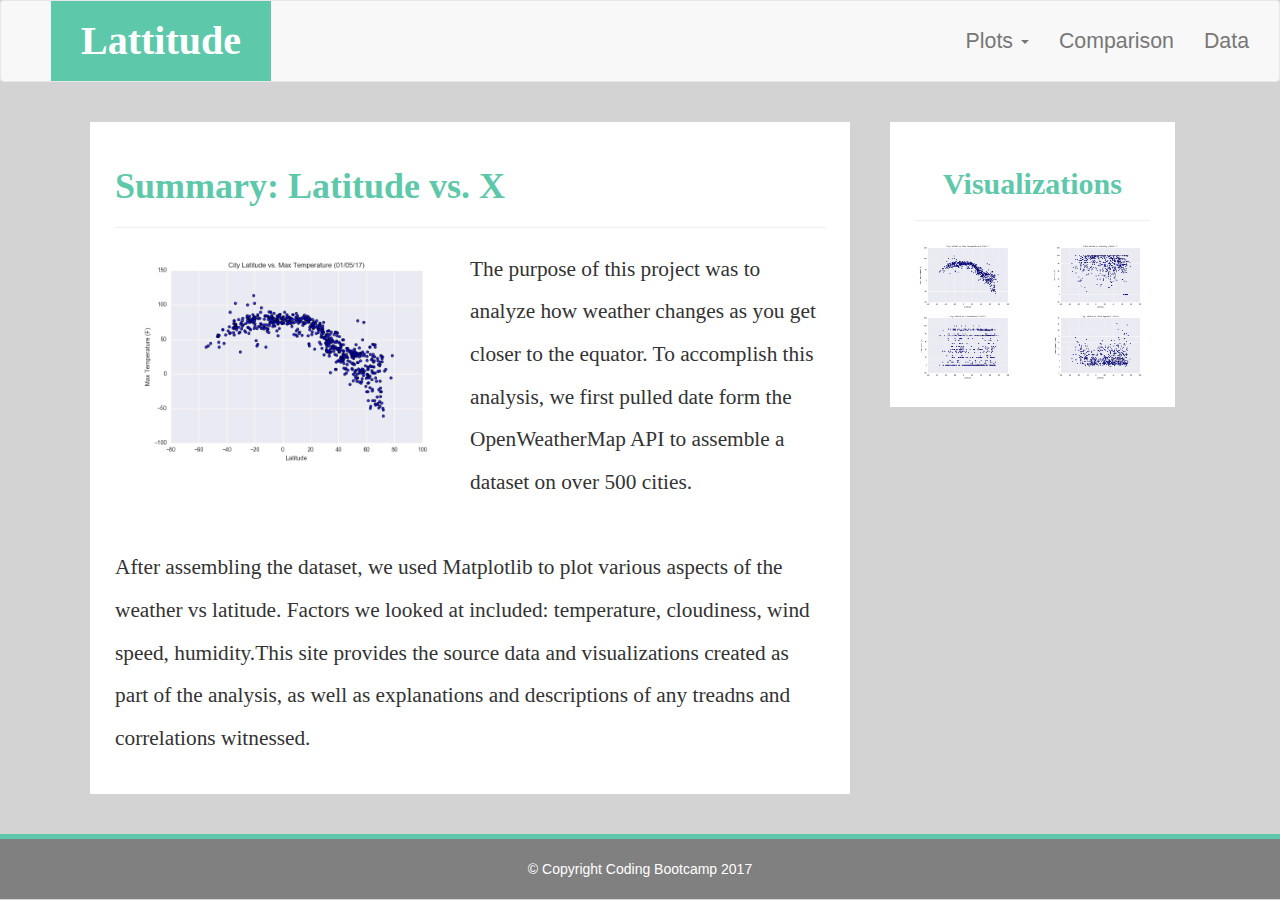
<file: index.html>
<!DOCTYPE html>
<html lang="en">

<head>
    <meta charset="UTF-8">
    <title>Weather Data Analysis</title>
    <link rel="stylesheet" href="https://maxcdn.bootstrapcdn.com/bootstrap/3.3.7/css/bootstrap.min.css" integrity="sha384-BVYiiSIFeK1dGmJRAkycuHAHRg32OmUcww7on3RYdg4Va+PmSTsz/K68vbdEjh4u" crossorigin="anonymous">
    <link rel="stylesheet" href="style.css">
</head>

<body>
<!-- Header and drop down menu -->
    <nav class="navbar navbar-default">
        <div class="container-fluid">
            <div class="navbar-header">
                <button type="button" class="navbar-toggle collapsed" data-toggle="collapse" data-target="#navbar-collapse-1" aria-expanded="true">
                    <span class="sr-only">Toggle navigation</span>
                    <span class="icon-bar"></span>
                    <span class="icon-bar"></span>
                    <span class="icon-bar"></span>
                  </button>
                <a class="navbar-brand" href="index.html">Lattitude</a>
            </div>
            
            <div class="collapse navbar-collapse" id="navbar-collapse-1">
                <ul class="nav navbar-nav navbar-right">        
                    <li class="dropdown">
                        <a href="#" class="dropdown-toggle" data-toggle="dropdown" role="button" aria-haspopup="true" aria-expanded="false">Plots <span class="caret"></span></a>
                        <ul class="dropdown-menu">
                            <li><a href="Max_Temperature.html">vs. Temperature</a></li>
                            <li><a href="Humidity.html">vs. Humidity</a></li>
                            <li><a href="Cloudiness.html">vs. Cloudiness</a></li>
                            <li><a href="Wind_Speed.html">vs. Wind Speed</a></li>
                        </ul>
                    </li>
                    <li><a href="Comparison.html">Comparison</a></li>
                    <li><a href="data.html">Data</a></li>
                </ul>
            </div>
        </div>
    </nav>

    <div class="container">
        <div class="col-xs-12 col-sm-12 col-md-12 col-lg-8 block">
            <h1 class="header">Summary: Latitude vs. X</h1>
            <hr>
            <img class="col-xs-6 col-sm-6 col-md-6 col-lg-6 img-responsive" src="images/Fig1.png" alt="lat_vs_temp">
            <p class="txt">
                The purpose of this project was to analyze how weather changes as you get closer to the equator. To accomplish this analysis, we first pulled date form the OpenWeatherMap API to assemble a dataset on over 500 cities.
                <br>
                <br>
                After assembling the dataset, we used Matplotlib to plot various aspects of the weather vs latitude. 
                Factors we looked at included: temperature, cloudiness, wind speed, humidity.This site provides the source data and visualizations created as part of the analysis, as well as explanations and descriptions of any treadns and correlations witnessed.
            </p>
        </div>

        <div class="col-xs-12 col-sm-12 col-md-12 col-lg-3 block">
            <h2 class="header">Visualizations</h1>
            <hr>
            <div class="row">
                <a href="Max_Temperature.html">
                    <img class="col-xs-3 col-sm-3 col-md-3 col-lg-6 viz-img" src="images/Fig1.png" alt="Max_Temperature">
                </a> 
                <a href="Humidity.html">   
                    <img class="col-xs-3 col-sm-3 col-md-3 col-lg-6 viz-img" src="images/Fig2.png" alt="Humidity">
                </a>

                <a href="Cloudiness.html">
                    <img class="col-xs-3 col-sm-3 col-md-3 col-lg-6 viz-img" src="images/Fig3.png" alt="Cloudiness">
                </a>
                <a href="Wind_Speed.html">
                    <img class="col-xs-3 col-sm-3 col-md-3 col-lg-6 viz-img" src="images/Fig4.png" alt="Wind_Speed">
                </a>
            </div>
        </div>
    </div>

    <br>

    <footer> </footer>
    <footer class="page-footer font-small">
        <div class="footer-copyright text-center">
            © Copyright Coding Bootcamp 2017
        </div>
    </footer>

</body>
</html>
</file>
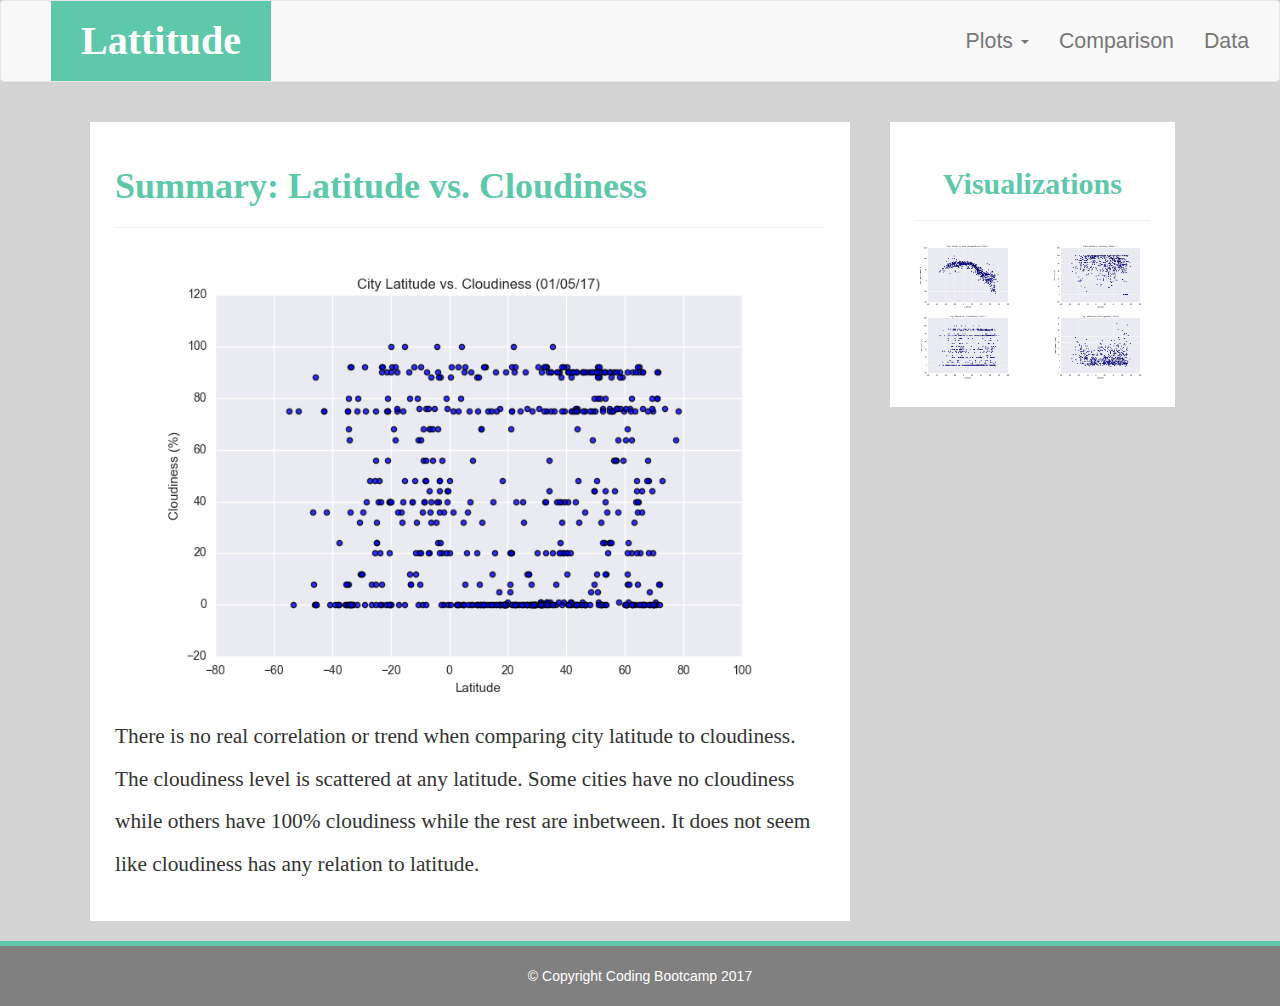
<file: Cloudiness.html>
<!DOCTYPE html>
<html lang="en">

<head>
    <meta charset="UTF-8">
    <title>Weather Data Analysis</title>
    <link rel="stylesheet" href="https://maxcdn.bootstrapcdn.com/bootstrap/3.3.7/css/bootstrap.min.css" integrity="sha384-BVYiiSIFeK1dGmJRAkycuHAHRg32OmUcww7on3RYdg4Va+PmSTsz/K68vbdEjh4u" crossorigin="anonymous">
    <link rel="stylesheet" href="style.css">
</head>

<body>
<!-- Header and drop down menu -->
    <nav class="navbar navbar-default">
        <div class="container-fluid">
            <div class="navbar-header">
                <button type="button" class="navbar-toggle collapsed" data-toggle="collapse" data-target="#navbar-collapse-1" aria-expanded="true">
                    <span class="sr-only">Toggle navigation</span>
                    <span class="icon-bar"></span>
                    <span class="icon-bar"></span>
                    <span class="icon-bar"></span>
                  </button>
                <a class="navbar-brand" href="index.html">Lattitude</a>
            </div>
            
            <div class="collapse navbar-collapse" id="navbar-collapse-1">
                <ul class="nav navbar-nav navbar-right">        
                    <li class="dropdown">
                        <a href="#" class="dropdown-toggle" data-toggle="dropdown" role="button" aria-haspopup="true" aria-expanded="false">Plots <span class="caret"></span></a>
                        <ul class="dropdown-menu">
                            <li><a href="Max_Temperature.html">vs. Temperature</a></li>
                            <li><a href="Humidity.html">vs. Humidity</a></li>
                            <li><a href="Cloudiness.html">vs. Cloudiness</a></li>
                            <li><a href="Wind_Speed.html">vs. Wind Speed</a></li>
                        </ul>
                    </li>
                    <li><a href="Comparison.html">Comparison</a></li>
                    <li><a href="data.html">Data</a></li>
                </ul>
            </div>
        </div>
    </nav>

    <div class="container">
        <div class="col-xs-12 col-sm-12 col-md-12 col-lg-8 block">
            <h1 class="header">Summary: Latitude vs. Cloudiness</h1>
            <hr>
            <img class="col-xs-12 col-sm-12 col-md-12 col-lg-12 img-responsive" src="images/Fig3.png" alt="lat_vs_cloud">
            <p class="txt">
                There is no real correlation or trend when comparing city latitude to cloudiness. The cloudiness level is scattered at any latitude. Some cities have no cloudiness while others have 100% cloudiness while the rest are inbetween. It does not seem like cloudiness has any relation to latitude.
            </p>
        </div>
    
        <div class="col-xs-12 col-sm-12 col-md-12 col-lg-3 block">
            <h2 class="header">Visualizations</h1>
            <hr>
            <div class="row">
                <a href="lat_vs_temp.html">
                    <img class="col-xs-3 col-sm-3 col-lg-6 viz-img" src="images/Fig1.png" alt="lat_vs_temp">
                </a> 
                <a href="lat_vs_hum.html">   
                    <img class="col-xs-3 col-sm-3 col-lg-6 viz-img" src="images/Fig2.png" alt="lat_vs_hum">
                </a>
                <a href="lat_vs_cloud.html">
                    <img class="col-xs-3 col-sm-3 col-lg-6 viz-img" src="images/Fig3.png" alt="lat_vs_cloud">
                </a>
                <a href="lat_vs_wind.html">
                    <img class="col-xs-3 col-sm-3 col-lg-6 viz-img" src="images/Fig4.png" alt="lat_vs-wind">
                </a>
            </div>
        </div>
    </div>


    <footer> </footer>
    <footer class="page-footer font-small">
        <div class="footer-copyright text-center">
            © Copyright Coding Bootcamp 2017
        </div>
    </footer>

</body>
</html>
</file>
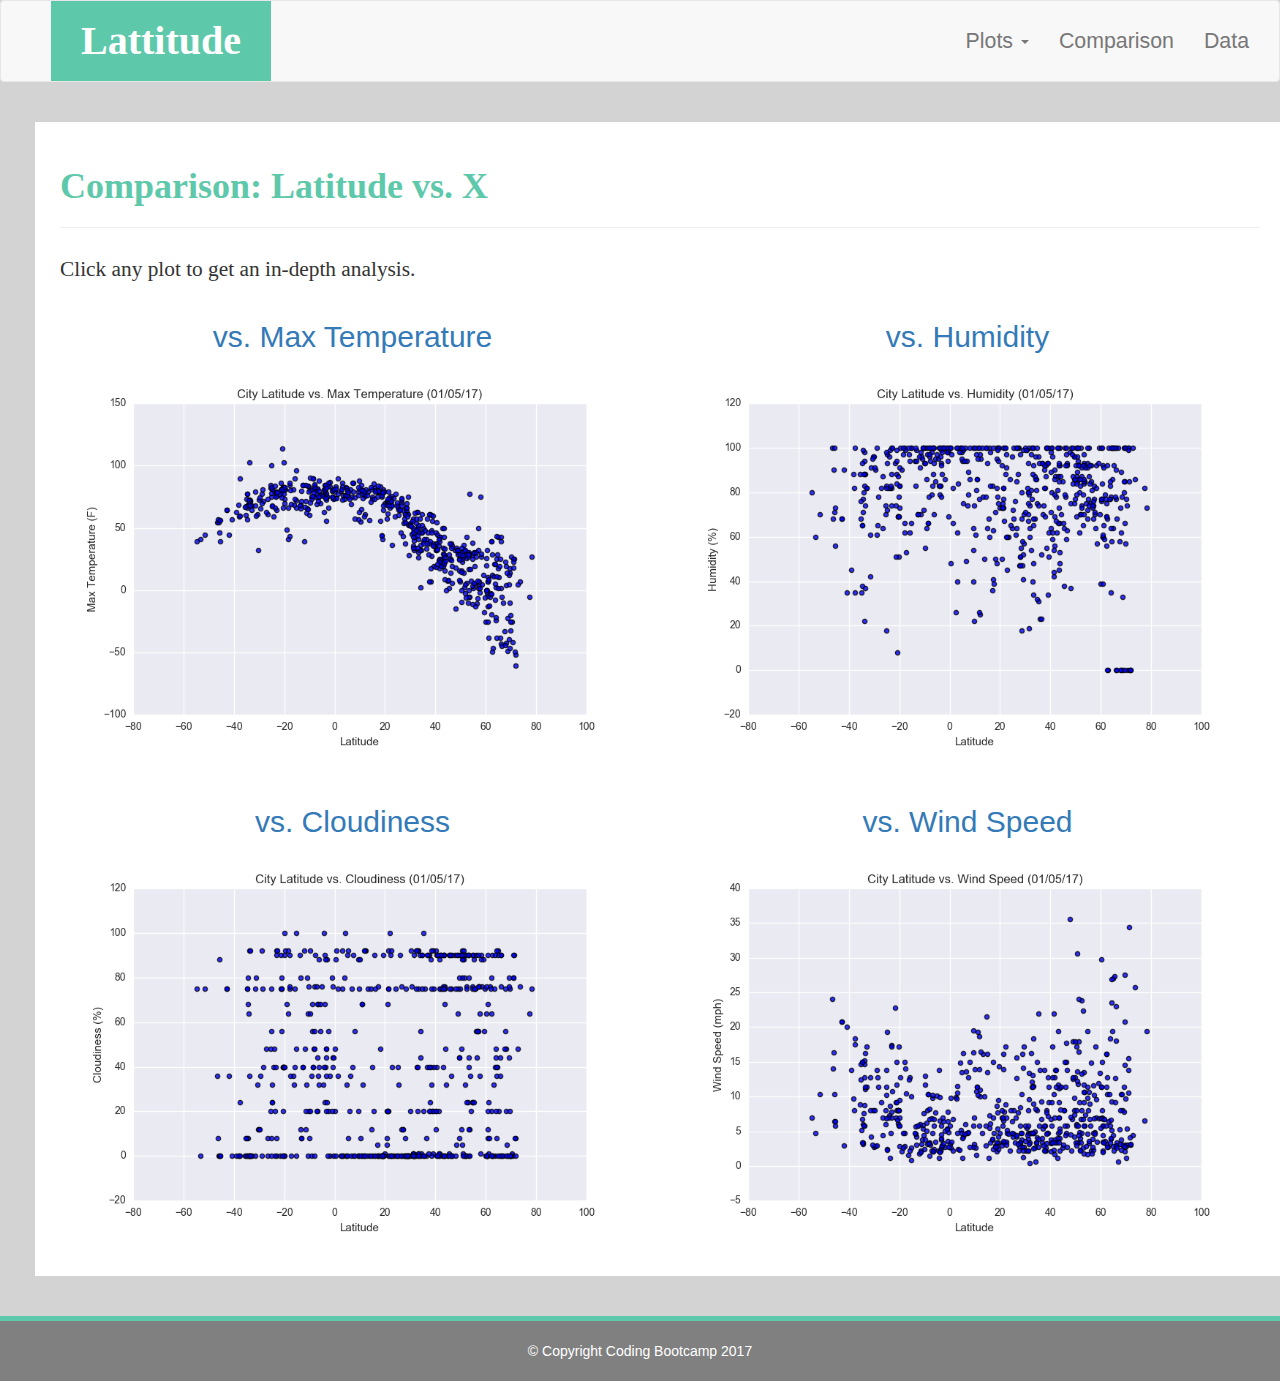
<file: Comparison.html>
<!DOCTYPE html>
<html lang="en">

<head>
    <meta charset="UTF-8">
    <title>Weather Data Analysis</title>
    <link rel="stylesheet" href="https://maxcdn.bootstrapcdn.com/bootstrap/3.3.7/css/bootstrap.min.css" integrity="sha384-BVYiiSIFeK1dGmJRAkycuHAHRg32OmUcww7on3RYdg4Va+PmSTsz/K68vbdEjh4u" crossorigin="anonymous">
    <link rel="stylesheet" href="style.css">
</head>

<body>
<!-- Header and drop down menu -->
    <nav class="navbar navbar-default">
        <div class="container-fluid">
            <div class="navbar-header">
                <button type="button" class="navbar-toggle collapsed" data-toggle="collapse" data-target="#navbar-collapse-1" aria-expanded="true">
                    <span class="sr-only">Toggle navigation</span>
                    <span class="icon-bar"></span>
                    <span class="icon-bar"></span>
                    <span class="icon-bar"></span>
                  </button>
                <a class="navbar-brand" href="index.html">Lattitude</a>
            </div>
            
            <div class="collapse navbar-collapse" id="navbar-collapse-1">
                <ul class="nav navbar-nav navbar-right">        
                    <li class="dropdown">
                        <a href="#" class="dropdown-toggle" data-toggle="dropdown" role="button" aria-haspopup="true" aria-expanded="false">Plots <span class="caret"></span></a>
                        <ul class="dropdown-menu">
                            <li><a href="Max_Temperature.html">vs. Temperature</a></li>
                            <li><a href="Humidity.html">vs. Humidity</a></li>
                            <li><a href="Cloudiness.html">vs. Cloudiness</a></li>
                            <li><a href="Wind_Speed.html">vs. Wind Speed</a></li>
                        </ul>
                    </li>
                    <li><a href="Comparison.html">Comparison</a></li>
                    <li><a href="data.html">Data</a></li>
                </ul>
            </div>
        </div>
    </nav>

    <div class="container-fluid">
        <div class="col-sm-12 col-md-12 col-lg-12 block">
            <h1 class="header">Comparison: Latitude vs. X</h1>
            <hr>
            <p class="txt">
                Click any plot to get an in-depth analysis.
            </p>
            <div class="row">
                <a href="lat_vs_temp.html" class="col-sm-12 col-md-6 col-lg-6 viz-img">
                    <h2>vs. Max Temperature</h2>
                    <img class="img-responsive" src="images/Fig1.png" alt="lat_vs_temp">
                </a> 
                <a href="lat_vs_hum.html" class="col-sm-12 col-md-6 col-lg-6 viz-img"> 
                    <h2>vs. Humidity</h2>  
                    <img class="img-responsive" src="images/Fig2.png" alt="lat_vs_hum">
                </a>
            </div>
            <br>
            <div class="row">
                    <a href="lat_vs_cloud.html" class="col-sm-12 col-md-6 col-lg-6 viz-img">
                        <h2>vs. Cloudiness</h2>
                        <img class="img-responsive" src="images/Fig3.png" alt="lat_vs_cloud">
                    </a>
                    <a href="lat_vs_wind.html" class="col-sm-12 col-md-6 col-lg-6 viz-img">
                        <h2>vs. Wind Speed</h2>
                        <img class="img-responsive" src="images/Fig4.png" alt="lat_vs-wind">
                    </a>
                </div>
        </div>
    </div>

    <br>

    <footer> </footer>
    <footer class="page-footer font-small">
        <div class="footer-copyright text-center">
            © Copyright Coding Bootcamp 2017
        </div>
    </footer>

</body>
</html>
</file>
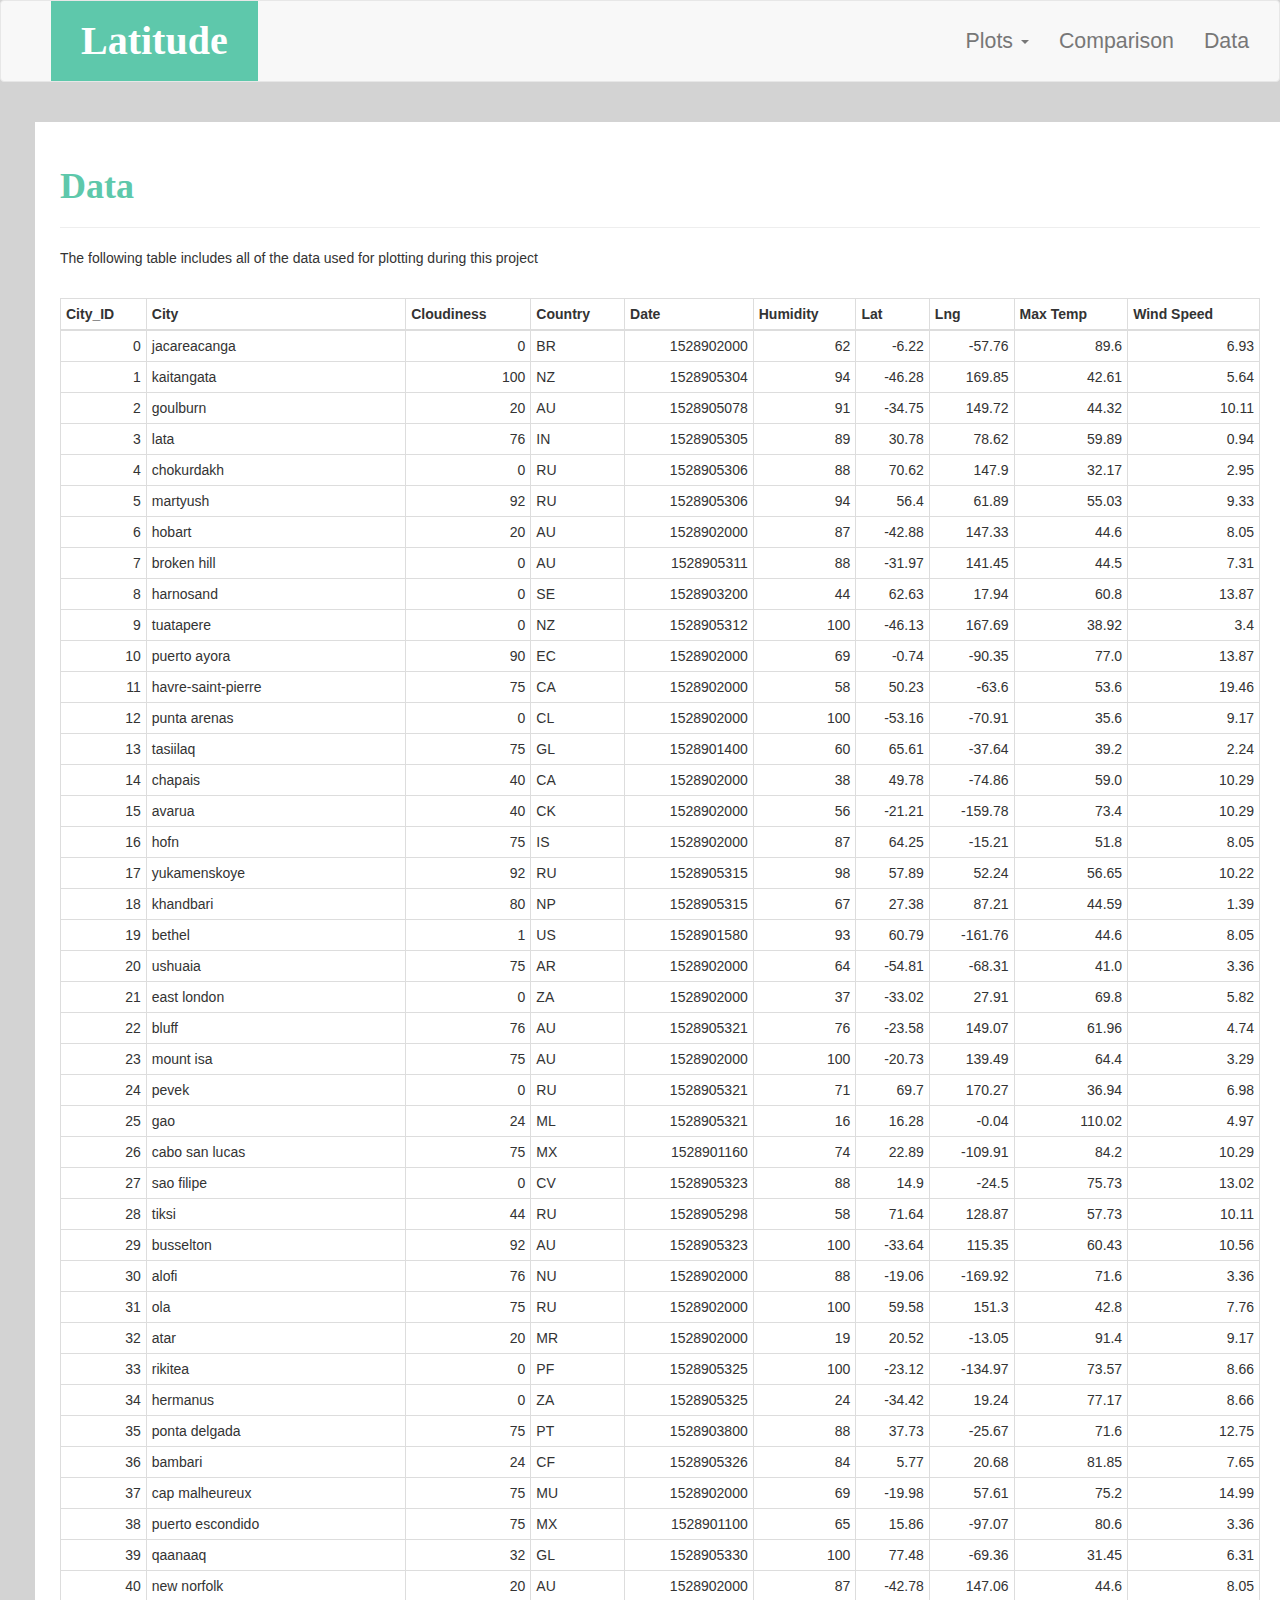
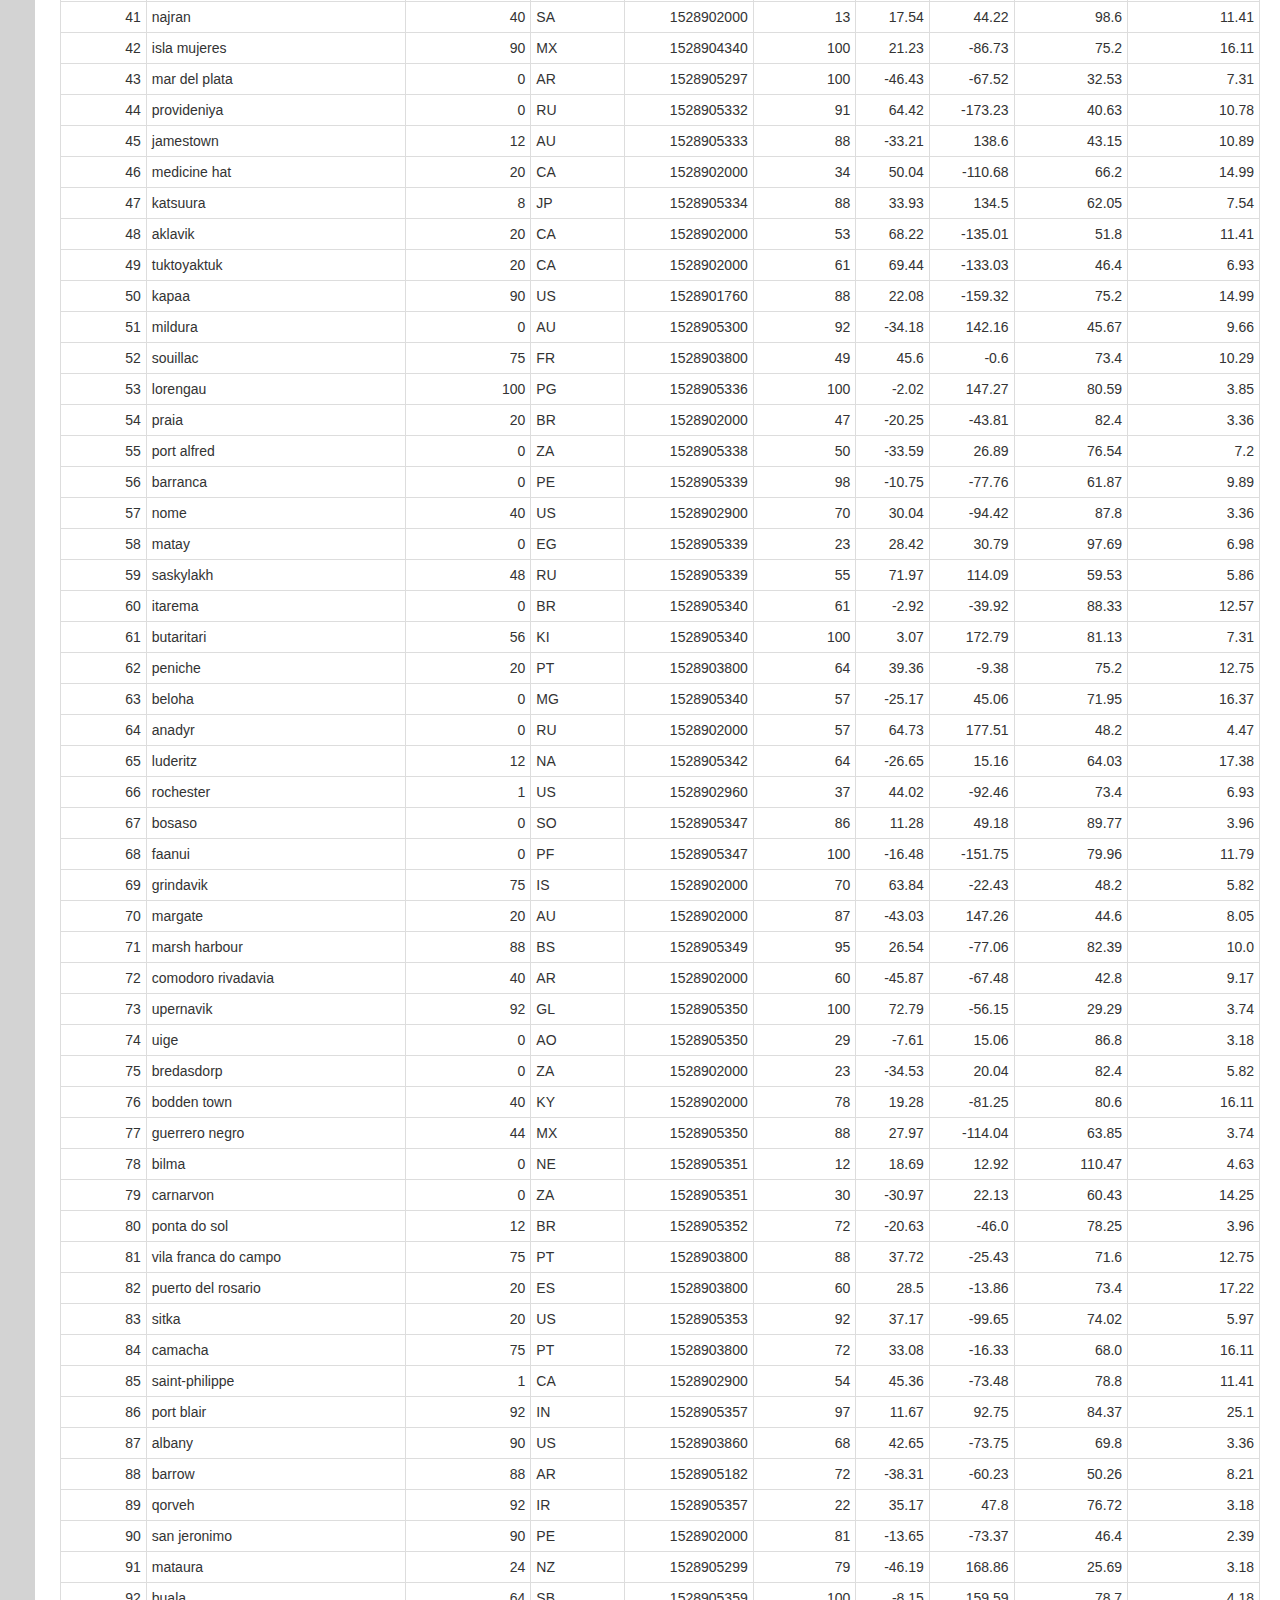
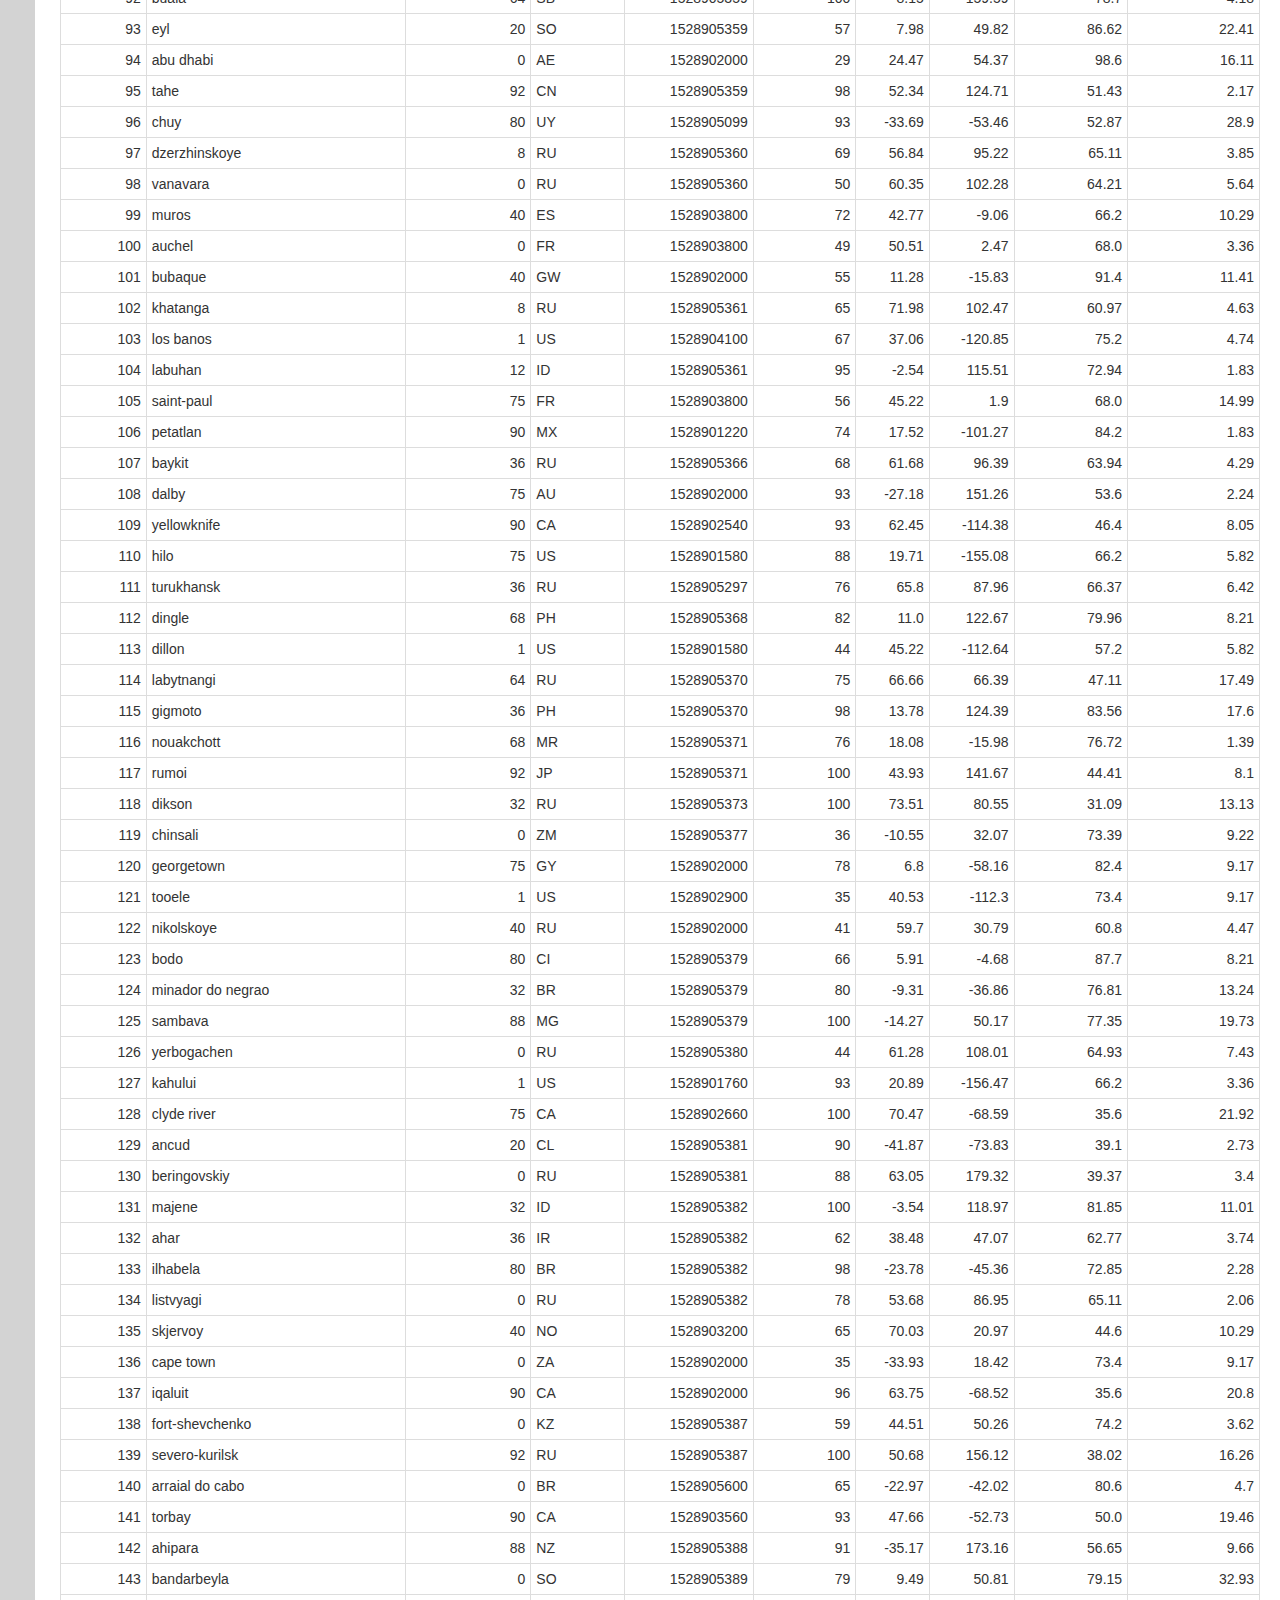
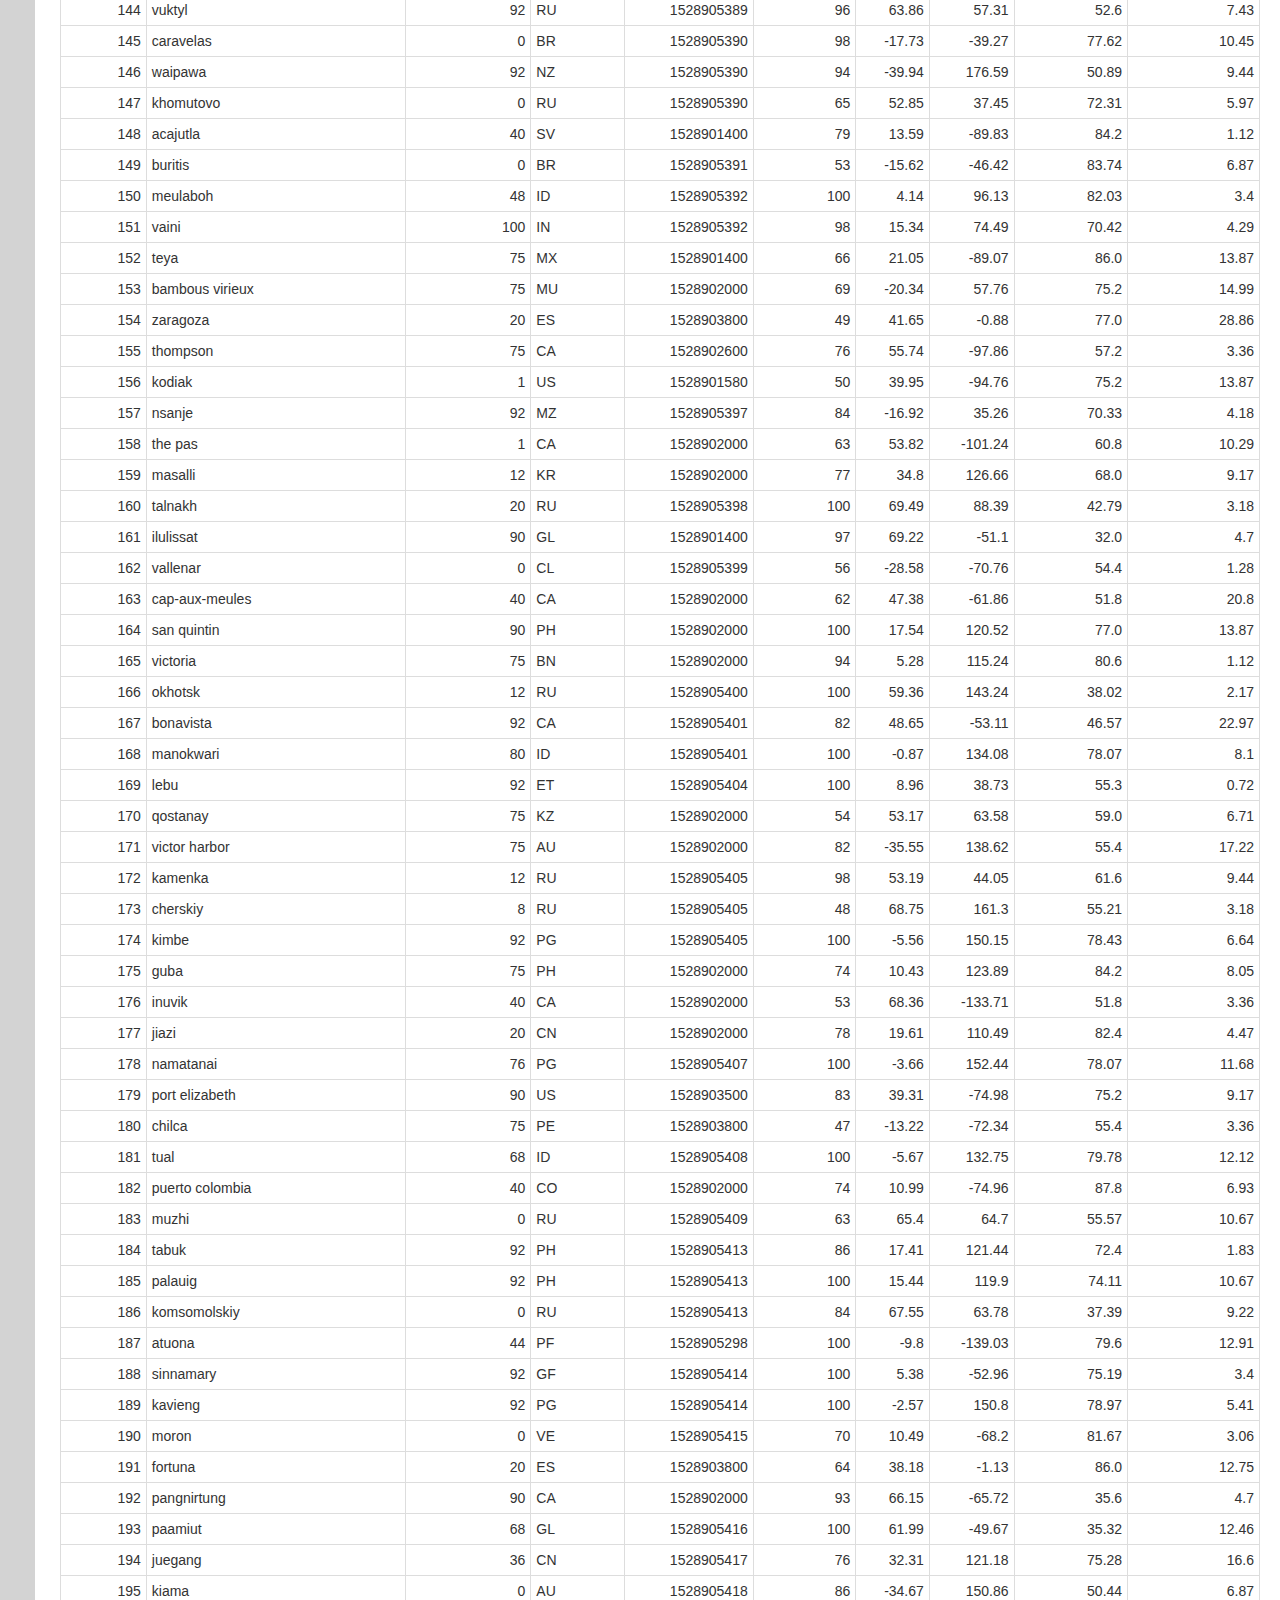
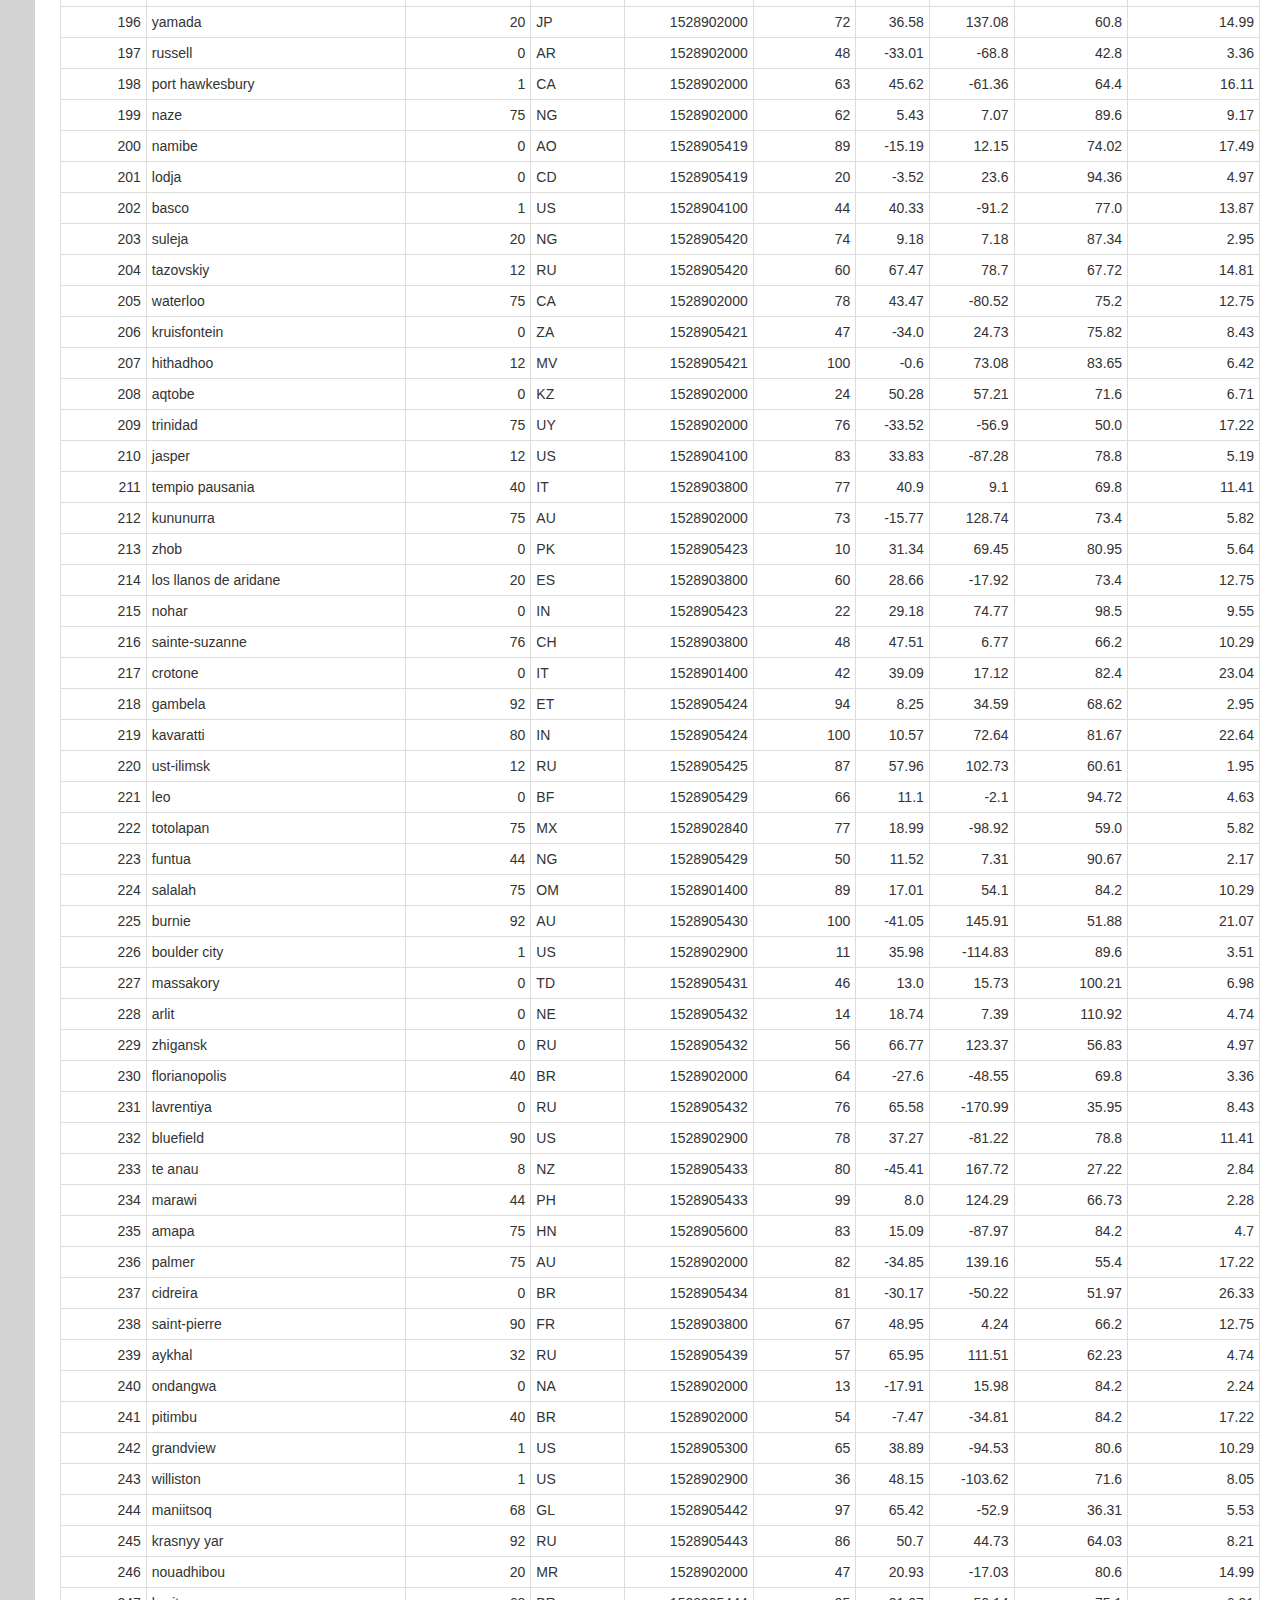
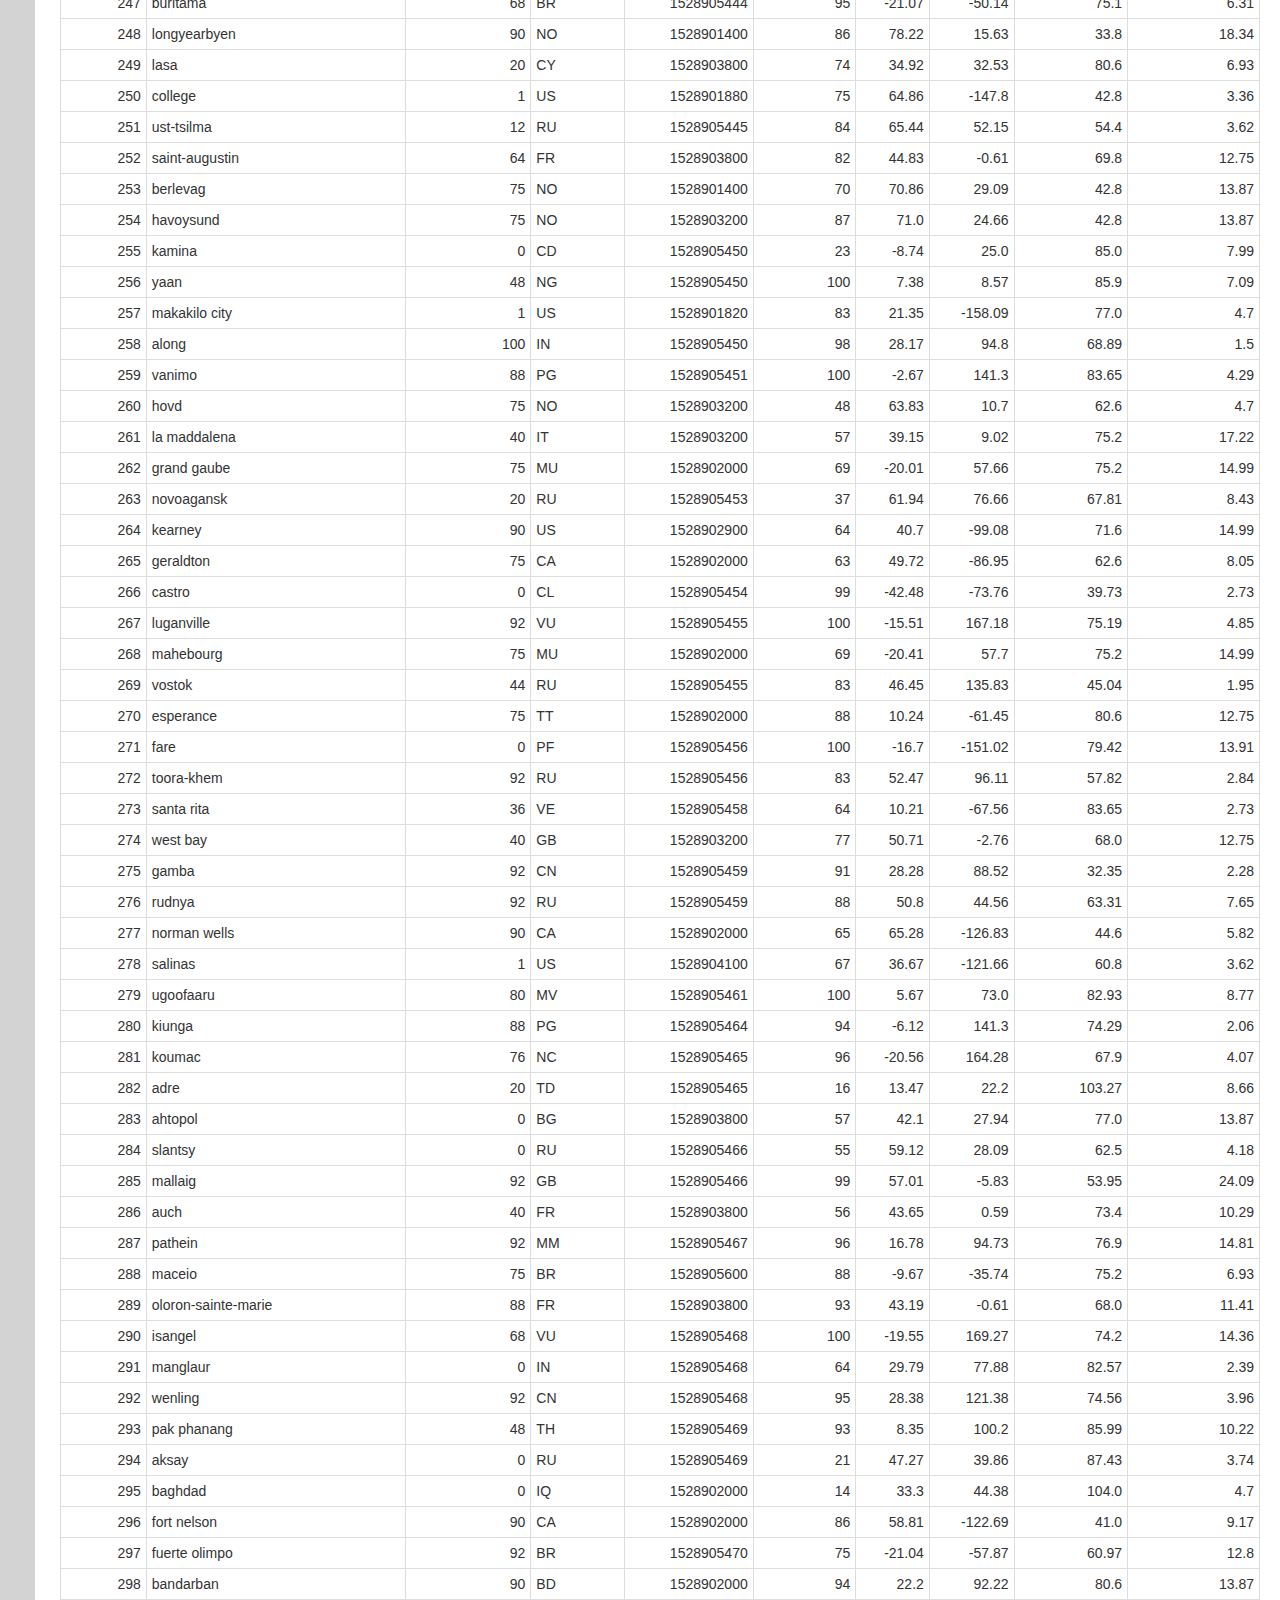
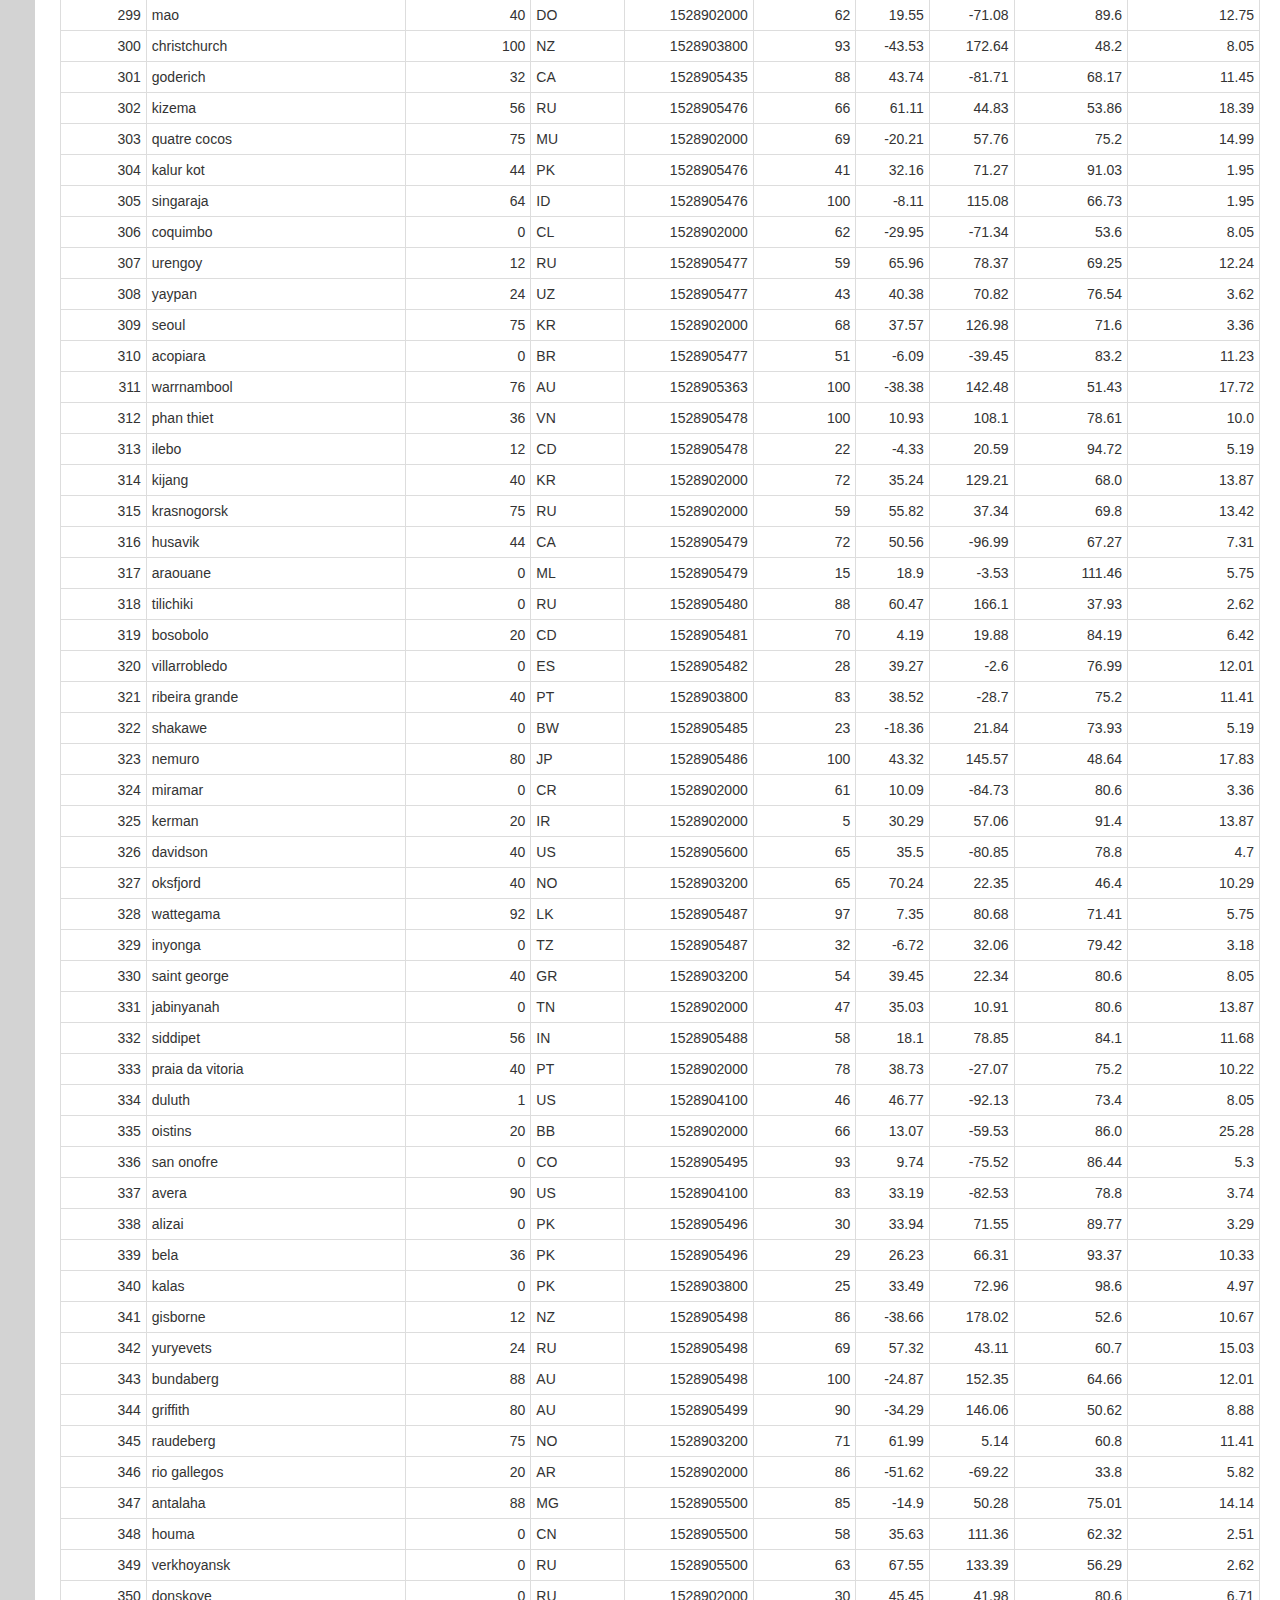
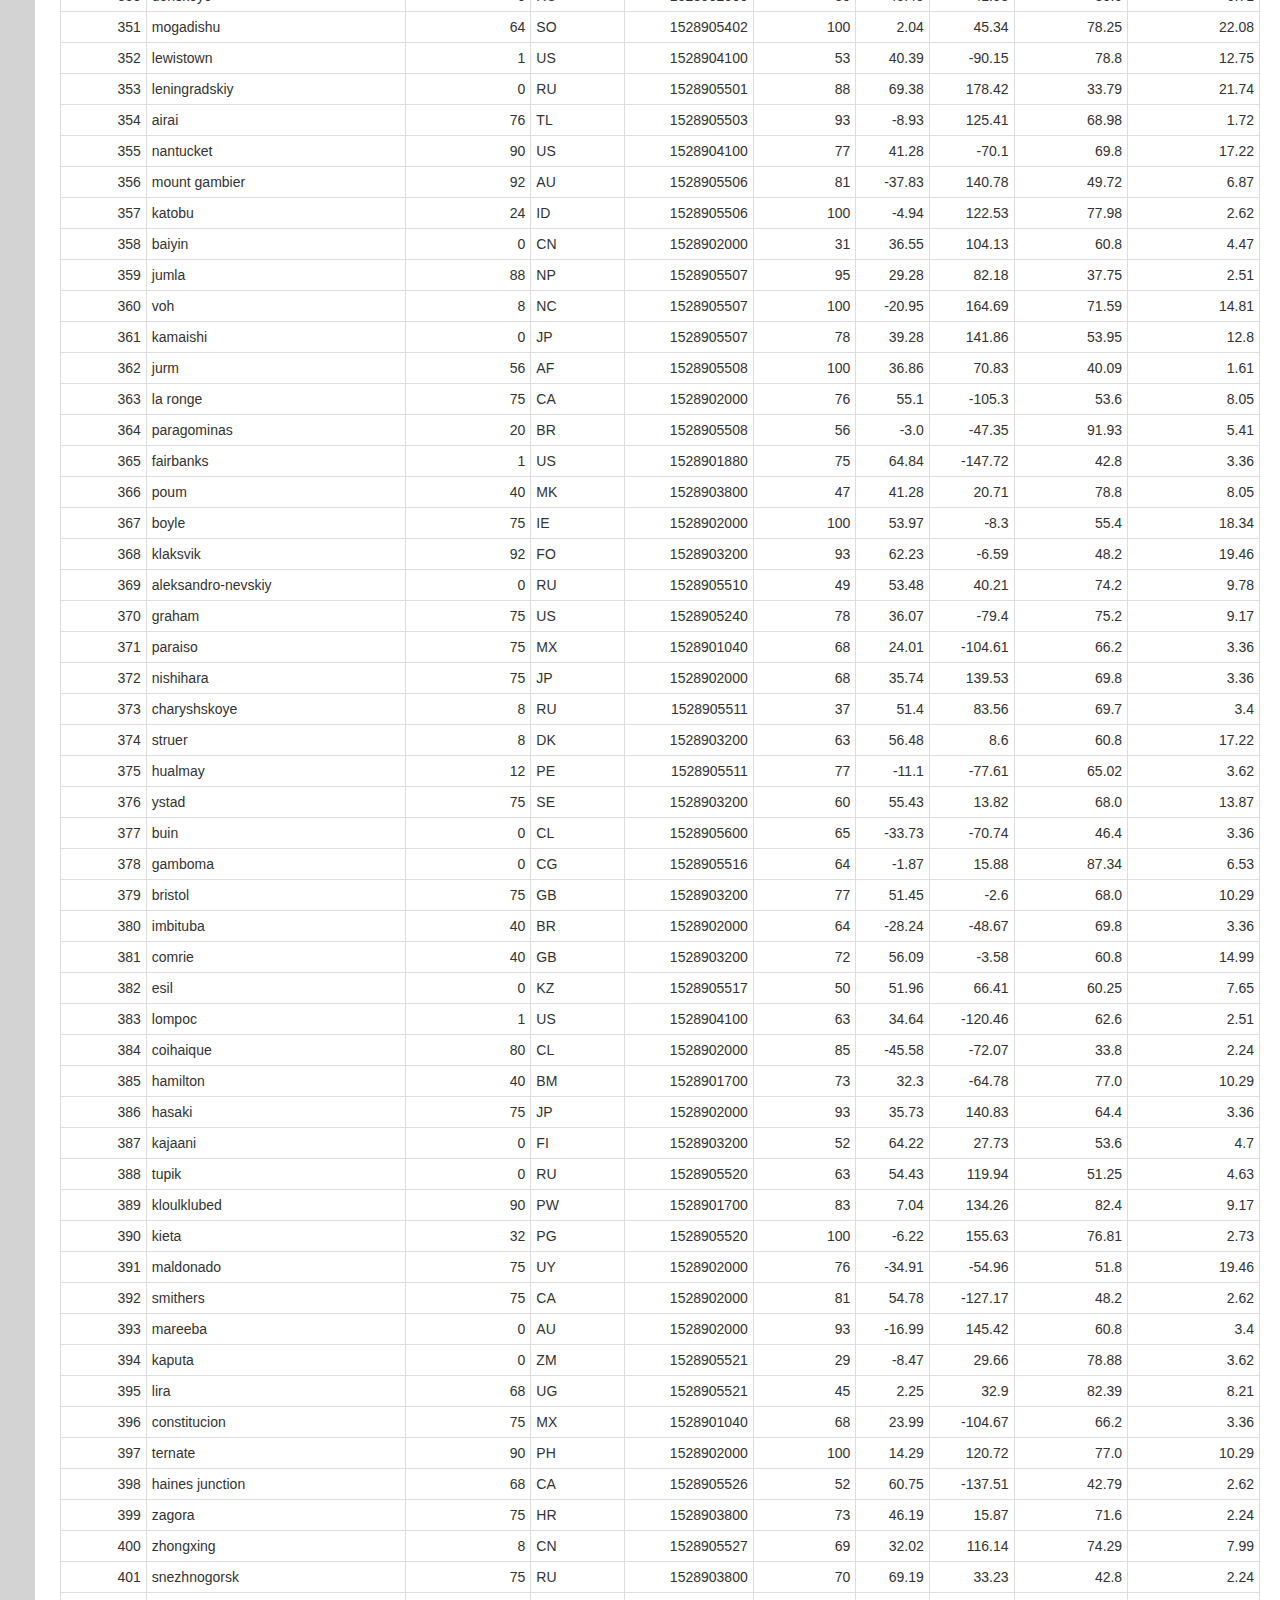
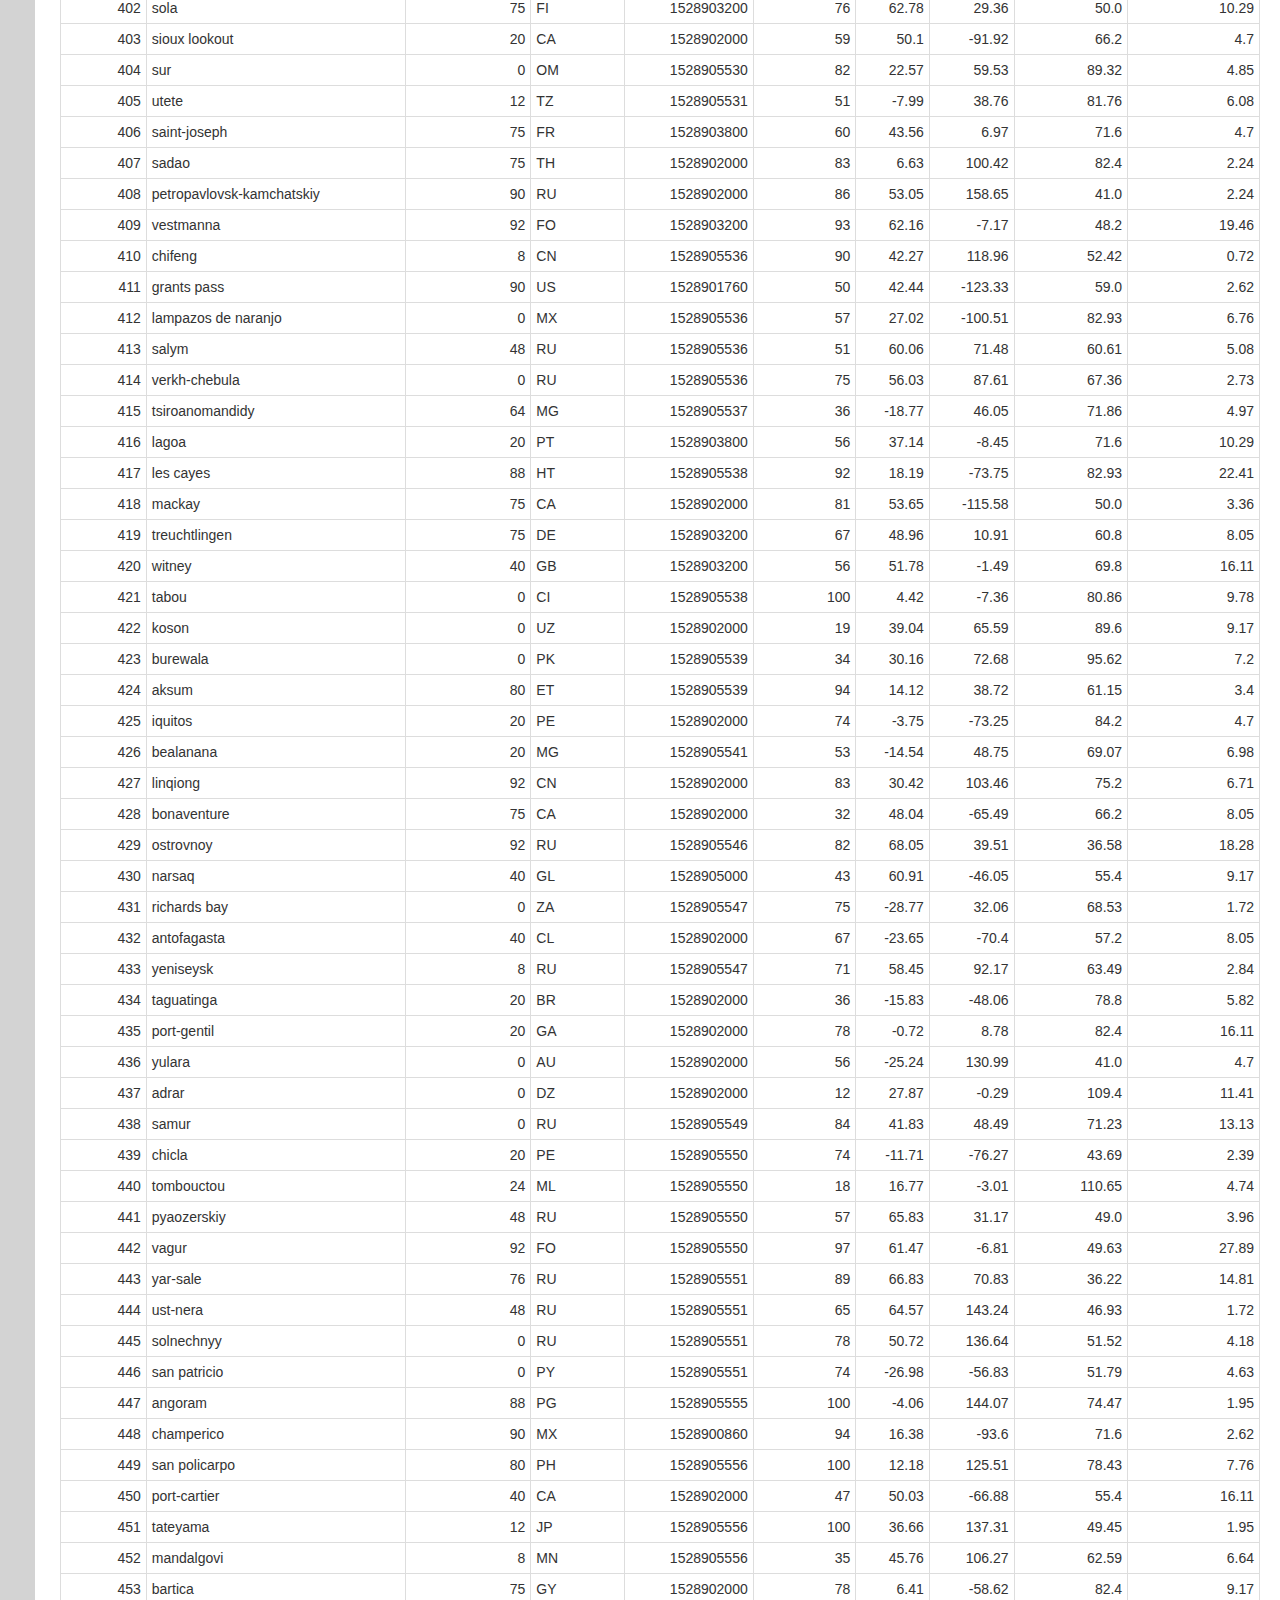
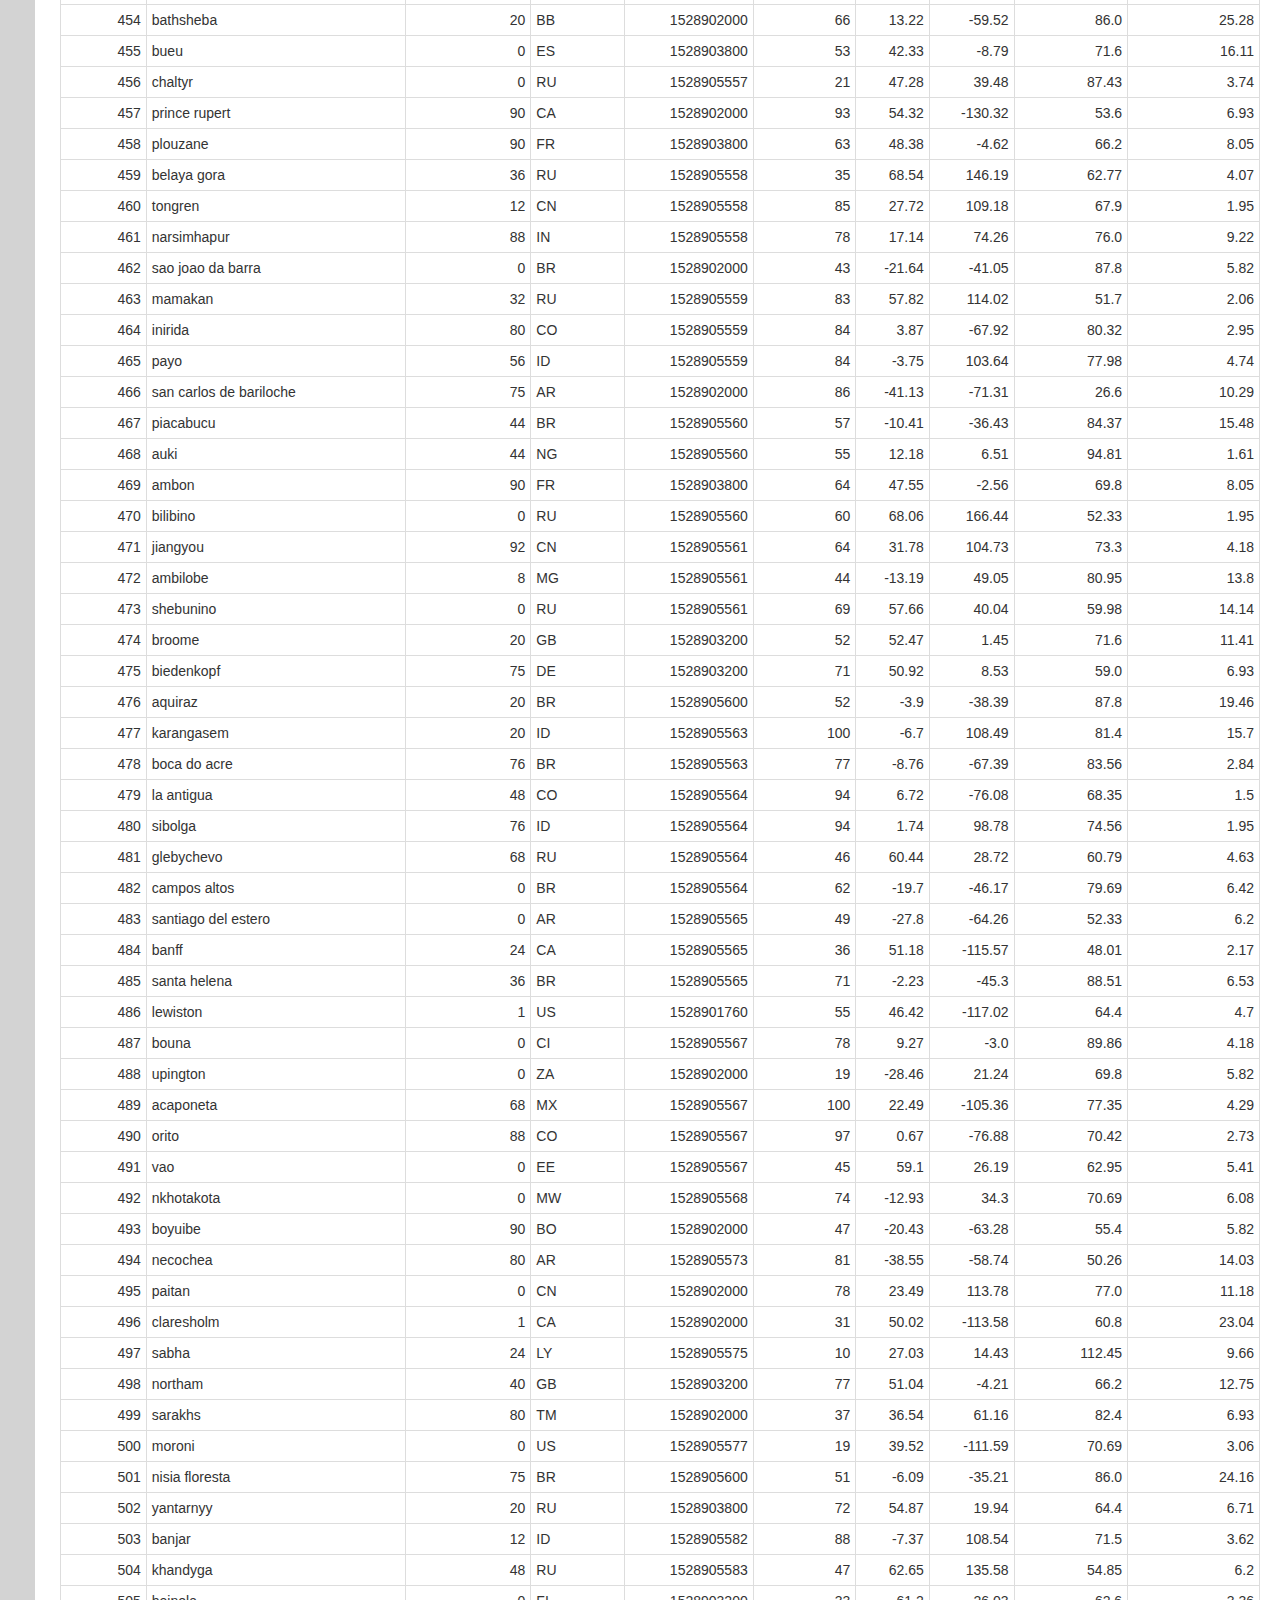
<file: data.html>
<!DOCTYPE html>
<html lang="en">

<head>
    <meta charset="UTF-8">
    <title>Weather Data Analysis</title>
    <link rel="stylesheet" href="https://maxcdn.bootstrapcdn.com/bootstrap/3.3.7/css/bootstrap.min.css" integrity="sha384-BVYiiSIFeK1dGmJRAkycuHAHRg32OmUcww7on3RYdg4Va+PmSTsz/K68vbdEjh4u" crossorigin="anonymous">
    <link rel="stylesheet" href="style.css">
</head>

    <title>Data</title>
</head>
<body>
    <nav class="navbar navbar-default">
        <div class="container-fluid">
            <div class="navbar-header">
                <a class="navbar-brand" href="index.html">Latitude</a>
            </div>
            <div class="collapse navbar-collapse" id="bs-example-navbar-collapse-1">
                <ul class="nav navbar-nav navbar-right">        
                    <li class="dropdown">
                        <a href="#" class="dropdown-toggle" data-toggle="dropdown" role="button" aria-haspopup="true" aria-expanded="false">Plots <span class="caret"></span></a>
                        <ul class="dropdown-menu">
                            <li><a href="Max_Temperature.html">vs. Temperature</a></li>
                            <li><a href="Humidity.html">vs. Humidity</a></li>
                            <li><a href="Cloudiness.html">vs. Cloudiness</a></li>
                            <li><a href="Wind_Speed.html">vs. Wind Speed</a></li>
                        </ul>
                    </li>
                    <li><a href="comparison.html">Comparison</a></li>
                    <li><a href="data.html">Data</a></li>
                </ul>
            </div>
        </div>
    </nav>

    <div class="container-fluid">
        <div class="col-12 col-sm-12 col-md-12 col-lg-12 block">
            <h1 class="header">Data</h1>
            <hr>
            <p>
                The following table includes all of the data used for plotting during this project
                <br>
                <br>
                <!--used http://convertcsv.com/csv-to-html.htm to convert CSV to HTMl -->
                <table class="table table-bordered table-hover table-condensed">
                    <thead><tr><th title="Field #1">City_ID</th>
                    <th title="Field #2">City</th>
                    <th title="Field #3">Cloudiness</th>
                    <th title="Field #4">Country</th>
                    <th title="Field #5">Date</th>
                    <th title="Field #6">Humidity</th>
                    <th title="Field #7">Lat</th>
                    <th title="Field #8">Lng</th>
                    <th title="Field #9">Max Temp</th>
                    <th title="Field #10">Wind Speed</th>
                    </tr></thead>
                    <tbody><tr>
                    <td align="right">0</td>
                    <td>jacareacanga</td>
                    <td align="right">0</td>
                    <td>BR</td>
                    <td align="right">1528902000</td>
                    <td align="right">62</td>
                    <td align="right">-6.22</td>
                    <td align="right">-57.76</td>
                    <td align="right">89.6</td>
                    <td align="right">6.93</td>
                    </tr>
                    <tr>
                    <td align="right">1</td>
                    <td>kaitangata</td>
                    <td align="right">100</td>
                    <td>NZ</td>
                    <td align="right">1528905304</td>
                    <td align="right">94</td>
                    <td align="right">-46.28</td>
                    <td align="right">169.85</td>
                    <td align="right">42.61</td>
                    <td align="right">5.64</td>
                    </tr>
                    <tr>
                    <td align="right">2</td>
                    <td>goulburn</td>
                    <td align="right">20</td>
                    <td>AU</td>
                    <td align="right">1528905078</td>
                    <td align="right">91</td>
                    <td align="right">-34.75</td>
                    <td align="right">149.72</td>
                    <td align="right">44.32</td>
                    <td align="right">10.11</td>
                    </tr>
                    <tr>
                    <td align="right">3</td>
                    <td>lata</td>
                    <td align="right">76</td>
                    <td>IN</td>
                    <td align="right">1528905305</td>
                    <td align="right">89</td>
                    <td align="right">30.78</td>
                    <td align="right">78.62</td>
                    <td align="right">59.89</td>
                    <td align="right">0.94</td>
                    </tr>
                    <tr>
                    <td align="right">4</td>
                    <td>chokurdakh</td>
                    <td align="right">0</td>
                    <td>RU</td>
                    <td align="right">1528905306</td>
                    <td align="right">88</td>
                    <td align="right">70.62</td>
                    <td align="right">147.9</td>
                    <td align="right">32.17</td>
                    <td align="right">2.95</td>
                    </tr>
                    <tr>
                    <td align="right">5</td>
                    <td>martyush</td>
                    <td align="right">92</td>
                    <td>RU</td>
                    <td align="right">1528905306</td>
                    <td align="right">94</td>
                    <td align="right">56.4</td>
                    <td align="right">61.89</td>
                    <td align="right">55.03</td>
                    <td align="right">9.33</td>
                    </tr>
                    <tr>
                    <td align="right">6</td>
                    <td>hobart</td>
                    <td align="right">20</td>
                    <td>AU</td>
                    <td align="right">1528902000</td>
                    <td align="right">87</td>
                    <td align="right">-42.88</td>
                    <td align="right">147.33</td>
                    <td align="right">44.6</td>
                    <td align="right">8.05</td>
                    </tr>
                    <tr>
                    <td align="right">7</td>
                    <td>broken hill</td>
                    <td align="right">0</td>
                    <td>AU</td>
                    <td align="right">1528905311</td>
                    <td align="right">88</td>
                    <td align="right">-31.97</td>
                    <td align="right">141.45</td>
                    <td align="right">44.5</td>
                    <td align="right">7.31</td>
                    </tr>
                    <tr>
                    <td align="right">8</td>
                    <td>harnosand</td>
                    <td align="right">0</td>
                    <td>SE</td>
                    <td align="right">1528903200</td>
                    <td align="right">44</td>
                    <td align="right">62.63</td>
                    <td align="right">17.94</td>
                    <td align="right">60.8</td>
                    <td align="right">13.87</td>
                    </tr>
                    <tr>
                    <td align="right">9</td>
                    <td>tuatapere</td>
                    <td align="right">0</td>
                    <td>NZ</td>
                    <td align="right">1528905312</td>
                    <td align="right">100</td>
                    <td align="right">-46.13</td>
                    <td align="right">167.69</td>
                    <td align="right">38.92</td>
                    <td align="right">3.4</td>
                    </tr>
                    <tr>
                    <td align="right">10</td>
                    <td>puerto ayora</td>
                    <td align="right">90</td>
                    <td>EC</td>
                    <td align="right">1528902000</td>
                    <td align="right">69</td>
                    <td align="right">-0.74</td>
                    <td align="right">-90.35</td>
                    <td align="right">77.0</td>
                    <td align="right">13.87</td>
                    </tr>
                    <tr>
                    <td align="right">11</td>
                    <td>havre-saint-pierre</td>
                    <td align="right">75</td>
                    <td>CA</td>
                    <td align="right">1528902000</td>
                    <td align="right">58</td>
                    <td align="right">50.23</td>
                    <td align="right">-63.6</td>
                    <td align="right">53.6</td>
                    <td align="right">19.46</td>
                    </tr>
                    <tr>
                    <td align="right">12</td>
                    <td>punta arenas</td>
                    <td align="right">0</td>
                    <td>CL</td>
                    <td align="right">1528902000</td>
                    <td align="right">100</td>
                    <td align="right">-53.16</td>
                    <td align="right">-70.91</td>
                    <td align="right">35.6</td>
                    <td align="right">9.17</td>
                    </tr>
                    <tr>
                    <td align="right">13</td>
                    <td>tasiilaq</td>
                    <td align="right">75</td>
                    <td>GL</td>
                    <td align="right">1528901400</td>
                    <td align="right">60</td>
                    <td align="right">65.61</td>
                    <td align="right">-37.64</td>
                    <td align="right">39.2</td>
                    <td align="right">2.24</td>
                    </tr>
                    <tr>
                    <td align="right">14</td>
                    <td>chapais</td>
                    <td align="right">40</td>
                    <td>CA</td>
                    <td align="right">1528902000</td>
                    <td align="right">38</td>
                    <td align="right">49.78</td>
                    <td align="right">-74.86</td>
                    <td align="right">59.0</td>
                    <td align="right">10.29</td>
                    </tr>
                    <tr>
                    <td align="right">15</td>
                    <td>avarua</td>
                    <td align="right">40</td>
                    <td>CK</td>
                    <td align="right">1528902000</td>
                    <td align="right">56</td>
                    <td align="right">-21.21</td>
                    <td align="right">-159.78</td>
                    <td align="right">73.4</td>
                    <td align="right">10.29</td>
                    </tr>
                    <tr>
                    <td align="right">16</td>
                    <td>hofn</td>
                    <td align="right">75</td>
                    <td>IS</td>
                    <td align="right">1528902000</td>
                    <td align="right">87</td>
                    <td align="right">64.25</td>
                    <td align="right">-15.21</td>
                    <td align="right">51.8</td>
                    <td align="right">8.05</td>
                    </tr>
                    <tr>
                    <td align="right">17</td>
                    <td>yukamenskoye</td>
                    <td align="right">92</td>
                    <td>RU</td>
                    <td align="right">1528905315</td>
                    <td align="right">98</td>
                    <td align="right">57.89</td>
                    <td align="right">52.24</td>
                    <td align="right">56.65</td>
                    <td align="right">10.22</td>
                    </tr>
                    <tr>
                    <td align="right">18</td>
                    <td>khandbari</td>
                    <td align="right">80</td>
                    <td>NP</td>
                    <td align="right">1528905315</td>
                    <td align="right">67</td>
                    <td align="right">27.38</td>
                    <td align="right">87.21</td>
                    <td align="right">44.59</td>
                    <td align="right">1.39</td>
                    </tr>
                    <tr>
                    <td align="right">19</td>
                    <td>bethel</td>
                    <td align="right">1</td>
                    <td>US</td>
                    <td align="right">1528901580</td>
                    <td align="right">93</td>
                    <td align="right">60.79</td>
                    <td align="right">-161.76</td>
                    <td align="right">44.6</td>
                    <td align="right">8.05</td>
                    </tr>
                    <tr>
                    <td align="right">20</td>
                    <td>ushuaia</td>
                    <td align="right">75</td>
                    <td>AR</td>
                    <td align="right">1528902000</td>
                    <td align="right">64</td>
                    <td align="right">-54.81</td>
                    <td align="right">-68.31</td>
                    <td align="right">41.0</td>
                    <td align="right">3.36</td>
                    </tr>
                    <tr>
                    <td align="right">21</td>
                    <td>east london</td>
                    <td align="right">0</td>
                    <td>ZA</td>
                    <td align="right">1528902000</td>
                    <td align="right">37</td>
                    <td align="right">-33.02</td>
                    <td align="right">27.91</td>
                    <td align="right">69.8</td>
                    <td align="right">5.82</td>
                    </tr>
                    <tr>
                    <td align="right">22</td>
                    <td>bluff</td>
                    <td align="right">76</td>
                    <td>AU</td>
                    <td align="right">1528905321</td>
                    <td align="right">76</td>
                    <td align="right">-23.58</td>
                    <td align="right">149.07</td>
                    <td align="right">61.96</td>
                    <td align="right">4.74</td>
                    </tr>
                    <tr>
                    <td align="right">23</td>
                    <td>mount isa</td>
                    <td align="right">75</td>
                    <td>AU</td>
                    <td align="right">1528902000</td>
                    <td align="right">100</td>
                    <td align="right">-20.73</td>
                    <td align="right">139.49</td>
                    <td align="right">64.4</td>
                    <td align="right">3.29</td>
                    </tr>
                    <tr>
                    <td align="right">24</td>
                    <td>pevek</td>
                    <td align="right">0</td>
                    <td>RU</td>
                    <td align="right">1528905321</td>
                    <td align="right">71</td>
                    <td align="right">69.7</td>
                    <td align="right">170.27</td>
                    <td align="right">36.94</td>
                    <td align="right">6.98</td>
                    </tr>
                    <tr>
                    <td align="right">25</td>
                    <td>gao</td>
                    <td align="right">24</td>
                    <td>ML</td>
                    <td align="right">1528905321</td>
                    <td align="right">16</td>
                    <td align="right">16.28</td>
                    <td align="right">-0.04</td>
                    <td align="right">110.02</td>
                    <td align="right">4.97</td>
                    </tr>
                    <tr>
                    <td align="right">26</td>
                    <td>cabo san lucas</td>
                    <td align="right">75</td>
                    <td>MX</td>
                    <td align="right">1528901160</td>
                    <td align="right">74</td>
                    <td align="right">22.89</td>
                    <td align="right">-109.91</td>
                    <td align="right">84.2</td>
                    <td align="right">10.29</td>
                    </tr>
                    <tr>
                    <td align="right">27</td>
                    <td>sao filipe</td>
                    <td align="right">0</td>
                    <td>CV</td>
                    <td align="right">1528905323</td>
                    <td align="right">88</td>
                    <td align="right">14.9</td>
                    <td align="right">-24.5</td>
                    <td align="right">75.73</td>
                    <td align="right">13.02</td>
                    </tr>
                    <tr>
                    <td align="right">28</td>
                    <td>tiksi</td>
                    <td align="right">44</td>
                    <td>RU</td>
                    <td align="right">1528905298</td>
                    <td align="right">58</td>
                    <td align="right">71.64</td>
                    <td align="right">128.87</td>
                    <td align="right">57.73</td>
                    <td align="right">10.11</td>
                    </tr>
                    <tr>
                    <td align="right">29</td>
                    <td>busselton</td>
                    <td align="right">92</td>
                    <td>AU</td>
                    <td align="right">1528905323</td>
                    <td align="right">100</td>
                    <td align="right">-33.64</td>
                    <td align="right">115.35</td>
                    <td align="right">60.43</td>
                    <td align="right">10.56</td>
                    </tr>
                    <tr>
                    <td align="right">30</td>
                    <td>alofi</td>
                    <td align="right">76</td>
                    <td>NU</td>
                    <td align="right">1528902000</td>
                    <td align="right">88</td>
                    <td align="right">-19.06</td>
                    <td align="right">-169.92</td>
                    <td align="right">71.6</td>
                    <td align="right">3.36</td>
                    </tr>
                    <tr>
                    <td align="right">31</td>
                    <td>ola</td>
                    <td align="right">75</td>
                    <td>RU</td>
                    <td align="right">1528902000</td>
                    <td align="right">100</td>
                    <td align="right">59.58</td>
                    <td align="right">151.3</td>
                    <td align="right">42.8</td>
                    <td align="right">7.76</td>
                    </tr>
                    <tr>
                    <td align="right">32</td>
                    <td>atar</td>
                    <td align="right">20</td>
                    <td>MR</td>
                    <td align="right">1528902000</td>
                    <td align="right">19</td>
                    <td align="right">20.52</td>
                    <td align="right">-13.05</td>
                    <td align="right">91.4</td>
                    <td align="right">9.17</td>
                    </tr>
                    <tr>
                    <td align="right">33</td>
                    <td>rikitea</td>
                    <td align="right">0</td>
                    <td>PF</td>
                    <td align="right">1528905325</td>
                    <td align="right">100</td>
                    <td align="right">-23.12</td>
                    <td align="right">-134.97</td>
                    <td align="right">73.57</td>
                    <td align="right">8.66</td>
                    </tr>
                    <tr>
                    <td align="right">34</td>
                    <td>hermanus</td>
                    <td align="right">0</td>
                    <td>ZA</td>
                    <td align="right">1528905325</td>
                    <td align="right">24</td>
                    <td align="right">-34.42</td>
                    <td align="right">19.24</td>
                    <td align="right">77.17</td>
                    <td align="right">8.66</td>
                    </tr>
                    <tr>
                    <td align="right">35</td>
                    <td>ponta delgada</td>
                    <td align="right">75</td>
                    <td>PT</td>
                    <td align="right">1528903800</td>
                    <td align="right">88</td>
                    <td align="right">37.73</td>
                    <td align="right">-25.67</td>
                    <td align="right">71.6</td>
                    <td align="right">12.75</td>
                    </tr>
                    <tr>
                    <td align="right">36</td>
                    <td>bambari</td>
                    <td align="right">24</td>
                    <td>CF</td>
                    <td align="right">1528905326</td>
                    <td align="right">84</td>
                    <td align="right">5.77</td>
                    <td align="right">20.68</td>
                    <td align="right">81.85</td>
                    <td align="right">7.65</td>
                    </tr>
                    <tr>
                    <td align="right">37</td>
                    <td>cap malheureux</td>
                    <td align="right">75</td>
                    <td>MU</td>
                    <td align="right">1528902000</td>
                    <td align="right">69</td>
                    <td align="right">-19.98</td>
                    <td align="right">57.61</td>
                    <td align="right">75.2</td>
                    <td align="right">14.99</td>
                    </tr>
                    <tr>
                    <td align="right">38</td>
                    <td>puerto escondido</td>
                    <td align="right">75</td>
                    <td>MX</td>
                    <td align="right">1528901100</td>
                    <td align="right">65</td>
                    <td align="right">15.86</td>
                    <td align="right">-97.07</td>
                    <td align="right">80.6</td>
                    <td align="right">3.36</td>
                    </tr>
                    <tr>
                    <td align="right">39</td>
                    <td>qaanaaq</td>
                    <td align="right">32</td>
                    <td>GL</td>
                    <td align="right">1528905330</td>
                    <td align="right">100</td>
                    <td align="right">77.48</td>
                    <td align="right">-69.36</td>
                    <td align="right">31.45</td>
                    <td align="right">6.31</td>
                    </tr>
                    <tr>
                    <td align="right">40</td>
                    <td>new norfolk</td>
                    <td align="right">20</td>
                    <td>AU</td>
                    <td align="right">1528902000</td>
                    <td align="right">87</td>
                    <td align="right">-42.78</td>
                    <td align="right">147.06</td>
                    <td align="right">44.6</td>
                    <td align="right">8.05</td>
                    </tr>
                    <tr>
                    <td align="right">41</td>
                    <td>najran</td>
                    <td align="right">40</td>
                    <td>SA</td>
                    <td align="right">1528902000</td>
                    <td align="right">13</td>
                    <td align="right">17.54</td>
                    <td align="right">44.22</td>
                    <td align="right">98.6</td>
                    <td align="right">11.41</td>
                    </tr>
                    <tr>
                    <td align="right">42</td>
                    <td>isla mujeres</td>
                    <td align="right">90</td>
                    <td>MX</td>
                    <td align="right">1528904340</td>
                    <td align="right">100</td>
                    <td align="right">21.23</td>
                    <td align="right">-86.73</td>
                    <td align="right">75.2</td>
                    <td align="right">16.11</td>
                    </tr>
                    <tr>
                    <td align="right">43</td>
                    <td>mar del plata</td>
                    <td align="right">0</td>
                    <td>AR</td>
                    <td align="right">1528905297</td>
                    <td align="right">100</td>
                    <td align="right">-46.43</td>
                    <td align="right">-67.52</td>
                    <td align="right">32.53</td>
                    <td align="right">7.31</td>
                    </tr>
                    <tr>
                    <td align="right">44</td>
                    <td>provideniya</td>
                    <td align="right">0</td>
                    <td>RU</td>
                    <td align="right">1528905332</td>
                    <td align="right">91</td>
                    <td align="right">64.42</td>
                    <td align="right">-173.23</td>
                    <td align="right">40.63</td>
                    <td align="right">10.78</td>
                    </tr>
                    <tr>
                    <td align="right">45</td>
                    <td>jamestown</td>
                    <td align="right">12</td>
                    <td>AU</td>
                    <td align="right">1528905333</td>
                    <td align="right">88</td>
                    <td align="right">-33.21</td>
                    <td align="right">138.6</td>
                    <td align="right">43.15</td>
                    <td align="right">10.89</td>
                    </tr>
                    <tr>
                    <td align="right">46</td>
                    <td>medicine hat</td>
                    <td align="right">20</td>
                    <td>CA</td>
                    <td align="right">1528902000</td>
                    <td align="right">34</td>
                    <td align="right">50.04</td>
                    <td align="right">-110.68</td>
                    <td align="right">66.2</td>
                    <td align="right">14.99</td>
                    </tr>
                    <tr>
                    <td align="right">47</td>
                    <td>katsuura</td>
                    <td align="right">8</td>
                    <td>JP</td>
                    <td align="right">1528905334</td>
                    <td align="right">88</td>
                    <td align="right">33.93</td>
                    <td align="right">134.5</td>
                    <td align="right">62.05</td>
                    <td align="right">7.54</td>
                    </tr>
                    <tr>
                    <td align="right">48</td>
                    <td>aklavik</td>
                    <td align="right">20</td>
                    <td>CA</td>
                    <td align="right">1528902000</td>
                    <td align="right">53</td>
                    <td align="right">68.22</td>
                    <td align="right">-135.01</td>
                    <td align="right">51.8</td>
                    <td align="right">11.41</td>
                    </tr>
                    <tr>
                    <td align="right">49</td>
                    <td>tuktoyaktuk</td>
                    <td align="right">20</td>
                    <td>CA</td>
                    <td align="right">1528902000</td>
                    <td align="right">61</td>
                    <td align="right">69.44</td>
                    <td align="right">-133.03</td>
                    <td align="right">46.4</td>
                    <td align="right">6.93</td>
                    </tr>
                    <tr>
                    <td align="right">50</td>
                    <td>kapaa</td>
                    <td align="right">90</td>
                    <td>US</td>
                    <td align="right">1528901760</td>
                    <td align="right">88</td>
                    <td align="right">22.08</td>
                    <td align="right">-159.32</td>
                    <td align="right">75.2</td>
                    <td align="right">14.99</td>
                    </tr>
                    <tr>
                    <td align="right">51</td>
                    <td>mildura</td>
                    <td align="right">0</td>
                    <td>AU</td>
                    <td align="right">1528905300</td>
                    <td align="right">92</td>
                    <td align="right">-34.18</td>
                    <td align="right">142.16</td>
                    <td align="right">45.67</td>
                    <td align="right">9.66</td>
                    </tr>
                    <tr>
                    <td align="right">52</td>
                    <td>souillac</td>
                    <td align="right">75</td>
                    <td>FR</td>
                    <td align="right">1528903800</td>
                    <td align="right">49</td>
                    <td align="right">45.6</td>
                    <td align="right">-0.6</td>
                    <td align="right">73.4</td>
                    <td align="right">10.29</td>
                    </tr>
                    <tr>
                    <td align="right">53</td>
                    <td>lorengau</td>
                    <td align="right">100</td>
                    <td>PG</td>
                    <td align="right">1528905336</td>
                    <td align="right">100</td>
                    <td align="right">-2.02</td>
                    <td align="right">147.27</td>
                    <td align="right">80.59</td>
                    <td align="right">3.85</td>
                    </tr>
                    <tr>
                    <td align="right">54</td>
                    <td>praia</td>
                    <td align="right">20</td>
                    <td>BR</td>
                    <td align="right">1528902000</td>
                    <td align="right">47</td>
                    <td align="right">-20.25</td>
                    <td align="right">-43.81</td>
                    <td align="right">82.4</td>
                    <td align="right">3.36</td>
                    </tr>
                    <tr>
                    <td align="right">55</td>
                    <td>port alfred</td>
                    <td align="right">0</td>
                    <td>ZA</td>
                    <td align="right">1528905338</td>
                    <td align="right">50</td>
                    <td align="right">-33.59</td>
                    <td align="right">26.89</td>
                    <td align="right">76.54</td>
                    <td align="right">7.2</td>
                    </tr>
                    <tr>
                    <td align="right">56</td>
                    <td>barranca</td>
                    <td align="right">0</td>
                    <td>PE</td>
                    <td align="right">1528905339</td>
                    <td align="right">98</td>
                    <td align="right">-10.75</td>
                    <td align="right">-77.76</td>
                    <td align="right">61.87</td>
                    <td align="right">9.89</td>
                    </tr>
                    <tr>
                    <td align="right">57</td>
                    <td>nome</td>
                    <td align="right">40</td>
                    <td>US</td>
                    <td align="right">1528902900</td>
                    <td align="right">70</td>
                    <td align="right">30.04</td>
                    <td align="right">-94.42</td>
                    <td align="right">87.8</td>
                    <td align="right">3.36</td>
                    </tr>
                    <tr>
                    <td align="right">58</td>
                    <td>matay</td>
                    <td align="right">0</td>
                    <td>EG</td>
                    <td align="right">1528905339</td>
                    <td align="right">23</td>
                    <td align="right">28.42</td>
                    <td align="right">30.79</td>
                    <td align="right">97.69</td>
                    <td align="right">6.98</td>
                    </tr>
                    <tr>
                    <td align="right">59</td>
                    <td>saskylakh</td>
                    <td align="right">48</td>
                    <td>RU</td>
                    <td align="right">1528905339</td>
                    <td align="right">55</td>
                    <td align="right">71.97</td>
                    <td align="right">114.09</td>
                    <td align="right">59.53</td>
                    <td align="right">5.86</td>
                    </tr>
                    <tr>
                    <td align="right">60</td>
                    <td>itarema</td>
                    <td align="right">0</td>
                    <td>BR</td>
                    <td align="right">1528905340</td>
                    <td align="right">61</td>
                    <td align="right">-2.92</td>
                    <td align="right">-39.92</td>
                    <td align="right">88.33</td>
                    <td align="right">12.57</td>
                    </tr>
                    <tr>
                    <td align="right">61</td>
                    <td>butaritari</td>
                    <td align="right">56</td>
                    <td>KI</td>
                    <td align="right">1528905340</td>
                    <td align="right">100</td>
                    <td align="right">3.07</td>
                    <td align="right">172.79</td>
                    <td align="right">81.13</td>
                    <td align="right">7.31</td>
                    </tr>
                    <tr>
                    <td align="right">62</td>
                    <td>peniche</td>
                    <td align="right">20</td>
                    <td>PT</td>
                    <td align="right">1528903800</td>
                    <td align="right">64</td>
                    <td align="right">39.36</td>
                    <td align="right">-9.38</td>
                    <td align="right">75.2</td>
                    <td align="right">12.75</td>
                    </tr>
                    <tr>
                    <td align="right">63</td>
                    <td>beloha</td>
                    <td align="right">0</td>
                    <td>MG</td>
                    <td align="right">1528905340</td>
                    <td align="right">57</td>
                    <td align="right">-25.17</td>
                    <td align="right">45.06</td>
                    <td align="right">71.95</td>
                    <td align="right">16.37</td>
                    </tr>
                    <tr>
                    <td align="right">64</td>
                    <td>anadyr</td>
                    <td align="right">0</td>
                    <td>RU</td>
                    <td align="right">1528902000</td>
                    <td align="right">57</td>
                    <td align="right">64.73</td>
                    <td align="right">177.51</td>
                    <td align="right">48.2</td>
                    <td align="right">4.47</td>
                    </tr>
                    <tr>
                    <td align="right">65</td>
                    <td>luderitz</td>
                    <td align="right">12</td>
                    <td>NA</td>
                    <td align="right">1528905342</td>
                    <td align="right">64</td>
                    <td align="right">-26.65</td>
                    <td align="right">15.16</td>
                    <td align="right">64.03</td>
                    <td align="right">17.38</td>
                    </tr>
                    <tr>
                    <td align="right">66</td>
                    <td>rochester</td>
                    <td align="right">1</td>
                    <td>US</td>
                    <td align="right">1528902960</td>
                    <td align="right">37</td>
                    <td align="right">44.02</td>
                    <td align="right">-92.46</td>
                    <td align="right">73.4</td>
                    <td align="right">6.93</td>
                    </tr>
                    <tr>
                    <td align="right">67</td>
                    <td>bosaso</td>
                    <td align="right">0</td>
                    <td>SO</td>
                    <td align="right">1528905347</td>
                    <td align="right">86</td>
                    <td align="right">11.28</td>
                    <td align="right">49.18</td>
                    <td align="right">89.77</td>
                    <td align="right">3.96</td>
                    </tr>
                    <tr>
                    <td align="right">68</td>
                    <td>faanui</td>
                    <td align="right">0</td>
                    <td>PF</td>
                    <td align="right">1528905347</td>
                    <td align="right">100</td>
                    <td align="right">-16.48</td>
                    <td align="right">-151.75</td>
                    <td align="right">79.96</td>
                    <td align="right">11.79</td>
                    </tr>
                    <tr>
                    <td align="right">69</td>
                    <td>grindavik</td>
                    <td align="right">75</td>
                    <td>IS</td>
                    <td align="right">1528902000</td>
                    <td align="right">70</td>
                    <td align="right">63.84</td>
                    <td align="right">-22.43</td>
                    <td align="right">48.2</td>
                    <td align="right">5.82</td>
                    </tr>
                    <tr>
                    <td align="right">70</td>
                    <td>margate</td>
                    <td align="right">20</td>
                    <td>AU</td>
                    <td align="right">1528902000</td>
                    <td align="right">87</td>
                    <td align="right">-43.03</td>
                    <td align="right">147.26</td>
                    <td align="right">44.6</td>
                    <td align="right">8.05</td>
                    </tr>
                    <tr>
                    <td align="right">71</td>
                    <td>marsh harbour</td>
                    <td align="right">88</td>
                    <td>BS</td>
                    <td align="right">1528905349</td>
                    <td align="right">95</td>
                    <td align="right">26.54</td>
                    <td align="right">-77.06</td>
                    <td align="right">82.39</td>
                    <td align="right">10.0</td>
                    </tr>
                    <tr>
                    <td align="right">72</td>
                    <td>comodoro rivadavia</td>
                    <td align="right">40</td>
                    <td>AR</td>
                    <td align="right">1528902000</td>
                    <td align="right">60</td>
                    <td align="right">-45.87</td>
                    <td align="right">-67.48</td>
                    <td align="right">42.8</td>
                    <td align="right">9.17</td>
                    </tr>
                    <tr>
                    <td align="right">73</td>
                    <td>upernavik</td>
                    <td align="right">92</td>
                    <td>GL</td>
                    <td align="right">1528905350</td>
                    <td align="right">100</td>
                    <td align="right">72.79</td>
                    <td align="right">-56.15</td>
                    <td align="right">29.29</td>
                    <td align="right">3.74</td>
                    </tr>
                    <tr>
                    <td align="right">74</td>
                    <td>uige</td>
                    <td align="right">0</td>
                    <td>AO</td>
                    <td align="right">1528905350</td>
                    <td align="right">29</td>
                    <td align="right">-7.61</td>
                    <td align="right">15.06</td>
                    <td align="right">86.8</td>
                    <td align="right">3.18</td>
                    </tr>
                    <tr>
                    <td align="right">75</td>
                    <td>bredasdorp</td>
                    <td align="right">0</td>
                    <td>ZA</td>
                    <td align="right">1528902000</td>
                    <td align="right">23</td>
                    <td align="right">-34.53</td>
                    <td align="right">20.04</td>
                    <td align="right">82.4</td>
                    <td align="right">5.82</td>
                    </tr>
                    <tr>
                    <td align="right">76</td>
                    <td>bodden town</td>
                    <td align="right">40</td>
                    <td>KY</td>
                    <td align="right">1528902000</td>
                    <td align="right">78</td>
                    <td align="right">19.28</td>
                    <td align="right">-81.25</td>
                    <td align="right">80.6</td>
                    <td align="right">16.11</td>
                    </tr>
                    <tr>
                    <td align="right">77</td>
                    <td>guerrero negro</td>
                    <td align="right">44</td>
                    <td>MX</td>
                    <td align="right">1528905350</td>
                    <td align="right">88</td>
                    <td align="right">27.97</td>
                    <td align="right">-114.04</td>
                    <td align="right">63.85</td>
                    <td align="right">3.74</td>
                    </tr>
                    <tr>
                    <td align="right">78</td>
                    <td>bilma</td>
                    <td align="right">0</td>
                    <td>NE</td>
                    <td align="right">1528905351</td>
                    <td align="right">12</td>
                    <td align="right">18.69</td>
                    <td align="right">12.92</td>
                    <td align="right">110.47</td>
                    <td align="right">4.63</td>
                    </tr>
                    <tr>
                    <td align="right">79</td>
                    <td>carnarvon</td>
                    <td align="right">0</td>
                    <td>ZA</td>
                    <td align="right">1528905351</td>
                    <td align="right">30</td>
                    <td align="right">-30.97</td>
                    <td align="right">22.13</td>
                    <td align="right">60.43</td>
                    <td align="right">14.25</td>
                    </tr>
                    <tr>
                    <td align="right">80</td>
                    <td>ponta do sol</td>
                    <td align="right">12</td>
                    <td>BR</td>
                    <td align="right">1528905352</td>
                    <td align="right">72</td>
                    <td align="right">-20.63</td>
                    <td align="right">-46.0</td>
                    <td align="right">78.25</td>
                    <td align="right">3.96</td>
                    </tr>
                    <tr>
                    <td align="right">81</td>
                    <td>vila franca do campo</td>
                    <td align="right">75</td>
                    <td>PT</td>
                    <td align="right">1528903800</td>
                    <td align="right">88</td>
                    <td align="right">37.72</td>
                    <td align="right">-25.43</td>
                    <td align="right">71.6</td>
                    <td align="right">12.75</td>
                    </tr>
                    <tr>
                    <td align="right">82</td>
                    <td>puerto del rosario</td>
                    <td align="right">20</td>
                    <td>ES</td>
                    <td align="right">1528903800</td>
                    <td align="right">60</td>
                    <td align="right">28.5</td>
                    <td align="right">-13.86</td>
                    <td align="right">73.4</td>
                    <td align="right">17.22</td>
                    </tr>
                    <tr>
                    <td align="right">83</td>
                    <td>sitka</td>
                    <td align="right">20</td>
                    <td>US</td>
                    <td align="right">1528905353</td>
                    <td align="right">92</td>
                    <td align="right">37.17</td>
                    <td align="right">-99.65</td>
                    <td align="right">74.02</td>
                    <td align="right">5.97</td>
                    </tr>
                    <tr>
                    <td align="right">84</td>
                    <td>camacha</td>
                    <td align="right">75</td>
                    <td>PT</td>
                    <td align="right">1528903800</td>
                    <td align="right">72</td>
                    <td align="right">33.08</td>
                    <td align="right">-16.33</td>
                    <td align="right">68.0</td>
                    <td align="right">16.11</td>
                    </tr>
                    <tr>
                    <td align="right">85</td>
                    <td>saint-philippe</td>
                    <td align="right">1</td>
                    <td>CA</td>
                    <td align="right">1528902900</td>
                    <td align="right">54</td>
                    <td align="right">45.36</td>
                    <td align="right">-73.48</td>
                    <td align="right">78.8</td>
                    <td align="right">11.41</td>
                    </tr>
                    <tr>
                    <td align="right">86</td>
                    <td>port blair</td>
                    <td align="right">92</td>
                    <td>IN</td>
                    <td align="right">1528905357</td>
                    <td align="right">97</td>
                    <td align="right">11.67</td>
                    <td align="right">92.75</td>
                    <td align="right">84.37</td>
                    <td align="right">25.1</td>
                    </tr>
                    <tr>
                    <td align="right">87</td>
                    <td>albany</td>
                    <td align="right">90</td>
                    <td>US</td>
                    <td align="right">1528903860</td>
                    <td align="right">68</td>
                    <td align="right">42.65</td>
                    <td align="right">-73.75</td>
                    <td align="right">69.8</td>
                    <td align="right">3.36</td>
                    </tr>
                    <tr>
                    <td align="right">88</td>
                    <td>barrow</td>
                    <td align="right">88</td>
                    <td>AR</td>
                    <td align="right">1528905182</td>
                    <td align="right">72</td>
                    <td align="right">-38.31</td>
                    <td align="right">-60.23</td>
                    <td align="right">50.26</td>
                    <td align="right">8.21</td>
                    </tr>
                    <tr>
                    <td align="right">89</td>
                    <td>qorveh</td>
                    <td align="right">92</td>
                    <td>IR</td>
                    <td align="right">1528905357</td>
                    <td align="right">22</td>
                    <td align="right">35.17</td>
                    <td align="right">47.8</td>
                    <td align="right">76.72</td>
                    <td align="right">3.18</td>
                    </tr>
                    <tr>
                    <td align="right">90</td>
                    <td>san jeronimo</td>
                    <td align="right">90</td>
                    <td>PE</td>
                    <td align="right">1528902000</td>
                    <td align="right">81</td>
                    <td align="right">-13.65</td>
                    <td align="right">-73.37</td>
                    <td align="right">46.4</td>
                    <td align="right">2.39</td>
                    </tr>
                    <tr>
                    <td align="right">91</td>
                    <td>mataura</td>
                    <td align="right">24</td>
                    <td>NZ</td>
                    <td align="right">1528905299</td>
                    <td align="right">79</td>
                    <td align="right">-46.19</td>
                    <td align="right">168.86</td>
                    <td align="right">25.69</td>
                    <td align="right">3.18</td>
                    </tr>
                    <tr>
                    <td align="right">92</td>
                    <td>buala</td>
                    <td align="right">64</td>
                    <td>SB</td>
                    <td align="right">1528905359</td>
                    <td align="right">100</td>
                    <td align="right">-8.15</td>
                    <td align="right">159.59</td>
                    <td align="right">78.7</td>
                    <td align="right">4.18</td>
                    </tr>
                    <tr>
                    <td align="right">93</td>
                    <td>eyl</td>
                    <td align="right">20</td>
                    <td>SO</td>
                    <td align="right">1528905359</td>
                    <td align="right">57</td>
                    <td align="right">7.98</td>
                    <td align="right">49.82</td>
                    <td align="right">86.62</td>
                    <td align="right">22.41</td>
                    </tr>
                    <tr>
                    <td align="right">94</td>
                    <td>abu dhabi</td>
                    <td align="right">0</td>
                    <td>AE</td>
                    <td align="right">1528902000</td>
                    <td align="right">29</td>
                    <td align="right">24.47</td>
                    <td align="right">54.37</td>
                    <td align="right">98.6</td>
                    <td align="right">16.11</td>
                    </tr>
                    <tr>
                    <td align="right">95</td>
                    <td>tahe</td>
                    <td align="right">92</td>
                    <td>CN</td>
                    <td align="right">1528905359</td>
                    <td align="right">98</td>
                    <td align="right">52.34</td>
                    <td align="right">124.71</td>
                    <td align="right">51.43</td>
                    <td align="right">2.17</td>
                    </tr>
                    <tr>
                    <td align="right">96</td>
                    <td>chuy</td>
                    <td align="right">80</td>
                    <td>UY</td>
                    <td align="right">1528905099</td>
                    <td align="right">93</td>
                    <td align="right">-33.69</td>
                    <td align="right">-53.46</td>
                    <td align="right">52.87</td>
                    <td align="right">28.9</td>
                    </tr>
                    <tr>
                    <td align="right">97</td>
                    <td>dzerzhinskoye</td>
                    <td align="right">8</td>
                    <td>RU</td>
                    <td align="right">1528905360</td>
                    <td align="right">69</td>
                    <td align="right">56.84</td>
                    <td align="right">95.22</td>
                    <td align="right">65.11</td>
                    <td align="right">3.85</td>
                    </tr>
                    <tr>
                    <td align="right">98</td>
                    <td>vanavara</td>
                    <td align="right">0</td>
                    <td>RU</td>
                    <td align="right">1528905360</td>
                    <td align="right">50</td>
                    <td align="right">60.35</td>
                    <td align="right">102.28</td>
                    <td align="right">64.21</td>
                    <td align="right">5.64</td>
                    </tr>
                    <tr>
                    <td align="right">99</td>
                    <td>muros</td>
                    <td align="right">40</td>
                    <td>ES</td>
                    <td align="right">1528903800</td>
                    <td align="right">72</td>
                    <td align="right">42.77</td>
                    <td align="right">-9.06</td>
                    <td align="right">66.2</td>
                    <td align="right">10.29</td>
                    </tr>
                    <tr>
                    <td align="right">100</td>
                    <td>auchel</td>
                    <td align="right">0</td>
                    <td>FR</td>
                    <td align="right">1528903800</td>
                    <td align="right">49</td>
                    <td align="right">50.51</td>
                    <td align="right">2.47</td>
                    <td align="right">68.0</td>
                    <td align="right">3.36</td>
                    </tr>
                    <tr>
                    <td align="right">101</td>
                    <td>bubaque</td>
                    <td align="right">40</td>
                    <td>GW</td>
                    <td align="right">1528902000</td>
                    <td align="right">55</td>
                    <td align="right">11.28</td>
                    <td align="right">-15.83</td>
                    <td align="right">91.4</td>
                    <td align="right">11.41</td>
                    </tr>
                    <tr>
                    <td align="right">102</td>
                    <td>khatanga</td>
                    <td align="right">8</td>
                    <td>RU</td>
                    <td align="right">1528905361</td>
                    <td align="right">65</td>
                    <td align="right">71.98</td>
                    <td align="right">102.47</td>
                    <td align="right">60.97</td>
                    <td align="right">4.63</td>
                    </tr>
                    <tr>
                    <td align="right">103</td>
                    <td>los banos</td>
                    <td align="right">1</td>
                    <td>US</td>
                    <td align="right">1528904100</td>
                    <td align="right">67</td>
                    <td align="right">37.06</td>
                    <td align="right">-120.85</td>
                    <td align="right">75.2</td>
                    <td align="right">4.74</td>
                    </tr>
                    <tr>
                    <td align="right">104</td>
                    <td>labuhan</td>
                    <td align="right">12</td>
                    <td>ID</td>
                    <td align="right">1528905361</td>
                    <td align="right">95</td>
                    <td align="right">-2.54</td>
                    <td align="right">115.51</td>
                    <td align="right">72.94</td>
                    <td align="right">1.83</td>
                    </tr>
                    <tr>
                    <td align="right">105</td>
                    <td>saint-paul</td>
                    <td align="right">75</td>
                    <td>FR</td>
                    <td align="right">1528903800</td>
                    <td align="right">56</td>
                    <td align="right">45.22</td>
                    <td align="right">1.9</td>
                    <td align="right">68.0</td>
                    <td align="right">14.99</td>
                    </tr>
                    <tr>
                    <td align="right">106</td>
                    <td>petatlan</td>
                    <td align="right">90</td>
                    <td>MX</td>
                    <td align="right">1528901220</td>
                    <td align="right">74</td>
                    <td align="right">17.52</td>
                    <td align="right">-101.27</td>
                    <td align="right">84.2</td>
                    <td align="right">1.83</td>
                    </tr>
                    <tr>
                    <td align="right">107</td>
                    <td>baykit</td>
                    <td align="right">36</td>
                    <td>RU</td>
                    <td align="right">1528905366</td>
                    <td align="right">68</td>
                    <td align="right">61.68</td>
                    <td align="right">96.39</td>
                    <td align="right">63.94</td>
                    <td align="right">4.29</td>
                    </tr>
                    <tr>
                    <td align="right">108</td>
                    <td>dalby</td>
                    <td align="right">75</td>
                    <td>AU</td>
                    <td align="right">1528902000</td>
                    <td align="right">93</td>
                    <td align="right">-27.18</td>
                    <td align="right">151.26</td>
                    <td align="right">53.6</td>
                    <td align="right">2.24</td>
                    </tr>
                    <tr>
                    <td align="right">109</td>
                    <td>yellowknife</td>
                    <td align="right">90</td>
                    <td>CA</td>
                    <td align="right">1528902540</td>
                    <td align="right">93</td>
                    <td align="right">62.45</td>
                    <td align="right">-114.38</td>
                    <td align="right">46.4</td>
                    <td align="right">8.05</td>
                    </tr>
                    <tr>
                    <td align="right">110</td>
                    <td>hilo</td>
                    <td align="right">75</td>
                    <td>US</td>
                    <td align="right">1528901580</td>
                    <td align="right">88</td>
                    <td align="right">19.71</td>
                    <td align="right">-155.08</td>
                    <td align="right">66.2</td>
                    <td align="right">5.82</td>
                    </tr>
                    <tr>
                    <td align="right">111</td>
                    <td>turukhansk</td>
                    <td align="right">36</td>
                    <td>RU</td>
                    <td align="right">1528905297</td>
                    <td align="right">76</td>
                    <td align="right">65.8</td>
                    <td align="right">87.96</td>
                    <td align="right">66.37</td>
                    <td align="right">6.42</td>
                    </tr>
                    <tr>
                    <td align="right">112</td>
                    <td>dingle</td>
                    <td align="right">68</td>
                    <td>PH</td>
                    <td align="right">1528905368</td>
                    <td align="right">82</td>
                    <td align="right">11.0</td>
                    <td align="right">122.67</td>
                    <td align="right">79.96</td>
                    <td align="right">8.21</td>
                    </tr>
                    <tr>
                    <td align="right">113</td>
                    <td>dillon</td>
                    <td align="right">1</td>
                    <td>US</td>
                    <td align="right">1528901580</td>
                    <td align="right">44</td>
                    <td align="right">45.22</td>
                    <td align="right">-112.64</td>
                    <td align="right">57.2</td>
                    <td align="right">5.82</td>
                    </tr>
                    <tr>
                    <td align="right">114</td>
                    <td>labytnangi</td>
                    <td align="right">64</td>
                    <td>RU</td>
                    <td align="right">1528905370</td>
                    <td align="right">75</td>
                    <td align="right">66.66</td>
                    <td align="right">66.39</td>
                    <td align="right">47.11</td>
                    <td align="right">17.49</td>
                    </tr>
                    <tr>
                    <td align="right">115</td>
                    <td>gigmoto</td>
                    <td align="right">36</td>
                    <td>PH</td>
                    <td align="right">1528905370</td>
                    <td align="right">98</td>
                    <td align="right">13.78</td>
                    <td align="right">124.39</td>
                    <td align="right">83.56</td>
                    <td align="right">17.6</td>
                    </tr>
                    <tr>
                    <td align="right">116</td>
                    <td>nouakchott</td>
                    <td align="right">68</td>
                    <td>MR</td>
                    <td align="right">1528905371</td>
                    <td align="right">76</td>
                    <td align="right">18.08</td>
                    <td align="right">-15.98</td>
                    <td align="right">76.72</td>
                    <td align="right">1.39</td>
                    </tr>
                    <tr>
                    <td align="right">117</td>
                    <td>rumoi</td>
                    <td align="right">92</td>
                    <td>JP</td>
                    <td align="right">1528905371</td>
                    <td align="right">100</td>
                    <td align="right">43.93</td>
                    <td align="right">141.67</td>
                    <td align="right">44.41</td>
                    <td align="right">8.1</td>
                    </tr>
                    <tr>
                    <td align="right">118</td>
                    <td>dikson</td>
                    <td align="right">32</td>
                    <td>RU</td>
                    <td align="right">1528905373</td>
                    <td align="right">100</td>
                    <td align="right">73.51</td>
                    <td align="right">80.55</td>
                    <td align="right">31.09</td>
                    <td align="right">13.13</td>
                    </tr>
                    <tr>
                    <td align="right">119</td>
                    <td>chinsali</td>
                    <td align="right">0</td>
                    <td>ZM</td>
                    <td align="right">1528905377</td>
                    <td align="right">36</td>
                    <td align="right">-10.55</td>
                    <td align="right">32.07</td>
                    <td align="right">73.39</td>
                    <td align="right">9.22</td>
                    </tr>
                    <tr>
                    <td align="right">120</td>
                    <td>georgetown</td>
                    <td align="right">75</td>
                    <td>GY</td>
                    <td align="right">1528902000</td>
                    <td align="right">78</td>
                    <td align="right">6.8</td>
                    <td align="right">-58.16</td>
                    <td align="right">82.4</td>
                    <td align="right">9.17</td>
                    </tr>
                    <tr>
                    <td align="right">121</td>
                    <td>tooele</td>
                    <td align="right">1</td>
                    <td>US</td>
                    <td align="right">1528902900</td>
                    <td align="right">35</td>
                    <td align="right">40.53</td>
                    <td align="right">-112.3</td>
                    <td align="right">73.4</td>
                    <td align="right">9.17</td>
                    </tr>
                    <tr>
                    <td align="right">122</td>
                    <td>nikolskoye</td>
                    <td align="right">40</td>
                    <td>RU</td>
                    <td align="right">1528902000</td>
                    <td align="right">41</td>
                    <td align="right">59.7</td>
                    <td align="right">30.79</td>
                    <td align="right">60.8</td>
                    <td align="right">4.47</td>
                    </tr>
                    <tr>
                    <td align="right">123</td>
                    <td>bodo</td>
                    <td align="right">80</td>
                    <td>CI</td>
                    <td align="right">1528905379</td>
                    <td align="right">66</td>
                    <td align="right">5.91</td>
                    <td align="right">-4.68</td>
                    <td align="right">87.7</td>
                    <td align="right">8.21</td>
                    </tr>
                    <tr>
                    <td align="right">124</td>
                    <td>minador do negrao</td>
                    <td align="right">32</td>
                    <td>BR</td>
                    <td align="right">1528905379</td>
                    <td align="right">80</td>
                    <td align="right">-9.31</td>
                    <td align="right">-36.86</td>
                    <td align="right">76.81</td>
                    <td align="right">13.24</td>
                    </tr>
                    <tr>
                    <td align="right">125</td>
                    <td>sambava</td>
                    <td align="right">88</td>
                    <td>MG</td>
                    <td align="right">1528905379</td>
                    <td align="right">100</td>
                    <td align="right">-14.27</td>
                    <td align="right">50.17</td>
                    <td align="right">77.35</td>
                    <td align="right">19.73</td>
                    </tr>
                    <tr>
                    <td align="right">126</td>
                    <td>yerbogachen</td>
                    <td align="right">0</td>
                    <td>RU</td>
                    <td align="right">1528905380</td>
                    <td align="right">44</td>
                    <td align="right">61.28</td>
                    <td align="right">108.01</td>
                    <td align="right">64.93</td>
                    <td align="right">7.43</td>
                    </tr>
                    <tr>
                    <td align="right">127</td>
                    <td>kahului</td>
                    <td align="right">1</td>
                    <td>US</td>
                    <td align="right">1528901760</td>
                    <td align="right">93</td>
                    <td align="right">20.89</td>
                    <td align="right">-156.47</td>
                    <td align="right">66.2</td>
                    <td align="right">3.36</td>
                    </tr>
                    <tr>
                    <td align="right">128</td>
                    <td>clyde river</td>
                    <td align="right">75</td>
                    <td>CA</td>
                    <td align="right">1528902660</td>
                    <td align="right">100</td>
                    <td align="right">70.47</td>
                    <td align="right">-68.59</td>
                    <td align="right">35.6</td>
                    <td align="right">21.92</td>
                    </tr>
                    <tr>
                    <td align="right">129</td>
                    <td>ancud</td>
                    <td align="right">20</td>
                    <td>CL</td>
                    <td align="right">1528905381</td>
                    <td align="right">90</td>
                    <td align="right">-41.87</td>
                    <td align="right">-73.83</td>
                    <td align="right">39.1</td>
                    <td align="right">2.73</td>
                    </tr>
                    <tr>
                    <td align="right">130</td>
                    <td>beringovskiy</td>
                    <td align="right">0</td>
                    <td>RU</td>
                    <td align="right">1528905381</td>
                    <td align="right">88</td>
                    <td align="right">63.05</td>
                    <td align="right">179.32</td>
                    <td align="right">39.37</td>
                    <td align="right">3.4</td>
                    </tr>
                    <tr>
                    <td align="right">131</td>
                    <td>majene</td>
                    <td align="right">32</td>
                    <td>ID</td>
                    <td align="right">1528905382</td>
                    <td align="right">100</td>
                    <td align="right">-3.54</td>
                    <td align="right">118.97</td>
                    <td align="right">81.85</td>
                    <td align="right">11.01</td>
                    </tr>
                    <tr>
                    <td align="right">132</td>
                    <td>ahar</td>
                    <td align="right">36</td>
                    <td>IR</td>
                    <td align="right">1528905382</td>
                    <td align="right">62</td>
                    <td align="right">38.48</td>
                    <td align="right">47.07</td>
                    <td align="right">62.77</td>
                    <td align="right">3.74</td>
                    </tr>
                    <tr>
                    <td align="right">133</td>
                    <td>ilhabela</td>
                    <td align="right">80</td>
                    <td>BR</td>
                    <td align="right">1528905382</td>
                    <td align="right">98</td>
                    <td align="right">-23.78</td>
                    <td align="right">-45.36</td>
                    <td align="right">72.85</td>
                    <td align="right">2.28</td>
                    </tr>
                    <tr>
                    <td align="right">134</td>
                    <td>listvyagi</td>
                    <td align="right">0</td>
                    <td>RU</td>
                    <td align="right">1528905382</td>
                    <td align="right">78</td>
                    <td align="right">53.68</td>
                    <td align="right">86.95</td>
                    <td align="right">65.11</td>
                    <td align="right">2.06</td>
                    </tr>
                    <tr>
                    <td align="right">135</td>
                    <td>skjervoy</td>
                    <td align="right">40</td>
                    <td>NO</td>
                    <td align="right">1528903200</td>
                    <td align="right">65</td>
                    <td align="right">70.03</td>
                    <td align="right">20.97</td>
                    <td align="right">44.6</td>
                    <td align="right">10.29</td>
                    </tr>
                    <tr>
                    <td align="right">136</td>
                    <td>cape town</td>
                    <td align="right">0</td>
                    <td>ZA</td>
                    <td align="right">1528902000</td>
                    <td align="right">35</td>
                    <td align="right">-33.93</td>
                    <td align="right">18.42</td>
                    <td align="right">73.4</td>
                    <td align="right">9.17</td>
                    </tr>
                    <tr>
                    <td align="right">137</td>
                    <td>iqaluit</td>
                    <td align="right">90</td>
                    <td>CA</td>
                    <td align="right">1528902000</td>
                    <td align="right">96</td>
                    <td align="right">63.75</td>
                    <td align="right">-68.52</td>
                    <td align="right">35.6</td>
                    <td align="right">20.8</td>
                    </tr>
                    <tr>
                    <td align="right">138</td>
                    <td>fort-shevchenko</td>
                    <td align="right">0</td>
                    <td>KZ</td>
                    <td align="right">1528905387</td>
                    <td align="right">59</td>
                    <td align="right">44.51</td>
                    <td align="right">50.26</td>
                    <td align="right">74.2</td>
                    <td align="right">3.62</td>
                    </tr>
                    <tr>
                    <td align="right">139</td>
                    <td>severo-kurilsk</td>
                    <td align="right">92</td>
                    <td>RU</td>
                    <td align="right">1528905387</td>
                    <td align="right">100</td>
                    <td align="right">50.68</td>
                    <td align="right">156.12</td>
                    <td align="right">38.02</td>
                    <td align="right">16.26</td>
                    </tr>
                    <tr>
                    <td align="right">140</td>
                    <td>arraial do cabo</td>
                    <td align="right">0</td>
                    <td>BR</td>
                    <td align="right">1528905600</td>
                    <td align="right">65</td>
                    <td align="right">-22.97</td>
                    <td align="right">-42.02</td>
                    <td align="right">80.6</td>
                    <td align="right">4.7</td>
                    </tr>
                    <tr>
                    <td align="right">141</td>
                    <td>torbay</td>
                    <td align="right">90</td>
                    <td>CA</td>
                    <td align="right">1528903560</td>
                    <td align="right">93</td>
                    <td align="right">47.66</td>
                    <td align="right">-52.73</td>
                    <td align="right">50.0</td>
                    <td align="right">19.46</td>
                    </tr>
                    <tr>
                    <td align="right">142</td>
                    <td>ahipara</td>
                    <td align="right">88</td>
                    <td>NZ</td>
                    <td align="right">1528905388</td>
                    <td align="right">91</td>
                    <td align="right">-35.17</td>
                    <td align="right">173.16</td>
                    <td align="right">56.65</td>
                    <td align="right">9.66</td>
                    </tr>
                    <tr>
                    <td align="right">143</td>
                    <td>bandarbeyla</td>
                    <td align="right">0</td>
                    <td>SO</td>
                    <td align="right">1528905389</td>
                    <td align="right">79</td>
                    <td align="right">9.49</td>
                    <td align="right">50.81</td>
                    <td align="right">79.15</td>
                    <td align="right">32.93</td>
                    </tr>
                    <tr>
                    <td align="right">144</td>
                    <td>vuktyl</td>
                    <td align="right">92</td>
                    <td>RU</td>
                    <td align="right">1528905389</td>
                    <td align="right">96</td>
                    <td align="right">63.86</td>
                    <td align="right">57.31</td>
                    <td align="right">52.6</td>
                    <td align="right">7.43</td>
                    </tr>
                    <tr>
                    <td align="right">145</td>
                    <td>caravelas</td>
                    <td align="right">0</td>
                    <td>BR</td>
                    <td align="right">1528905390</td>
                    <td align="right">98</td>
                    <td align="right">-17.73</td>
                    <td align="right">-39.27</td>
                    <td align="right">77.62</td>
                    <td align="right">10.45</td>
                    </tr>
                    <tr>
                    <td align="right">146</td>
                    <td>waipawa</td>
                    <td align="right">92</td>
                    <td>NZ</td>
                    <td align="right">1528905390</td>
                    <td align="right">94</td>
                    <td align="right">-39.94</td>
                    <td align="right">176.59</td>
                    <td align="right">50.89</td>
                    <td align="right">9.44</td>
                    </tr>
                    <tr>
                    <td align="right">147</td>
                    <td>khomutovo</td>
                    <td align="right">0</td>
                    <td>RU</td>
                    <td align="right">1528905390</td>
                    <td align="right">65</td>
                    <td align="right">52.85</td>
                    <td align="right">37.45</td>
                    <td align="right">72.31</td>
                    <td align="right">5.97</td>
                    </tr>
                    <tr>
                    <td align="right">148</td>
                    <td>acajutla</td>
                    <td align="right">40</td>
                    <td>SV</td>
                    <td align="right">1528901400</td>
                    <td align="right">79</td>
                    <td align="right">13.59</td>
                    <td align="right">-89.83</td>
                    <td align="right">84.2</td>
                    <td align="right">1.12</td>
                    </tr>
                    <tr>
                    <td align="right">149</td>
                    <td>buritis</td>
                    <td align="right">0</td>
                    <td>BR</td>
                    <td align="right">1528905391</td>
                    <td align="right">53</td>
                    <td align="right">-15.62</td>
                    <td align="right">-46.42</td>
                    <td align="right">83.74</td>
                    <td align="right">6.87</td>
                    </tr>
                    <tr>
                    <td align="right">150</td>
                    <td>meulaboh</td>
                    <td align="right">48</td>
                    <td>ID</td>
                    <td align="right">1528905392</td>
                    <td align="right">100</td>
                    <td align="right">4.14</td>
                    <td align="right">96.13</td>
                    <td align="right">82.03</td>
                    <td align="right">3.4</td>
                    </tr>
                    <tr>
                    <td align="right">151</td>
                    <td>vaini</td>
                    <td align="right">100</td>
                    <td>IN</td>
                    <td align="right">1528905392</td>
                    <td align="right">98</td>
                    <td align="right">15.34</td>
                    <td align="right">74.49</td>
                    <td align="right">70.42</td>
                    <td align="right">4.29</td>
                    </tr>
                    <tr>
                    <td align="right">152</td>
                    <td>teya</td>
                    <td align="right">75</td>
                    <td>MX</td>
                    <td align="right">1528901400</td>
                    <td align="right">66</td>
                    <td align="right">21.05</td>
                    <td align="right">-89.07</td>
                    <td align="right">86.0</td>
                    <td align="right">13.87</td>
                    </tr>
                    <tr>
                    <td align="right">153</td>
                    <td>bambous virieux</td>
                    <td align="right">75</td>
                    <td>MU</td>
                    <td align="right">1528902000</td>
                    <td align="right">69</td>
                    <td align="right">-20.34</td>
                    <td align="right">57.76</td>
                    <td align="right">75.2</td>
                    <td align="right">14.99</td>
                    </tr>
                    <tr>
                    <td align="right">154</td>
                    <td>zaragoza</td>
                    <td align="right">20</td>
                    <td>ES</td>
                    <td align="right">1528903800</td>
                    <td align="right">49</td>
                    <td align="right">41.65</td>
                    <td align="right">-0.88</td>
                    <td align="right">77.0</td>
                    <td align="right">28.86</td>
                    </tr>
                    <tr>
                    <td align="right">155</td>
                    <td>thompson</td>
                    <td align="right">75</td>
                    <td>CA</td>
                    <td align="right">1528902600</td>
                    <td align="right">76</td>
                    <td align="right">55.74</td>
                    <td align="right">-97.86</td>
                    <td align="right">57.2</td>
                    <td align="right">3.36</td>
                    </tr>
                    <tr>
                    <td align="right">156</td>
                    <td>kodiak</td>
                    <td align="right">1</td>
                    <td>US</td>
                    <td align="right">1528901580</td>
                    <td align="right">50</td>
                    <td align="right">39.95</td>
                    <td align="right">-94.76</td>
                    <td align="right">75.2</td>
                    <td align="right">13.87</td>
                    </tr>
                    <tr>
                    <td align="right">157</td>
                    <td>nsanje</td>
                    <td align="right">92</td>
                    <td>MZ</td>
                    <td align="right">1528905397</td>
                    <td align="right">84</td>
                    <td align="right">-16.92</td>
                    <td align="right">35.26</td>
                    <td align="right">70.33</td>
                    <td align="right">4.18</td>
                    </tr>
                    <tr>
                    <td align="right">158</td>
                    <td>the pas</td>
                    <td align="right">1</td>
                    <td>CA</td>
                    <td align="right">1528902000</td>
                    <td align="right">63</td>
                    <td align="right">53.82</td>
                    <td align="right">-101.24</td>
                    <td align="right">60.8</td>
                    <td align="right">10.29</td>
                    </tr>
                    <tr>
                    <td align="right">159</td>
                    <td>masalli</td>
                    <td align="right">12</td>
                    <td>KR</td>
                    <td align="right">1528902000</td>
                    <td align="right">77</td>
                    <td align="right">34.8</td>
                    <td align="right">126.66</td>
                    <td align="right">68.0</td>
                    <td align="right">9.17</td>
                    </tr>
                    <tr>
                    <td align="right">160</td>
                    <td>talnakh</td>
                    <td align="right">20</td>
                    <td>RU</td>
                    <td align="right">1528905398</td>
                    <td align="right">100</td>
                    <td align="right">69.49</td>
                    <td align="right">88.39</td>
                    <td align="right">42.79</td>
                    <td align="right">3.18</td>
                    </tr>
                    <tr>
                    <td align="right">161</td>
                    <td>ilulissat</td>
                    <td align="right">90</td>
                    <td>GL</td>
                    <td align="right">1528901400</td>
                    <td align="right">97</td>
                    <td align="right">69.22</td>
                    <td align="right">-51.1</td>
                    <td align="right">32.0</td>
                    <td align="right">4.7</td>
                    </tr>
                    <tr>
                    <td align="right">162</td>
                    <td>vallenar</td>
                    <td align="right">0</td>
                    <td>CL</td>
                    <td align="right">1528905399</td>
                    <td align="right">56</td>
                    <td align="right">-28.58</td>
                    <td align="right">-70.76</td>
                    <td align="right">54.4</td>
                    <td align="right">1.28</td>
                    </tr>
                    <tr>
                    <td align="right">163</td>
                    <td>cap-aux-meules</td>
                    <td align="right">40</td>
                    <td>CA</td>
                    <td align="right">1528902000</td>
                    <td align="right">62</td>
                    <td align="right">47.38</td>
                    <td align="right">-61.86</td>
                    <td align="right">51.8</td>
                    <td align="right">20.8</td>
                    </tr>
                    <tr>
                    <td align="right">164</td>
                    <td>san quintin</td>
                    <td align="right">90</td>
                    <td>PH</td>
                    <td align="right">1528902000</td>
                    <td align="right">100</td>
                    <td align="right">17.54</td>
                    <td align="right">120.52</td>
                    <td align="right">77.0</td>
                    <td align="right">13.87</td>
                    </tr>
                    <tr>
                    <td align="right">165</td>
                    <td>victoria</td>
                    <td align="right">75</td>
                    <td>BN</td>
                    <td align="right">1528902000</td>
                    <td align="right">94</td>
                    <td align="right">5.28</td>
                    <td align="right">115.24</td>
                    <td align="right">80.6</td>
                    <td align="right">1.12</td>
                    </tr>
                    <tr>
                    <td align="right">166</td>
                    <td>okhotsk</td>
                    <td align="right">12</td>
                    <td>RU</td>
                    <td align="right">1528905400</td>
                    <td align="right">100</td>
                    <td align="right">59.36</td>
                    <td align="right">143.24</td>
                    <td align="right">38.02</td>
                    <td align="right">2.17</td>
                    </tr>
                    <tr>
                    <td align="right">167</td>
                    <td>bonavista</td>
                    <td align="right">92</td>
                    <td>CA</td>
                    <td align="right">1528905401</td>
                    <td align="right">82</td>
                    <td align="right">48.65</td>
                    <td align="right">-53.11</td>
                    <td align="right">46.57</td>
                    <td align="right">22.97</td>
                    </tr>
                    <tr>
                    <td align="right">168</td>
                    <td>manokwari</td>
                    <td align="right">80</td>
                    <td>ID</td>
                    <td align="right">1528905401</td>
                    <td align="right">100</td>
                    <td align="right">-0.87</td>
                    <td align="right">134.08</td>
                    <td align="right">78.07</td>
                    <td align="right">8.1</td>
                    </tr>
                    <tr>
                    <td align="right">169</td>
                    <td>lebu</td>
                    <td align="right">92</td>
                    <td>ET</td>
                    <td align="right">1528905404</td>
                    <td align="right">100</td>
                    <td align="right">8.96</td>
                    <td align="right">38.73</td>
                    <td align="right">55.3</td>
                    <td align="right">0.72</td>
                    </tr>
                    <tr>
                    <td align="right">170</td>
                    <td>qostanay</td>
                    <td align="right">75</td>
                    <td>KZ</td>
                    <td align="right">1528902000</td>
                    <td align="right">54</td>
                    <td align="right">53.17</td>
                    <td align="right">63.58</td>
                    <td align="right">59.0</td>
                    <td align="right">6.71</td>
                    </tr>
                    <tr>
                    <td align="right">171</td>
                    <td>victor harbor</td>
                    <td align="right">75</td>
                    <td>AU</td>
                    <td align="right">1528902000</td>
                    <td align="right">82</td>
                    <td align="right">-35.55</td>
                    <td align="right">138.62</td>
                    <td align="right">55.4</td>
                    <td align="right">17.22</td>
                    </tr>
                    <tr>
                    <td align="right">172</td>
                    <td>kamenka</td>
                    <td align="right">12</td>
                    <td>RU</td>
                    <td align="right">1528905405</td>
                    <td align="right">98</td>
                    <td align="right">53.19</td>
                    <td align="right">44.05</td>
                    <td align="right">61.6</td>
                    <td align="right">9.44</td>
                    </tr>
                    <tr>
                    <td align="right">173</td>
                    <td>cherskiy</td>
                    <td align="right">8</td>
                    <td>RU</td>
                    <td align="right">1528905405</td>
                    <td align="right">48</td>
                    <td align="right">68.75</td>
                    <td align="right">161.3</td>
                    <td align="right">55.21</td>
                    <td align="right">3.18</td>
                    </tr>
                    <tr>
                    <td align="right">174</td>
                    <td>kimbe</td>
                    <td align="right">92</td>
                    <td>PG</td>
                    <td align="right">1528905405</td>
                    <td align="right">100</td>
                    <td align="right">-5.56</td>
                    <td align="right">150.15</td>
                    <td align="right">78.43</td>
                    <td align="right">6.64</td>
                    </tr>
                    <tr>
                    <td align="right">175</td>
                    <td>guba</td>
                    <td align="right">75</td>
                    <td>PH</td>
                    <td align="right">1528902000</td>
                    <td align="right">74</td>
                    <td align="right">10.43</td>
                    <td align="right">123.89</td>
                    <td align="right">84.2</td>
                    <td align="right">8.05</td>
                    </tr>
                    <tr>
                    <td align="right">176</td>
                    <td>inuvik</td>
                    <td align="right">40</td>
                    <td>CA</td>
                    <td align="right">1528902000</td>
                    <td align="right">53</td>
                    <td align="right">68.36</td>
                    <td align="right">-133.71</td>
                    <td align="right">51.8</td>
                    <td align="right">3.36</td>
                    </tr>
                    <tr>
                    <td align="right">177</td>
                    <td>jiazi</td>
                    <td align="right">20</td>
                    <td>CN</td>
                    <td align="right">1528902000</td>
                    <td align="right">78</td>
                    <td align="right">19.61</td>
                    <td align="right">110.49</td>
                    <td align="right">82.4</td>
                    <td align="right">4.47</td>
                    </tr>
                    <tr>
                    <td align="right">178</td>
                    <td>namatanai</td>
                    <td align="right">76</td>
                    <td>PG</td>
                    <td align="right">1528905407</td>
                    <td align="right">100</td>
                    <td align="right">-3.66</td>
                    <td align="right">152.44</td>
                    <td align="right">78.07</td>
                    <td align="right">11.68</td>
                    </tr>
                    <tr>
                    <td align="right">179</td>
                    <td>port elizabeth</td>
                    <td align="right">90</td>
                    <td>US</td>
                    <td align="right">1528903500</td>
                    <td align="right">83</td>
                    <td align="right">39.31</td>
                    <td align="right">-74.98</td>
                    <td align="right">75.2</td>
                    <td align="right">9.17</td>
                    </tr>
                    <tr>
                    <td align="right">180</td>
                    <td>chilca</td>
                    <td align="right">75</td>
                    <td>PE</td>
                    <td align="right">1528903800</td>
                    <td align="right">47</td>
                    <td align="right">-13.22</td>
                    <td align="right">-72.34</td>
                    <td align="right">55.4</td>
                    <td align="right">3.36</td>
                    </tr>
                    <tr>
                    <td align="right">181</td>
                    <td>tual</td>
                    <td align="right">68</td>
                    <td>ID</td>
                    <td align="right">1528905408</td>
                    <td align="right">100</td>
                    <td align="right">-5.67</td>
                    <td align="right">132.75</td>
                    <td align="right">79.78</td>
                    <td align="right">12.12</td>
                    </tr>
                    <tr>
                    <td align="right">182</td>
                    <td>puerto colombia</td>
                    <td align="right">40</td>
                    <td>CO</td>
                    <td align="right">1528902000</td>
                    <td align="right">74</td>
                    <td align="right">10.99</td>
                    <td align="right">-74.96</td>
                    <td align="right">87.8</td>
                    <td align="right">6.93</td>
                    </tr>
                    <tr>
                    <td align="right">183</td>
                    <td>muzhi</td>
                    <td align="right">0</td>
                    <td>RU</td>
                    <td align="right">1528905409</td>
                    <td align="right">63</td>
                    <td align="right">65.4</td>
                    <td align="right">64.7</td>
                    <td align="right">55.57</td>
                    <td align="right">10.67</td>
                    </tr>
                    <tr>
                    <td align="right">184</td>
                    <td>tabuk</td>
                    <td align="right">92</td>
                    <td>PH</td>
                    <td align="right">1528905413</td>
                    <td align="right">86</td>
                    <td align="right">17.41</td>
                    <td align="right">121.44</td>
                    <td align="right">72.4</td>
                    <td align="right">1.83</td>
                    </tr>
                    <tr>
                    <td align="right">185</td>
                    <td>palauig</td>
                    <td align="right">92</td>
                    <td>PH</td>
                    <td align="right">1528905413</td>
                    <td align="right">100</td>
                    <td align="right">15.44</td>
                    <td align="right">119.9</td>
                    <td align="right">74.11</td>
                    <td align="right">10.67</td>
                    </tr>
                    <tr>
                    <td align="right">186</td>
                    <td>komsomolskiy</td>
                    <td align="right">0</td>
                    <td>RU</td>
                    <td align="right">1528905413</td>
                    <td align="right">84</td>
                    <td align="right">67.55</td>
                    <td align="right">63.78</td>
                    <td align="right">37.39</td>
                    <td align="right">9.22</td>
                    </tr>
                    <tr>
                    <td align="right">187</td>
                    <td>atuona</td>
                    <td align="right">44</td>
                    <td>PF</td>
                    <td align="right">1528905298</td>
                    <td align="right">100</td>
                    <td align="right">-9.8</td>
                    <td align="right">-139.03</td>
                    <td align="right">79.6</td>
                    <td align="right">12.91</td>
                    </tr>
                    <tr>
                    <td align="right">188</td>
                    <td>sinnamary</td>
                    <td align="right">92</td>
                    <td>GF</td>
                    <td align="right">1528905414</td>
                    <td align="right">100</td>
                    <td align="right">5.38</td>
                    <td align="right">-52.96</td>
                    <td align="right">75.19</td>
                    <td align="right">3.4</td>
                    </tr>
                    <tr>
                    <td align="right">189</td>
                    <td>kavieng</td>
                    <td align="right">92</td>
                    <td>PG</td>
                    <td align="right">1528905414</td>
                    <td align="right">100</td>
                    <td align="right">-2.57</td>
                    <td align="right">150.8</td>
                    <td align="right">78.97</td>
                    <td align="right">5.41</td>
                    </tr>
                    <tr>
                    <td align="right">190</td>
                    <td>moron</td>
                    <td align="right">0</td>
                    <td>VE</td>
                    <td align="right">1528905415</td>
                    <td align="right">70</td>
                    <td align="right">10.49</td>
                    <td align="right">-68.2</td>
                    <td align="right">81.67</td>
                    <td align="right">3.06</td>
                    </tr>
                    <tr>
                    <td align="right">191</td>
                    <td>fortuna</td>
                    <td align="right">20</td>
                    <td>ES</td>
                    <td align="right">1528903800</td>
                    <td align="right">64</td>
                    <td align="right">38.18</td>
                    <td align="right">-1.13</td>
                    <td align="right">86.0</td>
                    <td align="right">12.75</td>
                    </tr>
                    <tr>
                    <td align="right">192</td>
                    <td>pangnirtung</td>
                    <td align="right">90</td>
                    <td>CA</td>
                    <td align="right">1528902000</td>
                    <td align="right">93</td>
                    <td align="right">66.15</td>
                    <td align="right">-65.72</td>
                    <td align="right">35.6</td>
                    <td align="right">4.7</td>
                    </tr>
                    <tr>
                    <td align="right">193</td>
                    <td>paamiut</td>
                    <td align="right">68</td>
                    <td>GL</td>
                    <td align="right">1528905416</td>
                    <td align="right">100</td>
                    <td align="right">61.99</td>
                    <td align="right">-49.67</td>
                    <td align="right">35.32</td>
                    <td align="right">12.46</td>
                    </tr>
                    <tr>
                    <td align="right">194</td>
                    <td>juegang</td>
                    <td align="right">36</td>
                    <td>CN</td>
                    <td align="right">1528905417</td>
                    <td align="right">76</td>
                    <td align="right">32.31</td>
                    <td align="right">121.18</td>
                    <td align="right">75.28</td>
                    <td align="right">16.6</td>
                    </tr>
                    <tr>
                    <td align="right">195</td>
                    <td>kiama</td>
                    <td align="right">0</td>
                    <td>AU</td>
                    <td align="right">1528905418</td>
                    <td align="right">86</td>
                    <td align="right">-34.67</td>
                    <td align="right">150.86</td>
                    <td align="right">50.44</td>
                    <td align="right">6.87</td>
                    </tr>
                    <tr>
                    <td align="right">196</td>
                    <td>yamada</td>
                    <td align="right">20</td>
                    <td>JP</td>
                    <td align="right">1528902000</td>
                    <td align="right">72</td>
                    <td align="right">36.58</td>
                    <td align="right">137.08</td>
                    <td align="right">60.8</td>
                    <td align="right">14.99</td>
                    </tr>
                    <tr>
                    <td align="right">197</td>
                    <td>russell</td>
                    <td align="right">0</td>
                    <td>AR</td>
                    <td align="right">1528902000</td>
                    <td align="right">48</td>
                    <td align="right">-33.01</td>
                    <td align="right">-68.8</td>
                    <td align="right">42.8</td>
                    <td align="right">3.36</td>
                    </tr>
                    <tr>
                    <td align="right">198</td>
                    <td>port hawkesbury</td>
                    <td align="right">1</td>
                    <td>CA</td>
                    <td align="right">1528902000</td>
                    <td align="right">63</td>
                    <td align="right">45.62</td>
                    <td align="right">-61.36</td>
                    <td align="right">64.4</td>
                    <td align="right">16.11</td>
                    </tr>
                    <tr>
                    <td align="right">199</td>
                    <td>naze</td>
                    <td align="right">75</td>
                    <td>NG</td>
                    <td align="right">1528902000</td>
                    <td align="right">62</td>
                    <td align="right">5.43</td>
                    <td align="right">7.07</td>
                    <td align="right">89.6</td>
                    <td align="right">9.17</td>
                    </tr>
                    <tr>
                    <td align="right">200</td>
                    <td>namibe</td>
                    <td align="right">0</td>
                    <td>AO</td>
                    <td align="right">1528905419</td>
                    <td align="right">89</td>
                    <td align="right">-15.19</td>
                    <td align="right">12.15</td>
                    <td align="right">74.02</td>
                    <td align="right">17.49</td>
                    </tr>
                    <tr>
                    <td align="right">201</td>
                    <td>lodja</td>
                    <td align="right">0</td>
                    <td>CD</td>
                    <td align="right">1528905419</td>
                    <td align="right">20</td>
                    <td align="right">-3.52</td>
                    <td align="right">23.6</td>
                    <td align="right">94.36</td>
                    <td align="right">4.97</td>
                    </tr>
                    <tr>
                    <td align="right">202</td>
                    <td>basco</td>
                    <td align="right">1</td>
                    <td>US</td>
                    <td align="right">1528904100</td>
                    <td align="right">44</td>
                    <td align="right">40.33</td>
                    <td align="right">-91.2</td>
                    <td align="right">77.0</td>
                    <td align="right">13.87</td>
                    </tr>
                    <tr>
                    <td align="right">203</td>
                    <td>suleja</td>
                    <td align="right">20</td>
                    <td>NG</td>
                    <td align="right">1528905420</td>
                    <td align="right">74</td>
                    <td align="right">9.18</td>
                    <td align="right">7.18</td>
                    <td align="right">87.34</td>
                    <td align="right">2.95</td>
                    </tr>
                    <tr>
                    <td align="right">204</td>
                    <td>tazovskiy</td>
                    <td align="right">12</td>
                    <td>RU</td>
                    <td align="right">1528905420</td>
                    <td align="right">60</td>
                    <td align="right">67.47</td>
                    <td align="right">78.7</td>
                    <td align="right">67.72</td>
                    <td align="right">14.81</td>
                    </tr>
                    <tr>
                    <td align="right">205</td>
                    <td>waterloo</td>
                    <td align="right">75</td>
                    <td>CA</td>
                    <td align="right">1528902000</td>
                    <td align="right">78</td>
                    <td align="right">43.47</td>
                    <td align="right">-80.52</td>
                    <td align="right">75.2</td>
                    <td align="right">12.75</td>
                    </tr>
                    <tr>
                    <td align="right">206</td>
                    <td>kruisfontein</td>
                    <td align="right">0</td>
                    <td>ZA</td>
                    <td align="right">1528905421</td>
                    <td align="right">47</td>
                    <td align="right">-34.0</td>
                    <td align="right">24.73</td>
                    <td align="right">75.82</td>
                    <td align="right">8.43</td>
                    </tr>
                    <tr>
                    <td align="right">207</td>
                    <td>hithadhoo</td>
                    <td align="right">12</td>
                    <td>MV</td>
                    <td align="right">1528905421</td>
                    <td align="right">100</td>
                    <td align="right">-0.6</td>
                    <td align="right">73.08</td>
                    <td align="right">83.65</td>
                    <td align="right">6.42</td>
                    </tr>
                    <tr>
                    <td align="right">208</td>
                    <td>aqtobe</td>
                    <td align="right">0</td>
                    <td>KZ</td>
                    <td align="right">1528902000</td>
                    <td align="right">24</td>
                    <td align="right">50.28</td>
                    <td align="right">57.21</td>
                    <td align="right">71.6</td>
                    <td align="right">6.71</td>
                    </tr>
                    <tr>
                    <td align="right">209</td>
                    <td>trinidad</td>
                    <td align="right">75</td>
                    <td>UY</td>
                    <td align="right">1528902000</td>
                    <td align="right">76</td>
                    <td align="right">-33.52</td>
                    <td align="right">-56.9</td>
                    <td align="right">50.0</td>
                    <td align="right">17.22</td>
                    </tr>
                    <tr>
                    <td align="right">210</td>
                    <td>jasper</td>
                    <td align="right">12</td>
                    <td>US</td>
                    <td align="right">1528904100</td>
                    <td align="right">83</td>
                    <td align="right">33.83</td>
                    <td align="right">-87.28</td>
                    <td align="right">78.8</td>
                    <td align="right">5.19</td>
                    </tr>
                    <tr>
                    <td align="right">211</td>
                    <td>tempio pausania</td>
                    <td align="right">40</td>
                    <td>IT</td>
                    <td align="right">1528903800</td>
                    <td align="right">77</td>
                    <td align="right">40.9</td>
                    <td align="right">9.1</td>
                    <td align="right">69.8</td>
                    <td align="right">11.41</td>
                    </tr>
                    <tr>
                    <td align="right">212</td>
                    <td>kununurra</td>
                    <td align="right">75</td>
                    <td>AU</td>
                    <td align="right">1528902000</td>
                    <td align="right">73</td>
                    <td align="right">-15.77</td>
                    <td align="right">128.74</td>
                    <td align="right">73.4</td>
                    <td align="right">5.82</td>
                    </tr>
                    <tr>
                    <td align="right">213</td>
                    <td>zhob</td>
                    <td align="right">0</td>
                    <td>PK</td>
                    <td align="right">1528905423</td>
                    <td align="right">10</td>
                    <td align="right">31.34</td>
                    <td align="right">69.45</td>
                    <td align="right">80.95</td>
                    <td align="right">5.64</td>
                    </tr>
                    <tr>
                    <td align="right">214</td>
                    <td>los llanos de aridane</td>
                    <td align="right">20</td>
                    <td>ES</td>
                    <td align="right">1528903800</td>
                    <td align="right">60</td>
                    <td align="right">28.66</td>
                    <td align="right">-17.92</td>
                    <td align="right">73.4</td>
                    <td align="right">12.75</td>
                    </tr>
                    <tr>
                    <td align="right">215</td>
                    <td>nohar</td>
                    <td align="right">0</td>
                    <td>IN</td>
                    <td align="right">1528905423</td>
                    <td align="right">22</td>
                    <td align="right">29.18</td>
                    <td align="right">74.77</td>
                    <td align="right">98.5</td>
                    <td align="right">9.55</td>
                    </tr>
                    <tr>
                    <td align="right">216</td>
                    <td>sainte-suzanne</td>
                    <td align="right">76</td>
                    <td>CH</td>
                    <td align="right">1528903800</td>
                    <td align="right">48</td>
                    <td align="right">47.51</td>
                    <td align="right">6.77</td>
                    <td align="right">66.2</td>
                    <td align="right">10.29</td>
                    </tr>
                    <tr>
                    <td align="right">217</td>
                    <td>crotone</td>
                    <td align="right">0</td>
                    <td>IT</td>
                    <td align="right">1528901400</td>
                    <td align="right">42</td>
                    <td align="right">39.09</td>
                    <td align="right">17.12</td>
                    <td align="right">82.4</td>
                    <td align="right">23.04</td>
                    </tr>
                    <tr>
                    <td align="right">218</td>
                    <td>gambela</td>
                    <td align="right">92</td>
                    <td>ET</td>
                    <td align="right">1528905424</td>
                    <td align="right">94</td>
                    <td align="right">8.25</td>
                    <td align="right">34.59</td>
                    <td align="right">68.62</td>
                    <td align="right">2.95</td>
                    </tr>
                    <tr>
                    <td align="right">219</td>
                    <td>kavaratti</td>
                    <td align="right">80</td>
                    <td>IN</td>
                    <td align="right">1528905424</td>
                    <td align="right">100</td>
                    <td align="right">10.57</td>
                    <td align="right">72.64</td>
                    <td align="right">81.67</td>
                    <td align="right">22.64</td>
                    </tr>
                    <tr>
                    <td align="right">220</td>
                    <td>ust-ilimsk</td>
                    <td align="right">12</td>
                    <td>RU</td>
                    <td align="right">1528905425</td>
                    <td align="right">87</td>
                    <td align="right">57.96</td>
                    <td align="right">102.73</td>
                    <td align="right">60.61</td>
                    <td align="right">1.95</td>
                    </tr>
                    <tr>
                    <td align="right">221</td>
                    <td>leo</td>
                    <td align="right">0</td>
                    <td>BF</td>
                    <td align="right">1528905429</td>
                    <td align="right">66</td>
                    <td align="right">11.1</td>
                    <td align="right">-2.1</td>
                    <td align="right">94.72</td>
                    <td align="right">4.63</td>
                    </tr>
                    <tr>
                    <td align="right">222</td>
                    <td>totolapan</td>
                    <td align="right">75</td>
                    <td>MX</td>
                    <td align="right">1528902840</td>
                    <td align="right">77</td>
                    <td align="right">18.99</td>
                    <td align="right">-98.92</td>
                    <td align="right">59.0</td>
                    <td align="right">5.82</td>
                    </tr>
                    <tr>
                    <td align="right">223</td>
                    <td>funtua</td>
                    <td align="right">44</td>
                    <td>NG</td>
                    <td align="right">1528905429</td>
                    <td align="right">50</td>
                    <td align="right">11.52</td>
                    <td align="right">7.31</td>
                    <td align="right">90.67</td>
                    <td align="right">2.17</td>
                    </tr>
                    <tr>
                    <td align="right">224</td>
                    <td>salalah</td>
                    <td align="right">75</td>
                    <td>OM</td>
                    <td align="right">1528901400</td>
                    <td align="right">89</td>
                    <td align="right">17.01</td>
                    <td align="right">54.1</td>
                    <td align="right">84.2</td>
                    <td align="right">10.29</td>
                    </tr>
                    <tr>
                    <td align="right">225</td>
                    <td>burnie</td>
                    <td align="right">92</td>
                    <td>AU</td>
                    <td align="right">1528905430</td>
                    <td align="right">100</td>
                    <td align="right">-41.05</td>
                    <td align="right">145.91</td>
                    <td align="right">51.88</td>
                    <td align="right">21.07</td>
                    </tr>
                    <tr>
                    <td align="right">226</td>
                    <td>boulder city</td>
                    <td align="right">1</td>
                    <td>US</td>
                    <td align="right">1528902900</td>
                    <td align="right">11</td>
                    <td align="right">35.98</td>
                    <td align="right">-114.83</td>
                    <td align="right">89.6</td>
                    <td align="right">3.51</td>
                    </tr>
                    <tr>
                    <td align="right">227</td>
                    <td>massakory</td>
                    <td align="right">0</td>
                    <td>TD</td>
                    <td align="right">1528905431</td>
                    <td align="right">46</td>
                    <td align="right">13.0</td>
                    <td align="right">15.73</td>
                    <td align="right">100.21</td>
                    <td align="right">6.98</td>
                    </tr>
                    <tr>
                    <td align="right">228</td>
                    <td>arlit</td>
                    <td align="right">0</td>
                    <td>NE</td>
                    <td align="right">1528905432</td>
                    <td align="right">14</td>
                    <td align="right">18.74</td>
                    <td align="right">7.39</td>
                    <td align="right">110.92</td>
                    <td align="right">4.74</td>
                    </tr>
                    <tr>
                    <td align="right">229</td>
                    <td>zhigansk</td>
                    <td align="right">0</td>
                    <td>RU</td>
                    <td align="right">1528905432</td>
                    <td align="right">56</td>
                    <td align="right">66.77</td>
                    <td align="right">123.37</td>
                    <td align="right">56.83</td>
                    <td align="right">4.97</td>
                    </tr>
                    <tr>
                    <td align="right">230</td>
                    <td>florianopolis</td>
                    <td align="right">40</td>
                    <td>BR</td>
                    <td align="right">1528902000</td>
                    <td align="right">64</td>
                    <td align="right">-27.6</td>
                    <td align="right">-48.55</td>
                    <td align="right">69.8</td>
                    <td align="right">3.36</td>
                    </tr>
                    <tr>
                    <td align="right">231</td>
                    <td>lavrentiya</td>
                    <td align="right">0</td>
                    <td>RU</td>
                    <td align="right">1528905432</td>
                    <td align="right">76</td>
                    <td align="right">65.58</td>
                    <td align="right">-170.99</td>
                    <td align="right">35.95</td>
                    <td align="right">8.43</td>
                    </tr>
                    <tr>
                    <td align="right">232</td>
                    <td>bluefield</td>
                    <td align="right">90</td>
                    <td>US</td>
                    <td align="right">1528902900</td>
                    <td align="right">78</td>
                    <td align="right">37.27</td>
                    <td align="right">-81.22</td>
                    <td align="right">78.8</td>
                    <td align="right">11.41</td>
                    </tr>
                    <tr>
                    <td align="right">233</td>
                    <td>te anau</td>
                    <td align="right">8</td>
                    <td>NZ</td>
                    <td align="right">1528905433</td>
                    <td align="right">80</td>
                    <td align="right">-45.41</td>
                    <td align="right">167.72</td>
                    <td align="right">27.22</td>
                    <td align="right">2.84</td>
                    </tr>
                    <tr>
                    <td align="right">234</td>
                    <td>marawi</td>
                    <td align="right">44</td>
                    <td>PH</td>
                    <td align="right">1528905433</td>
                    <td align="right">99</td>
                    <td align="right">8.0</td>
                    <td align="right">124.29</td>
                    <td align="right">66.73</td>
                    <td align="right">2.28</td>
                    </tr>
                    <tr>
                    <td align="right">235</td>
                    <td>amapa</td>
                    <td align="right">75</td>
                    <td>HN</td>
                    <td align="right">1528905600</td>
                    <td align="right">83</td>
                    <td align="right">15.09</td>
                    <td align="right">-87.97</td>
                    <td align="right">84.2</td>
                    <td align="right">4.7</td>
                    </tr>
                    <tr>
                    <td align="right">236</td>
                    <td>palmer</td>
                    <td align="right">75</td>
                    <td>AU</td>
                    <td align="right">1528902000</td>
                    <td align="right">82</td>
                    <td align="right">-34.85</td>
                    <td align="right">139.16</td>
                    <td align="right">55.4</td>
                    <td align="right">17.22</td>
                    </tr>
                    <tr>
                    <td align="right">237</td>
                    <td>cidreira</td>
                    <td align="right">0</td>
                    <td>BR</td>
                    <td align="right">1528905434</td>
                    <td align="right">81</td>
                    <td align="right">-30.17</td>
                    <td align="right">-50.22</td>
                    <td align="right">51.97</td>
                    <td align="right">26.33</td>
                    </tr>
                    <tr>
                    <td align="right">238</td>
                    <td>saint-pierre</td>
                    <td align="right">90</td>
                    <td>FR</td>
                    <td align="right">1528903800</td>
                    <td align="right">67</td>
                    <td align="right">48.95</td>
                    <td align="right">4.24</td>
                    <td align="right">66.2</td>
                    <td align="right">12.75</td>
                    </tr>
                    <tr>
                    <td align="right">239</td>
                    <td>aykhal</td>
                    <td align="right">32</td>
                    <td>RU</td>
                    <td align="right">1528905439</td>
                    <td align="right">57</td>
                    <td align="right">65.95</td>
                    <td align="right">111.51</td>
                    <td align="right">62.23</td>
                    <td align="right">4.74</td>
                    </tr>
                    <tr>
                    <td align="right">240</td>
                    <td>ondangwa</td>
                    <td align="right">0</td>
                    <td>NA</td>
                    <td align="right">1528902000</td>
                    <td align="right">13</td>
                    <td align="right">-17.91</td>
                    <td align="right">15.98</td>
                    <td align="right">84.2</td>
                    <td align="right">2.24</td>
                    </tr>
                    <tr>
                    <td align="right">241</td>
                    <td>pitimbu</td>
                    <td align="right">40</td>
                    <td>BR</td>
                    <td align="right">1528902000</td>
                    <td align="right">54</td>
                    <td align="right">-7.47</td>
                    <td align="right">-34.81</td>
                    <td align="right">84.2</td>
                    <td align="right">17.22</td>
                    </tr>
                    <tr>
                    <td align="right">242</td>
                    <td>grandview</td>
                    <td align="right">1</td>
                    <td>US</td>
                    <td align="right">1528905300</td>
                    <td align="right">65</td>
                    <td align="right">38.89</td>
                    <td align="right">-94.53</td>
                    <td align="right">80.6</td>
                    <td align="right">10.29</td>
                    </tr>
                    <tr>
                    <td align="right">243</td>
                    <td>williston</td>
                    <td align="right">1</td>
                    <td>US</td>
                    <td align="right">1528902900</td>
                    <td align="right">36</td>
                    <td align="right">48.15</td>
                    <td align="right">-103.62</td>
                    <td align="right">71.6</td>
                    <td align="right">8.05</td>
                    </tr>
                    <tr>
                    <td align="right">244</td>
                    <td>maniitsoq</td>
                    <td align="right">68</td>
                    <td>GL</td>
                    <td align="right">1528905442</td>
                    <td align="right">97</td>
                    <td align="right">65.42</td>
                    <td align="right">-52.9</td>
                    <td align="right">36.31</td>
                    <td align="right">5.53</td>
                    </tr>
                    <tr>
                    <td align="right">245</td>
                    <td>krasnyy yar</td>
                    <td align="right">92</td>
                    <td>RU</td>
                    <td align="right">1528905443</td>
                    <td align="right">86</td>
                    <td align="right">50.7</td>
                    <td align="right">44.73</td>
                    <td align="right">64.03</td>
                    <td align="right">8.21</td>
                    </tr>
                    <tr>
                    <td align="right">246</td>
                    <td>nouadhibou</td>
                    <td align="right">20</td>
                    <td>MR</td>
                    <td align="right">1528902000</td>
                    <td align="right">47</td>
                    <td align="right">20.93</td>
                    <td align="right">-17.03</td>
                    <td align="right">80.6</td>
                    <td align="right">14.99</td>
                    </tr>
                    <tr>
                    <td align="right">247</td>
                    <td>buritama</td>
                    <td align="right">68</td>
                    <td>BR</td>
                    <td align="right">1528905444</td>
                    <td align="right">95</td>
                    <td align="right">-21.07</td>
                    <td align="right">-50.14</td>
                    <td align="right">75.1</td>
                    <td align="right">6.31</td>
                    </tr>
                    <tr>
                    <td align="right">248</td>
                    <td>longyearbyen</td>
                    <td align="right">90</td>
                    <td>NO</td>
                    <td align="right">1528901400</td>
                    <td align="right">86</td>
                    <td align="right">78.22</td>
                    <td align="right">15.63</td>
                    <td align="right">33.8</td>
                    <td align="right">18.34</td>
                    </tr>
                    <tr>
                    <td align="right">249</td>
                    <td>lasa</td>
                    <td align="right">20</td>
                    <td>CY</td>
                    <td align="right">1528903800</td>
                    <td align="right">74</td>
                    <td align="right">34.92</td>
                    <td align="right">32.53</td>
                    <td align="right">80.6</td>
                    <td align="right">6.93</td>
                    </tr>
                    <tr>
                    <td align="right">250</td>
                    <td>college</td>
                    <td align="right">1</td>
                    <td>US</td>
                    <td align="right">1528901880</td>
                    <td align="right">75</td>
                    <td align="right">64.86</td>
                    <td align="right">-147.8</td>
                    <td align="right">42.8</td>
                    <td align="right">3.36</td>
                    </tr>
                    <tr>
                    <td align="right">251</td>
                    <td>ust-tsilma</td>
                    <td align="right">12</td>
                    <td>RU</td>
                    <td align="right">1528905445</td>
                    <td align="right">84</td>
                    <td align="right">65.44</td>
                    <td align="right">52.15</td>
                    <td align="right">54.4</td>
                    <td align="right">3.62</td>
                    </tr>
                    <tr>
                    <td align="right">252</td>
                    <td>saint-augustin</td>
                    <td align="right">64</td>
                    <td>FR</td>
                    <td align="right">1528903800</td>
                    <td align="right">82</td>
                    <td align="right">44.83</td>
                    <td align="right">-0.61</td>
                    <td align="right">69.8</td>
                    <td align="right">12.75</td>
                    </tr>
                    <tr>
                    <td align="right">253</td>
                    <td>berlevag</td>
                    <td align="right">75</td>
                    <td>NO</td>
                    <td align="right">1528901400</td>
                    <td align="right">70</td>
                    <td align="right">70.86</td>
                    <td align="right">29.09</td>
                    <td align="right">42.8</td>
                    <td align="right">13.87</td>
                    </tr>
                    <tr>
                    <td align="right">254</td>
                    <td>havoysund</td>
                    <td align="right">75</td>
                    <td>NO</td>
                    <td align="right">1528903200</td>
                    <td align="right">87</td>
                    <td align="right">71.0</td>
                    <td align="right">24.66</td>
                    <td align="right">42.8</td>
                    <td align="right">13.87</td>
                    </tr>
                    <tr>
                    <td align="right">255</td>
                    <td>kamina</td>
                    <td align="right">0</td>
                    <td>CD</td>
                    <td align="right">1528905450</td>
                    <td align="right">23</td>
                    <td align="right">-8.74</td>
                    <td align="right">25.0</td>
                    <td align="right">85.0</td>
                    <td align="right">7.99</td>
                    </tr>
                    <tr>
                    <td align="right">256</td>
                    <td>yaan</td>
                    <td align="right">48</td>
                    <td>NG</td>
                    <td align="right">1528905450</td>
                    <td align="right">100</td>
                    <td align="right">7.38</td>
                    <td align="right">8.57</td>
                    <td align="right">85.9</td>
                    <td align="right">7.09</td>
                    </tr>
                    <tr>
                    <td align="right">257</td>
                    <td>makakilo city</td>
                    <td align="right">1</td>
                    <td>US</td>
                    <td align="right">1528901820</td>
                    <td align="right">83</td>
                    <td align="right">21.35</td>
                    <td align="right">-158.09</td>
                    <td align="right">77.0</td>
                    <td align="right">4.7</td>
                    </tr>
                    <tr>
                    <td align="right">258</td>
                    <td>along</td>
                    <td align="right">100</td>
                    <td>IN</td>
                    <td align="right">1528905450</td>
                    <td align="right">98</td>
                    <td align="right">28.17</td>
                    <td align="right">94.8</td>
                    <td align="right">68.89</td>
                    <td align="right">1.5</td>
                    </tr>
                    <tr>
                    <td align="right">259</td>
                    <td>vanimo</td>
                    <td align="right">88</td>
                    <td>PG</td>
                    <td align="right">1528905451</td>
                    <td align="right">100</td>
                    <td align="right">-2.67</td>
                    <td align="right">141.3</td>
                    <td align="right">83.65</td>
                    <td align="right">4.29</td>
                    </tr>
                    <tr>
                    <td align="right">260</td>
                    <td>hovd</td>
                    <td align="right">75</td>
                    <td>NO</td>
                    <td align="right">1528903200</td>
                    <td align="right">48</td>
                    <td align="right">63.83</td>
                    <td align="right">10.7</td>
                    <td align="right">62.6</td>
                    <td align="right">4.7</td>
                    </tr>
                    <tr>
                    <td align="right">261</td>
                    <td>la maddalena</td>
                    <td align="right">40</td>
                    <td>IT</td>
                    <td align="right">1528903200</td>
                    <td align="right">57</td>
                    <td align="right">39.15</td>
                    <td align="right">9.02</td>
                    <td align="right">75.2</td>
                    <td align="right">17.22</td>
                    </tr>
                    <tr>
                    <td align="right">262</td>
                    <td>grand gaube</td>
                    <td align="right">75</td>
                    <td>MU</td>
                    <td align="right">1528902000</td>
                    <td align="right">69</td>
                    <td align="right">-20.01</td>
                    <td align="right">57.66</td>
                    <td align="right">75.2</td>
                    <td align="right">14.99</td>
                    </tr>
                    <tr>
                    <td align="right">263</td>
                    <td>novoagansk</td>
                    <td align="right">20</td>
                    <td>RU</td>
                    <td align="right">1528905453</td>
                    <td align="right">37</td>
                    <td align="right">61.94</td>
                    <td align="right">76.66</td>
                    <td align="right">67.81</td>
                    <td align="right">8.43</td>
                    </tr>
                    <tr>
                    <td align="right">264</td>
                    <td>kearney</td>
                    <td align="right">90</td>
                    <td>US</td>
                    <td align="right">1528902900</td>
                    <td align="right">64</td>
                    <td align="right">40.7</td>
                    <td align="right">-99.08</td>
                    <td align="right">71.6</td>
                    <td align="right">14.99</td>
                    </tr>
                    <tr>
                    <td align="right">265</td>
                    <td>geraldton</td>
                    <td align="right">75</td>
                    <td>CA</td>
                    <td align="right">1528902000</td>
                    <td align="right">63</td>
                    <td align="right">49.72</td>
                    <td align="right">-86.95</td>
                    <td align="right">62.6</td>
                    <td align="right">8.05</td>
                    </tr>
                    <tr>
                    <td align="right">266</td>
                    <td>castro</td>
                    <td align="right">0</td>
                    <td>CL</td>
                    <td align="right">1528905454</td>
                    <td align="right">99</td>
                    <td align="right">-42.48</td>
                    <td align="right">-73.76</td>
                    <td align="right">39.73</td>
                    <td align="right">2.73</td>
                    </tr>
                    <tr>
                    <td align="right">267</td>
                    <td>luganville</td>
                    <td align="right">92</td>
                    <td>VU</td>
                    <td align="right">1528905455</td>
                    <td align="right">100</td>
                    <td align="right">-15.51</td>
                    <td align="right">167.18</td>
                    <td align="right">75.19</td>
                    <td align="right">4.85</td>
                    </tr>
                    <tr>
                    <td align="right">268</td>
                    <td>mahebourg</td>
                    <td align="right">75</td>
                    <td>MU</td>
                    <td align="right">1528902000</td>
                    <td align="right">69</td>
                    <td align="right">-20.41</td>
                    <td align="right">57.7</td>
                    <td align="right">75.2</td>
                    <td align="right">14.99</td>
                    </tr>
                    <tr>
                    <td align="right">269</td>
                    <td>vostok</td>
                    <td align="right">44</td>
                    <td>RU</td>
                    <td align="right">1528905455</td>
                    <td align="right">83</td>
                    <td align="right">46.45</td>
                    <td align="right">135.83</td>
                    <td align="right">45.04</td>
                    <td align="right">1.95</td>
                    </tr>
                    <tr>
                    <td align="right">270</td>
                    <td>esperance</td>
                    <td align="right">75</td>
                    <td>TT</td>
                    <td align="right">1528902000</td>
                    <td align="right">88</td>
                    <td align="right">10.24</td>
                    <td align="right">-61.45</td>
                    <td align="right">80.6</td>
                    <td align="right">12.75</td>
                    </tr>
                    <tr>
                    <td align="right">271</td>
                    <td>fare</td>
                    <td align="right">0</td>
                    <td>PF</td>
                    <td align="right">1528905456</td>
                    <td align="right">100</td>
                    <td align="right">-16.7</td>
                    <td align="right">-151.02</td>
                    <td align="right">79.42</td>
                    <td align="right">13.91</td>
                    </tr>
                    <tr>
                    <td align="right">272</td>
                    <td>toora-khem</td>
                    <td align="right">92</td>
                    <td>RU</td>
                    <td align="right">1528905456</td>
                    <td align="right">83</td>
                    <td align="right">52.47</td>
                    <td align="right">96.11</td>
                    <td align="right">57.82</td>
                    <td align="right">2.84</td>
                    </tr>
                    <tr>
                    <td align="right">273</td>
                    <td>santa rita</td>
                    <td align="right">36</td>
                    <td>VE</td>
                    <td align="right">1528905458</td>
                    <td align="right">64</td>
                    <td align="right">10.21</td>
                    <td align="right">-67.56</td>
                    <td align="right">83.65</td>
                    <td align="right">2.73</td>
                    </tr>
                    <tr>
                    <td align="right">274</td>
                    <td>west bay</td>
                    <td align="right">40</td>
                    <td>GB</td>
                    <td align="right">1528903200</td>
                    <td align="right">77</td>
                    <td align="right">50.71</td>
                    <td align="right">-2.76</td>
                    <td align="right">68.0</td>
                    <td align="right">12.75</td>
                    </tr>
                    <tr>
                    <td align="right">275</td>
                    <td>gamba</td>
                    <td align="right">92</td>
                    <td>CN</td>
                    <td align="right">1528905459</td>
                    <td align="right">91</td>
                    <td align="right">28.28</td>
                    <td align="right">88.52</td>
                    <td align="right">32.35</td>
                    <td align="right">2.28</td>
                    </tr>
                    <tr>
                    <td align="right">276</td>
                    <td>rudnya</td>
                    <td align="right">92</td>
                    <td>RU</td>
                    <td align="right">1528905459</td>
                    <td align="right">88</td>
                    <td align="right">50.8</td>
                    <td align="right">44.56</td>
                    <td align="right">63.31</td>
                    <td align="right">7.65</td>
                    </tr>
                    <tr>
                    <td align="right">277</td>
                    <td>norman wells</td>
                    <td align="right">90</td>
                    <td>CA</td>
                    <td align="right">1528902000</td>
                    <td align="right">65</td>
                    <td align="right">65.28</td>
                    <td align="right">-126.83</td>
                    <td align="right">44.6</td>
                    <td align="right">5.82</td>
                    </tr>
                    <tr>
                    <td align="right">278</td>
                    <td>salinas</td>
                    <td align="right">1</td>
                    <td>US</td>
                    <td align="right">1528904100</td>
                    <td align="right">67</td>
                    <td align="right">36.67</td>
                    <td align="right">-121.66</td>
                    <td align="right">60.8</td>
                    <td align="right">3.62</td>
                    </tr>
                    <tr>
                    <td align="right">279</td>
                    <td>ugoofaaru</td>
                    <td align="right">80</td>
                    <td>MV</td>
                    <td align="right">1528905461</td>
                    <td align="right">100</td>
                    <td align="right">5.67</td>
                    <td align="right">73.0</td>
                    <td align="right">82.93</td>
                    <td align="right">8.77</td>
                    </tr>
                    <tr>
                    <td align="right">280</td>
                    <td>kiunga</td>
                    <td align="right">88</td>
                    <td>PG</td>
                    <td align="right">1528905464</td>
                    <td align="right">94</td>
                    <td align="right">-6.12</td>
                    <td align="right">141.3</td>
                    <td align="right">74.29</td>
                    <td align="right">2.06</td>
                    </tr>
                    <tr>
                    <td align="right">281</td>
                    <td>koumac</td>
                    <td align="right">76</td>
                    <td>NC</td>
                    <td align="right">1528905465</td>
                    <td align="right">96</td>
                    <td align="right">-20.56</td>
                    <td align="right">164.28</td>
                    <td align="right">67.9</td>
                    <td align="right">4.07</td>
                    </tr>
                    <tr>
                    <td align="right">282</td>
                    <td>adre</td>
                    <td align="right">20</td>
                    <td>TD</td>
                    <td align="right">1528905465</td>
                    <td align="right">16</td>
                    <td align="right">13.47</td>
                    <td align="right">22.2</td>
                    <td align="right">103.27</td>
                    <td align="right">8.66</td>
                    </tr>
                    <tr>
                    <td align="right">283</td>
                    <td>ahtopol</td>
                    <td align="right">0</td>
                    <td>BG</td>
                    <td align="right">1528903800</td>
                    <td align="right">57</td>
                    <td align="right">42.1</td>
                    <td align="right">27.94</td>
                    <td align="right">77.0</td>
                    <td align="right">13.87</td>
                    </tr>
                    <tr>
                    <td align="right">284</td>
                    <td>slantsy</td>
                    <td align="right">0</td>
                    <td>RU</td>
                    <td align="right">1528905466</td>
                    <td align="right">55</td>
                    <td align="right">59.12</td>
                    <td align="right">28.09</td>
                    <td align="right">62.5</td>
                    <td align="right">4.18</td>
                    </tr>
                    <tr>
                    <td align="right">285</td>
                    <td>mallaig</td>
                    <td align="right">92</td>
                    <td>GB</td>
                    <td align="right">1528905466</td>
                    <td align="right">99</td>
                    <td align="right">57.01</td>
                    <td align="right">-5.83</td>
                    <td align="right">53.95</td>
                    <td align="right">24.09</td>
                    </tr>
                    <tr>
                    <td align="right">286</td>
                    <td>auch</td>
                    <td align="right">40</td>
                    <td>FR</td>
                    <td align="right">1528903800</td>
                    <td align="right">56</td>
                    <td align="right">43.65</td>
                    <td align="right">0.59</td>
                    <td align="right">73.4</td>
                    <td align="right">10.29</td>
                    </tr>
                    <tr>
                    <td align="right">287</td>
                    <td>pathein</td>
                    <td align="right">92</td>
                    <td>MM</td>
                    <td align="right">1528905467</td>
                    <td align="right">96</td>
                    <td align="right">16.78</td>
                    <td align="right">94.73</td>
                    <td align="right">76.9</td>
                    <td align="right">14.81</td>
                    </tr>
                    <tr>
                    <td align="right">288</td>
                    <td>maceio</td>
                    <td align="right">75</td>
                    <td>BR</td>
                    <td align="right">1528905600</td>
                    <td align="right">88</td>
                    <td align="right">-9.67</td>
                    <td align="right">-35.74</td>
                    <td align="right">75.2</td>
                    <td align="right">6.93</td>
                    </tr>
                    <tr>
                    <td align="right">289</td>
                    <td>oloron-sainte-marie</td>
                    <td align="right">88</td>
                    <td>FR</td>
                    <td align="right">1528903800</td>
                    <td align="right">93</td>
                    <td align="right">43.19</td>
                    <td align="right">-0.61</td>
                    <td align="right">68.0</td>
                    <td align="right">11.41</td>
                    </tr>
                    <tr>
                    <td align="right">290</td>
                    <td>isangel</td>
                    <td align="right">68</td>
                    <td>VU</td>
                    <td align="right">1528905468</td>
                    <td align="right">100</td>
                    <td align="right">-19.55</td>
                    <td align="right">169.27</td>
                    <td align="right">74.2</td>
                    <td align="right">14.36</td>
                    </tr>
                    <tr>
                    <td align="right">291</td>
                    <td>manglaur</td>
                    <td align="right">0</td>
                    <td>IN</td>
                    <td align="right">1528905468</td>
                    <td align="right">64</td>
                    <td align="right">29.79</td>
                    <td align="right">77.88</td>
                    <td align="right">82.57</td>
                    <td align="right">2.39</td>
                    </tr>
                    <tr>
                    <td align="right">292</td>
                    <td>wenling</td>
                    <td align="right">92</td>
                    <td>CN</td>
                    <td align="right">1528905468</td>
                    <td align="right">95</td>
                    <td align="right">28.38</td>
                    <td align="right">121.38</td>
                    <td align="right">74.56</td>
                    <td align="right">3.96</td>
                    </tr>
                    <tr>
                    <td align="right">293</td>
                    <td>pak phanang</td>
                    <td align="right">48</td>
                    <td>TH</td>
                    <td align="right">1528905469</td>
                    <td align="right">93</td>
                    <td align="right">8.35</td>
                    <td align="right">100.2</td>
                    <td align="right">85.99</td>
                    <td align="right">10.22</td>
                    </tr>
                    <tr>
                    <td align="right">294</td>
                    <td>aksay</td>
                    <td align="right">0</td>
                    <td>RU</td>
                    <td align="right">1528905469</td>
                    <td align="right">21</td>
                    <td align="right">47.27</td>
                    <td align="right">39.86</td>
                    <td align="right">87.43</td>
                    <td align="right">3.74</td>
                    </tr>
                    <tr>
                    <td align="right">295</td>
                    <td>baghdad</td>
                    <td align="right">0</td>
                    <td>IQ</td>
                    <td align="right">1528902000</td>
                    <td align="right">14</td>
                    <td align="right">33.3</td>
                    <td align="right">44.38</td>
                    <td align="right">104.0</td>
                    <td align="right">4.7</td>
                    </tr>
                    <tr>
                    <td align="right">296</td>
                    <td>fort nelson</td>
                    <td align="right">90</td>
                    <td>CA</td>
                    <td align="right">1528902000</td>
                    <td align="right">86</td>
                    <td align="right">58.81</td>
                    <td align="right">-122.69</td>
                    <td align="right">41.0</td>
                    <td align="right">9.17</td>
                    </tr>
                    <tr>
                    <td align="right">297</td>
                    <td>fuerte olimpo</td>
                    <td align="right">92</td>
                    <td>BR</td>
                    <td align="right">1528905470</td>
                    <td align="right">75</td>
                    <td align="right">-21.04</td>
                    <td align="right">-57.87</td>
                    <td align="right">60.97</td>
                    <td align="right">12.8</td>
                    </tr>
                    <tr>
                    <td align="right">298</td>
                    <td>bandarban</td>
                    <td align="right">90</td>
                    <td>BD</td>
                    <td align="right">1528902000</td>
                    <td align="right">94</td>
                    <td align="right">22.2</td>
                    <td align="right">92.22</td>
                    <td align="right">80.6</td>
                    <td align="right">13.87</td>
                    </tr>
                    <tr>
                    <td align="right">299</td>
                    <td>mao</td>
                    <td align="right">40</td>
                    <td>DO</td>
                    <td align="right">1528902000</td>
                    <td align="right">62</td>
                    <td align="right">19.55</td>
                    <td align="right">-71.08</td>
                    <td align="right">89.6</td>
                    <td align="right">12.75</td>
                    </tr>
                    <tr>
                    <td align="right">300</td>
                    <td>christchurch</td>
                    <td align="right">100</td>
                    <td>NZ</td>
                    <td align="right">1528903800</td>
                    <td align="right">93</td>
                    <td align="right">-43.53</td>
                    <td align="right">172.64</td>
                    <td align="right">48.2</td>
                    <td align="right">8.05</td>
                    </tr>
                    <tr>
                    <td align="right">301</td>
                    <td>goderich</td>
                    <td align="right">32</td>
                    <td>CA</td>
                    <td align="right">1528905435</td>
                    <td align="right">88</td>
                    <td align="right">43.74</td>
                    <td align="right">-81.71</td>
                    <td align="right">68.17</td>
                    <td align="right">11.45</td>
                    </tr>
                    <tr>
                    <td align="right">302</td>
                    <td>kizema</td>
                    <td align="right">56</td>
                    <td>RU</td>
                    <td align="right">1528905476</td>
                    <td align="right">66</td>
                    <td align="right">61.11</td>
                    <td align="right">44.83</td>
                    <td align="right">53.86</td>
                    <td align="right">18.39</td>
                    </tr>
                    <tr>
                    <td align="right">303</td>
                    <td>quatre cocos</td>
                    <td align="right">75</td>
                    <td>MU</td>
                    <td align="right">1528902000</td>
                    <td align="right">69</td>
                    <td align="right">-20.21</td>
                    <td align="right">57.76</td>
                    <td align="right">75.2</td>
                    <td align="right">14.99</td>
                    </tr>
                    <tr>
                    <td align="right">304</td>
                    <td>kalur kot</td>
                    <td align="right">44</td>
                    <td>PK</td>
                    <td align="right">1528905476</td>
                    <td align="right">41</td>
                    <td align="right">32.16</td>
                    <td align="right">71.27</td>
                    <td align="right">91.03</td>
                    <td align="right">1.95</td>
                    </tr>
                    <tr>
                    <td align="right">305</td>
                    <td>singaraja</td>
                    <td align="right">64</td>
                    <td>ID</td>
                    <td align="right">1528905476</td>
                    <td align="right">100</td>
                    <td align="right">-8.11</td>
                    <td align="right">115.08</td>
                    <td align="right">66.73</td>
                    <td align="right">1.95</td>
                    </tr>
                    <tr>
                    <td align="right">306</td>
                    <td>coquimbo</td>
                    <td align="right">0</td>
                    <td>CL</td>
                    <td align="right">1528902000</td>
                    <td align="right">62</td>
                    <td align="right">-29.95</td>
                    <td align="right">-71.34</td>
                    <td align="right">53.6</td>
                    <td align="right">8.05</td>
                    </tr>
                    <tr>
                    <td align="right">307</td>
                    <td>urengoy</td>
                    <td align="right">12</td>
                    <td>RU</td>
                    <td align="right">1528905477</td>
                    <td align="right">59</td>
                    <td align="right">65.96</td>
                    <td align="right">78.37</td>
                    <td align="right">69.25</td>
                    <td align="right">12.24</td>
                    </tr>
                    <tr>
                    <td align="right">308</td>
                    <td>yaypan</td>
                    <td align="right">24</td>
                    <td>UZ</td>
                    <td align="right">1528905477</td>
                    <td align="right">43</td>
                    <td align="right">40.38</td>
                    <td align="right">70.82</td>
                    <td align="right">76.54</td>
                    <td align="right">3.62</td>
                    </tr>
                    <tr>
                    <td align="right">309</td>
                    <td>seoul</td>
                    <td align="right">75</td>
                    <td>KR</td>
                    <td align="right">1528902000</td>
                    <td align="right">68</td>
                    <td align="right">37.57</td>
                    <td align="right">126.98</td>
                    <td align="right">71.6</td>
                    <td align="right">3.36</td>
                    </tr>
                    <tr>
                    <td align="right">310</td>
                    <td>acopiara</td>
                    <td align="right">0</td>
                    <td>BR</td>
                    <td align="right">1528905477</td>
                    <td align="right">51</td>
                    <td align="right">-6.09</td>
                    <td align="right">-39.45</td>
                    <td align="right">83.2</td>
                    <td align="right">11.23</td>
                    </tr>
                    <tr>
                    <td align="right">311</td>
                    <td>warrnambool</td>
                    <td align="right">76</td>
                    <td>AU</td>
                    <td align="right">1528905363</td>
                    <td align="right">100</td>
                    <td align="right">-38.38</td>
                    <td align="right">142.48</td>
                    <td align="right">51.43</td>
                    <td align="right">17.72</td>
                    </tr>
                    <tr>
                    <td align="right">312</td>
                    <td>phan thiet</td>
                    <td align="right">36</td>
                    <td>VN</td>
                    <td align="right">1528905478</td>
                    <td align="right">100</td>
                    <td align="right">10.93</td>
                    <td align="right">108.1</td>
                    <td align="right">78.61</td>
                    <td align="right">10.0</td>
                    </tr>
                    <tr>
                    <td align="right">313</td>
                    <td>ilebo</td>
                    <td align="right">12</td>
                    <td>CD</td>
                    <td align="right">1528905478</td>
                    <td align="right">22</td>
                    <td align="right">-4.33</td>
                    <td align="right">20.59</td>
                    <td align="right">94.72</td>
                    <td align="right">5.19</td>
                    </tr>
                    <tr>
                    <td align="right">314</td>
                    <td>kijang</td>
                    <td align="right">40</td>
                    <td>KR</td>
                    <td align="right">1528902000</td>
                    <td align="right">72</td>
                    <td align="right">35.24</td>
                    <td align="right">129.21</td>
                    <td align="right">68.0</td>
                    <td align="right">13.87</td>
                    </tr>
                    <tr>
                    <td align="right">315</td>
                    <td>krasnogorsk</td>
                    <td align="right">75</td>
                    <td>RU</td>
                    <td align="right">1528902000</td>
                    <td align="right">59</td>
                    <td align="right">55.82</td>
                    <td align="right">37.34</td>
                    <td align="right">69.8</td>
                    <td align="right">13.42</td>
                    </tr>
                    <tr>
                    <td align="right">316</td>
                    <td>husavik</td>
                    <td align="right">44</td>
                    <td>CA</td>
                    <td align="right">1528905479</td>
                    <td align="right">72</td>
                    <td align="right">50.56</td>
                    <td align="right">-96.99</td>
                    <td align="right">67.27</td>
                    <td align="right">7.31</td>
                    </tr>
                    <tr>
                    <td align="right">317</td>
                    <td>araouane</td>
                    <td align="right">0</td>
                    <td>ML</td>
                    <td align="right">1528905479</td>
                    <td align="right">15</td>
                    <td align="right">18.9</td>
                    <td align="right">-3.53</td>
                    <td align="right">111.46</td>
                    <td align="right">5.75</td>
                    </tr>
                    <tr>
                    <td align="right">318</td>
                    <td>tilichiki</td>
                    <td align="right">0</td>
                    <td>RU</td>
                    <td align="right">1528905480</td>
                    <td align="right">88</td>
                    <td align="right">60.47</td>
                    <td align="right">166.1</td>
                    <td align="right">37.93</td>
                    <td align="right">2.62</td>
                    </tr>
                    <tr>
                    <td align="right">319</td>
                    <td>bosobolo</td>
                    <td align="right">20</td>
                    <td>CD</td>
                    <td align="right">1528905481</td>
                    <td align="right">70</td>
                    <td align="right">4.19</td>
                    <td align="right">19.88</td>
                    <td align="right">84.19</td>
                    <td align="right">6.42</td>
                    </tr>
                    <tr>
                    <td align="right">320</td>
                    <td>villarrobledo</td>
                    <td align="right">0</td>
                    <td>ES</td>
                    <td align="right">1528905482</td>
                    <td align="right">28</td>
                    <td align="right">39.27</td>
                    <td align="right">-2.6</td>
                    <td align="right">76.99</td>
                    <td align="right">12.01</td>
                    </tr>
                    <tr>
                    <td align="right">321</td>
                    <td>ribeira grande</td>
                    <td align="right">40</td>
                    <td>PT</td>
                    <td align="right">1528903800</td>
                    <td align="right">83</td>
                    <td align="right">38.52</td>
                    <td align="right">-28.7</td>
                    <td align="right">75.2</td>
                    <td align="right">11.41</td>
                    </tr>
                    <tr>
                    <td align="right">322</td>
                    <td>shakawe</td>
                    <td align="right">0</td>
                    <td>BW</td>
                    <td align="right">1528905485</td>
                    <td align="right">23</td>
                    <td align="right">-18.36</td>
                    <td align="right">21.84</td>
                    <td align="right">73.93</td>
                    <td align="right">5.19</td>
                    </tr>
                    <tr>
                    <td align="right">323</td>
                    <td>nemuro</td>
                    <td align="right">80</td>
                    <td>JP</td>
                    <td align="right">1528905486</td>
                    <td align="right">100</td>
                    <td align="right">43.32</td>
                    <td align="right">145.57</td>
                    <td align="right">48.64</td>
                    <td align="right">17.83</td>
                    </tr>
                    <tr>
                    <td align="right">324</td>
                    <td>miramar</td>
                    <td align="right">0</td>
                    <td>CR</td>
                    <td align="right">1528902000</td>
                    <td align="right">61</td>
                    <td align="right">10.09</td>
                    <td align="right">-84.73</td>
                    <td align="right">80.6</td>
                    <td align="right">3.36</td>
                    </tr>
                    <tr>
                    <td align="right">325</td>
                    <td>kerman</td>
                    <td align="right">20</td>
                    <td>IR</td>
                    <td align="right">1528902000</td>
                    <td align="right">5</td>
                    <td align="right">30.29</td>
                    <td align="right">57.06</td>
                    <td align="right">91.4</td>
                    <td align="right">13.87</td>
                    </tr>
                    <tr>
                    <td align="right">326</td>
                    <td>davidson</td>
                    <td align="right">40</td>
                    <td>US</td>
                    <td align="right">1528905600</td>
                    <td align="right">65</td>
                    <td align="right">35.5</td>
                    <td align="right">-80.85</td>
                    <td align="right">78.8</td>
                    <td align="right">4.7</td>
                    </tr>
                    <tr>
                    <td align="right">327</td>
                    <td>oksfjord</td>
                    <td align="right">40</td>
                    <td>NO</td>
                    <td align="right">1528903200</td>
                    <td align="right">65</td>
                    <td align="right">70.24</td>
                    <td align="right">22.35</td>
                    <td align="right">46.4</td>
                    <td align="right">10.29</td>
                    </tr>
                    <tr>
                    <td align="right">328</td>
                    <td>wattegama</td>
                    <td align="right">92</td>
                    <td>LK</td>
                    <td align="right">1528905487</td>
                    <td align="right">97</td>
                    <td align="right">7.35</td>
                    <td align="right">80.68</td>
                    <td align="right">71.41</td>
                    <td align="right">5.75</td>
                    </tr>
                    <tr>
                    <td align="right">329</td>
                    <td>inyonga</td>
                    <td align="right">0</td>
                    <td>TZ</td>
                    <td align="right">1528905487</td>
                    <td align="right">32</td>
                    <td align="right">-6.72</td>
                    <td align="right">32.06</td>
                    <td align="right">79.42</td>
                    <td align="right">3.18</td>
                    </tr>
                    <tr>
                    <td align="right">330</td>
                    <td>saint george</td>
                    <td align="right">40</td>
                    <td>GR</td>
                    <td align="right">1528903200</td>
                    <td align="right">54</td>
                    <td align="right">39.45</td>
                    <td align="right">22.34</td>
                    <td align="right">80.6</td>
                    <td align="right">8.05</td>
                    </tr>
                    <tr>
                    <td align="right">331</td>
                    <td>jabinyanah</td>
                    <td align="right">0</td>
                    <td>TN</td>
                    <td align="right">1528902000</td>
                    <td align="right">47</td>
                    <td align="right">35.03</td>
                    <td align="right">10.91</td>
                    <td align="right">80.6</td>
                    <td align="right">13.87</td>
                    </tr>
                    <tr>
                    <td align="right">332</td>
                    <td>siddipet</td>
                    <td align="right">56</td>
                    <td>IN</td>
                    <td align="right">1528905488</td>
                    <td align="right">58</td>
                    <td align="right">18.1</td>
                    <td align="right">78.85</td>
                    <td align="right">84.1</td>
                    <td align="right">11.68</td>
                    </tr>
                    <tr>
                    <td align="right">333</td>
                    <td>praia da vitoria</td>
                    <td align="right">40</td>
                    <td>PT</td>
                    <td align="right">1528902000</td>
                    <td align="right">78</td>
                    <td align="right">38.73</td>
                    <td align="right">-27.07</td>
                    <td align="right">75.2</td>
                    <td align="right">10.22</td>
                    </tr>
                    <tr>
                    <td align="right">334</td>
                    <td>duluth</td>
                    <td align="right">1</td>
                    <td>US</td>
                    <td align="right">1528904100</td>
                    <td align="right">46</td>
                    <td align="right">46.77</td>
                    <td align="right">-92.13</td>
                    <td align="right">73.4</td>
                    <td align="right">8.05</td>
                    </tr>
                    <tr>
                    <td align="right">335</td>
                    <td>oistins</td>
                    <td align="right">20</td>
                    <td>BB</td>
                    <td align="right">1528902000</td>
                    <td align="right">66</td>
                    <td align="right">13.07</td>
                    <td align="right">-59.53</td>
                    <td align="right">86.0</td>
                    <td align="right">25.28</td>
                    </tr>
                    <tr>
                    <td align="right">336</td>
                    <td>san onofre</td>
                    <td align="right">0</td>
                    <td>CO</td>
                    <td align="right">1528905495</td>
                    <td align="right">93</td>
                    <td align="right">9.74</td>
                    <td align="right">-75.52</td>
                    <td align="right">86.44</td>
                    <td align="right">5.3</td>
                    </tr>
                    <tr>
                    <td align="right">337</td>
                    <td>avera</td>
                    <td align="right">90</td>
                    <td>US</td>
                    <td align="right">1528904100</td>
                    <td align="right">83</td>
                    <td align="right">33.19</td>
                    <td align="right">-82.53</td>
                    <td align="right">78.8</td>
                    <td align="right">3.74</td>
                    </tr>
                    <tr>
                    <td align="right">338</td>
                    <td>alizai</td>
                    <td align="right">0</td>
                    <td>PK</td>
                    <td align="right">1528905496</td>
                    <td align="right">30</td>
                    <td align="right">33.94</td>
                    <td align="right">71.55</td>
                    <td align="right">89.77</td>
                    <td align="right">3.29</td>
                    </tr>
                    <tr>
                    <td align="right">339</td>
                    <td>bela</td>
                    <td align="right">36</td>
                    <td>PK</td>
                    <td align="right">1528905496</td>
                    <td align="right">29</td>
                    <td align="right">26.23</td>
                    <td align="right">66.31</td>
                    <td align="right">93.37</td>
                    <td align="right">10.33</td>
                    </tr>
                    <tr>
                    <td align="right">340</td>
                    <td>kalas</td>
                    <td align="right">0</td>
                    <td>PK</td>
                    <td align="right">1528903800</td>
                    <td align="right">25</td>
                    <td align="right">33.49</td>
                    <td align="right">72.96</td>
                    <td align="right">98.6</td>
                    <td align="right">4.97</td>
                    </tr>
                    <tr>
                    <td align="right">341</td>
                    <td>gisborne</td>
                    <td align="right">12</td>
                    <td>NZ</td>
                    <td align="right">1528905498</td>
                    <td align="right">86</td>
                    <td align="right">-38.66</td>
                    <td align="right">178.02</td>
                    <td align="right">52.6</td>
                    <td align="right">10.67</td>
                    </tr>
                    <tr>
                    <td align="right">342</td>
                    <td>yuryevets</td>
                    <td align="right">24</td>
                    <td>RU</td>
                    <td align="right">1528905498</td>
                    <td align="right">69</td>
                    <td align="right">57.32</td>
                    <td align="right">43.11</td>
                    <td align="right">60.7</td>
                    <td align="right">15.03</td>
                    </tr>
                    <tr>
                    <td align="right">343</td>
                    <td>bundaberg</td>
                    <td align="right">88</td>
                    <td>AU</td>
                    <td align="right">1528905498</td>
                    <td align="right">100</td>
                    <td align="right">-24.87</td>
                    <td align="right">152.35</td>
                    <td align="right">64.66</td>
                    <td align="right">12.01</td>
                    </tr>
                    <tr>
                    <td align="right">344</td>
                    <td>griffith</td>
                    <td align="right">80</td>
                    <td>AU</td>
                    <td align="right">1528905499</td>
                    <td align="right">90</td>
                    <td align="right">-34.29</td>
                    <td align="right">146.06</td>
                    <td align="right">50.62</td>
                    <td align="right">8.88</td>
                    </tr>
                    <tr>
                    <td align="right">345</td>
                    <td>raudeberg</td>
                    <td align="right">75</td>
                    <td>NO</td>
                    <td align="right">1528903200</td>
                    <td align="right">71</td>
                    <td align="right">61.99</td>
                    <td align="right">5.14</td>
                    <td align="right">60.8</td>
                    <td align="right">11.41</td>
                    </tr>
                    <tr>
                    <td align="right">346</td>
                    <td>rio gallegos</td>
                    <td align="right">20</td>
                    <td>AR</td>
                    <td align="right">1528902000</td>
                    <td align="right">86</td>
                    <td align="right">-51.62</td>
                    <td align="right">-69.22</td>
                    <td align="right">33.8</td>
                    <td align="right">5.82</td>
                    </tr>
                    <tr>
                    <td align="right">347</td>
                    <td>antalaha</td>
                    <td align="right">88</td>
                    <td>MG</td>
                    <td align="right">1528905500</td>
                    <td align="right">85</td>
                    <td align="right">-14.9</td>
                    <td align="right">50.28</td>
                    <td align="right">75.01</td>
                    <td align="right">14.14</td>
                    </tr>
                    <tr>
                    <td align="right">348</td>
                    <td>houma</td>
                    <td align="right">0</td>
                    <td>CN</td>
                    <td align="right">1528905500</td>
                    <td align="right">58</td>
                    <td align="right">35.63</td>
                    <td align="right">111.36</td>
                    <td align="right">62.32</td>
                    <td align="right">2.51</td>
                    </tr>
                    <tr>
                    <td align="right">349</td>
                    <td>verkhoyansk</td>
                    <td align="right">0</td>
                    <td>RU</td>
                    <td align="right">1528905500</td>
                    <td align="right">63</td>
                    <td align="right">67.55</td>
                    <td align="right">133.39</td>
                    <td align="right">56.29</td>
                    <td align="right">2.62</td>
                    </tr>
                    <tr>
                    <td align="right">350</td>
                    <td>donskoye</td>
                    <td align="right">0</td>
                    <td>RU</td>
                    <td align="right">1528902000</td>
                    <td align="right">30</td>
                    <td align="right">45.45</td>
                    <td align="right">41.98</td>
                    <td align="right">80.6</td>
                    <td align="right">6.71</td>
                    </tr>
                    <tr>
                    <td align="right">351</td>
                    <td>mogadishu</td>
                    <td align="right">64</td>
                    <td>SO</td>
                    <td align="right">1528905402</td>
                    <td align="right">100</td>
                    <td align="right">2.04</td>
                    <td align="right">45.34</td>
                    <td align="right">78.25</td>
                    <td align="right">22.08</td>
                    </tr>
                    <tr>
                    <td align="right">352</td>
                    <td>lewistown</td>
                    <td align="right">1</td>
                    <td>US</td>
                    <td align="right">1528904100</td>
                    <td align="right">53</td>
                    <td align="right">40.39</td>
                    <td align="right">-90.15</td>
                    <td align="right">78.8</td>
                    <td align="right">12.75</td>
                    </tr>
                    <tr>
                    <td align="right">353</td>
                    <td>leningradskiy</td>
                    <td align="right">0</td>
                    <td>RU</td>
                    <td align="right">1528905501</td>
                    <td align="right">88</td>
                    <td align="right">69.38</td>
                    <td align="right">178.42</td>
                    <td align="right">33.79</td>
                    <td align="right">21.74</td>
                    </tr>
                    <tr>
                    <td align="right">354</td>
                    <td>airai</td>
                    <td align="right">76</td>
                    <td>TL</td>
                    <td align="right">1528905503</td>
                    <td align="right">93</td>
                    <td align="right">-8.93</td>
                    <td align="right">125.41</td>
                    <td align="right">68.98</td>
                    <td align="right">1.72</td>
                    </tr>
                    <tr>
                    <td align="right">355</td>
                    <td>nantucket</td>
                    <td align="right">90</td>
                    <td>US</td>
                    <td align="right">1528904100</td>
                    <td align="right">77</td>
                    <td align="right">41.28</td>
                    <td align="right">-70.1</td>
                    <td align="right">69.8</td>
                    <td align="right">17.22</td>
                    </tr>
                    <tr>
                    <td align="right">356</td>
                    <td>mount gambier</td>
                    <td align="right">92</td>
                    <td>AU</td>
                    <td align="right">1528905506</td>
                    <td align="right">81</td>
                    <td align="right">-37.83</td>
                    <td align="right">140.78</td>
                    <td align="right">49.72</td>
                    <td align="right">6.87</td>
                    </tr>
                    <tr>
                    <td align="right">357</td>
                    <td>katobu</td>
                    <td align="right">24</td>
                    <td>ID</td>
                    <td align="right">1528905506</td>
                    <td align="right">100</td>
                    <td align="right">-4.94</td>
                    <td align="right">122.53</td>
                    <td align="right">77.98</td>
                    <td align="right">2.62</td>
                    </tr>
                    <tr>
                    <td align="right">358</td>
                    <td>baiyin</td>
                    <td align="right">0</td>
                    <td>CN</td>
                    <td align="right">1528902000</td>
                    <td align="right">31</td>
                    <td align="right">36.55</td>
                    <td align="right">104.13</td>
                    <td align="right">60.8</td>
                    <td align="right">4.47</td>
                    </tr>
                    <tr>
                    <td align="right">359</td>
                    <td>jumla</td>
                    <td align="right">88</td>
                    <td>NP</td>
                    <td align="right">1528905507</td>
                    <td align="right">95</td>
                    <td align="right">29.28</td>
                    <td align="right">82.18</td>
                    <td align="right">37.75</td>
                    <td align="right">2.51</td>
                    </tr>
                    <tr>
                    <td align="right">360</td>
                    <td>voh</td>
                    <td align="right">8</td>
                    <td>NC</td>
                    <td align="right">1528905507</td>
                    <td align="right">100</td>
                    <td align="right">-20.95</td>
                    <td align="right">164.69</td>
                    <td align="right">71.59</td>
                    <td align="right">14.81</td>
                    </tr>
                    <tr>
                    <td align="right">361</td>
                    <td>kamaishi</td>
                    <td align="right">0</td>
                    <td>JP</td>
                    <td align="right">1528905507</td>
                    <td align="right">78</td>
                    <td align="right">39.28</td>
                    <td align="right">141.86</td>
                    <td align="right">53.95</td>
                    <td align="right">12.8</td>
                    </tr>
                    <tr>
                    <td align="right">362</td>
                    <td>jurm</td>
                    <td align="right">56</td>
                    <td>AF</td>
                    <td align="right">1528905508</td>
                    <td align="right">100</td>
                    <td align="right">36.86</td>
                    <td align="right">70.83</td>
                    <td align="right">40.09</td>
                    <td align="right">1.61</td>
                    </tr>
                    <tr>
                    <td align="right">363</td>
                    <td>la ronge</td>
                    <td align="right">75</td>
                    <td>CA</td>
                    <td align="right">1528902000</td>
                    <td align="right">76</td>
                    <td align="right">55.1</td>
                    <td align="right">-105.3</td>
                    <td align="right">53.6</td>
                    <td align="right">8.05</td>
                    </tr>
                    <tr>
                    <td align="right">364</td>
                    <td>paragominas</td>
                    <td align="right">20</td>
                    <td>BR</td>
                    <td align="right">1528905508</td>
                    <td align="right">56</td>
                    <td align="right">-3.0</td>
                    <td align="right">-47.35</td>
                    <td align="right">91.93</td>
                    <td align="right">5.41</td>
                    </tr>
                    <tr>
                    <td align="right">365</td>
                    <td>fairbanks</td>
                    <td align="right">1</td>
                    <td>US</td>
                    <td align="right">1528901880</td>
                    <td align="right">75</td>
                    <td align="right">64.84</td>
                    <td align="right">-147.72</td>
                    <td align="right">42.8</td>
                    <td align="right">3.36</td>
                    </tr>
                    <tr>
                    <td align="right">366</td>
                    <td>poum</td>
                    <td align="right">40</td>
                    <td>MK</td>
                    <td align="right">1528903800</td>
                    <td align="right">47</td>
                    <td align="right">41.28</td>
                    <td align="right">20.71</td>
                    <td align="right">78.8</td>
                    <td align="right">8.05</td>
                    </tr>
                    <tr>
                    <td align="right">367</td>
                    <td>boyle</td>
                    <td align="right">75</td>
                    <td>IE</td>
                    <td align="right">1528902000</td>
                    <td align="right">100</td>
                    <td align="right">53.97</td>
                    <td align="right">-8.3</td>
                    <td align="right">55.4</td>
                    <td align="right">18.34</td>
                    </tr>
                    <tr>
                    <td align="right">368</td>
                    <td>klaksvik</td>
                    <td align="right">92</td>
                    <td>FO</td>
                    <td align="right">1528903200</td>
                    <td align="right">93</td>
                    <td align="right">62.23</td>
                    <td align="right">-6.59</td>
                    <td align="right">48.2</td>
                    <td align="right">19.46</td>
                    </tr>
                    <tr>
                    <td align="right">369</td>
                    <td>aleksandro-nevskiy</td>
                    <td align="right">0</td>
                    <td>RU</td>
                    <td align="right">1528905510</td>
                    <td align="right">49</td>
                    <td align="right">53.48</td>
                    <td align="right">40.21</td>
                    <td align="right">74.2</td>
                    <td align="right">9.78</td>
                    </tr>
                    <tr>
                    <td align="right">370</td>
                    <td>graham</td>
                    <td align="right">75</td>
                    <td>US</td>
                    <td align="right">1528905240</td>
                    <td align="right">78</td>
                    <td align="right">36.07</td>
                    <td align="right">-79.4</td>
                    <td align="right">75.2</td>
                    <td align="right">9.17</td>
                    </tr>
                    <tr>
                    <td align="right">371</td>
                    <td>paraiso</td>
                    <td align="right">75</td>
                    <td>MX</td>
                    <td align="right">1528901040</td>
                    <td align="right">68</td>
                    <td align="right">24.01</td>
                    <td align="right">-104.61</td>
                    <td align="right">66.2</td>
                    <td align="right">3.36</td>
                    </tr>
                    <tr>
                    <td align="right">372</td>
                    <td>nishihara</td>
                    <td align="right">75</td>
                    <td>JP</td>
                    <td align="right">1528902000</td>
                    <td align="right">68</td>
                    <td align="right">35.74</td>
                    <td align="right">139.53</td>
                    <td align="right">69.8</td>
                    <td align="right">3.36</td>
                    </tr>
                    <tr>
                    <td align="right">373</td>
                    <td>charyshskoye</td>
                    <td align="right">8</td>
                    <td>RU</td>
                    <td align="right">1528905511</td>
                    <td align="right">37</td>
                    <td align="right">51.4</td>
                    <td align="right">83.56</td>
                    <td align="right">69.7</td>
                    <td align="right">3.4</td>
                    </tr>
                    <tr>
                    <td align="right">374</td>
                    <td>struer</td>
                    <td align="right">8</td>
                    <td>DK</td>
                    <td align="right">1528903200</td>
                    <td align="right">63</td>
                    <td align="right">56.48</td>
                    <td align="right">8.6</td>
                    <td align="right">60.8</td>
                    <td align="right">17.22</td>
                    </tr>
                    <tr>
                    <td align="right">375</td>
                    <td>hualmay</td>
                    <td align="right">12</td>
                    <td>PE</td>
                    <td align="right">1528905511</td>
                    <td align="right">77</td>
                    <td align="right">-11.1</td>
                    <td align="right">-77.61</td>
                    <td align="right">65.02</td>
                    <td align="right">3.62</td>
                    </tr>
                    <tr>
                    <td align="right">376</td>
                    <td>ystad</td>
                    <td align="right">75</td>
                    <td>SE</td>
                    <td align="right">1528903200</td>
                    <td align="right">60</td>
                    <td align="right">55.43</td>
                    <td align="right">13.82</td>
                    <td align="right">68.0</td>
                    <td align="right">13.87</td>
                    </tr>
                    <tr>
                    <td align="right">377</td>
                    <td>buin</td>
                    <td align="right">0</td>
                    <td>CL</td>
                    <td align="right">1528905600</td>
                    <td align="right">65</td>
                    <td align="right">-33.73</td>
                    <td align="right">-70.74</td>
                    <td align="right">46.4</td>
                    <td align="right">3.36</td>
                    </tr>
                    <tr>
                    <td align="right">378</td>
                    <td>gamboma</td>
                    <td align="right">0</td>
                    <td>CG</td>
                    <td align="right">1528905516</td>
                    <td align="right">64</td>
                    <td align="right">-1.87</td>
                    <td align="right">15.88</td>
                    <td align="right">87.34</td>
                    <td align="right">6.53</td>
                    </tr>
                    <tr>
                    <td align="right">379</td>
                    <td>bristol</td>
                    <td align="right">75</td>
                    <td>GB</td>
                    <td align="right">1528903200</td>
                    <td align="right">77</td>
                    <td align="right">51.45</td>
                    <td align="right">-2.6</td>
                    <td align="right">68.0</td>
                    <td align="right">10.29</td>
                    </tr>
                    <tr>
                    <td align="right">380</td>
                    <td>imbituba</td>
                    <td align="right">40</td>
                    <td>BR</td>
                    <td align="right">1528902000</td>
                    <td align="right">64</td>
                    <td align="right">-28.24</td>
                    <td align="right">-48.67</td>
                    <td align="right">69.8</td>
                    <td align="right">3.36</td>
                    </tr>
                    <tr>
                    <td align="right">381</td>
                    <td>comrie</td>
                    <td align="right">40</td>
                    <td>GB</td>
                    <td align="right">1528903200</td>
                    <td align="right">72</td>
                    <td align="right">56.09</td>
                    <td align="right">-3.58</td>
                    <td align="right">60.8</td>
                    <td align="right">14.99</td>
                    </tr>
                    <tr>
                    <td align="right">382</td>
                    <td>esil</td>
                    <td align="right">0</td>
                    <td>KZ</td>
                    <td align="right">1528905517</td>
                    <td align="right">50</td>
                    <td align="right">51.96</td>
                    <td align="right">66.41</td>
                    <td align="right">60.25</td>
                    <td align="right">7.65</td>
                    </tr>
                    <tr>
                    <td align="right">383</td>
                    <td>lompoc</td>
                    <td align="right">1</td>
                    <td>US</td>
                    <td align="right">1528904100</td>
                    <td align="right">63</td>
                    <td align="right">34.64</td>
                    <td align="right">-120.46</td>
                    <td align="right">62.6</td>
                    <td align="right">2.51</td>
                    </tr>
                    <tr>
                    <td align="right">384</td>
                    <td>coihaique</td>
                    <td align="right">80</td>
                    <td>CL</td>
                    <td align="right">1528902000</td>
                    <td align="right">85</td>
                    <td align="right">-45.58</td>
                    <td align="right">-72.07</td>
                    <td align="right">33.8</td>
                    <td align="right">2.24</td>
                    </tr>
                    <tr>
                    <td align="right">385</td>
                    <td>hamilton</td>
                    <td align="right">40</td>
                    <td>BM</td>
                    <td align="right">1528901700</td>
                    <td align="right">73</td>
                    <td align="right">32.3</td>
                    <td align="right">-64.78</td>
                    <td align="right">77.0</td>
                    <td align="right">10.29</td>
                    </tr>
                    <tr>
                    <td align="right">386</td>
                    <td>hasaki</td>
                    <td align="right">75</td>
                    <td>JP</td>
                    <td align="right">1528902000</td>
                    <td align="right">93</td>
                    <td align="right">35.73</td>
                    <td align="right">140.83</td>
                    <td align="right">64.4</td>
                    <td align="right">3.36</td>
                    </tr>
                    <tr>
                    <td align="right">387</td>
                    <td>kajaani</td>
                    <td align="right">0</td>
                    <td>FI</td>
                    <td align="right">1528903200</td>
                    <td align="right">52</td>
                    <td align="right">64.22</td>
                    <td align="right">27.73</td>
                    <td align="right">53.6</td>
                    <td align="right">4.7</td>
                    </tr>
                    <tr>
                    <td align="right">388</td>
                    <td>tupik</td>
                    <td align="right">0</td>
                    <td>RU</td>
                    <td align="right">1528905520</td>
                    <td align="right">63</td>
                    <td align="right">54.43</td>
                    <td align="right">119.94</td>
                    <td align="right">51.25</td>
                    <td align="right">4.63</td>
                    </tr>
                    <tr>
                    <td align="right">389</td>
                    <td>kloulklubed</td>
                    <td align="right">90</td>
                    <td>PW</td>
                    <td align="right">1528901700</td>
                    <td align="right">83</td>
                    <td align="right">7.04</td>
                    <td align="right">134.26</td>
                    <td align="right">82.4</td>
                    <td align="right">9.17</td>
                    </tr>
                    <tr>
                    <td align="right">390</td>
                    <td>kieta</td>
                    <td align="right">32</td>
                    <td>PG</td>
                    <td align="right">1528905520</td>
                    <td align="right">100</td>
                    <td align="right">-6.22</td>
                    <td align="right">155.63</td>
                    <td align="right">76.81</td>
                    <td align="right">2.73</td>
                    </tr>
                    <tr>
                    <td align="right">391</td>
                    <td>maldonado</td>
                    <td align="right">75</td>
                    <td>UY</td>
                    <td align="right">1528902000</td>
                    <td align="right">76</td>
                    <td align="right">-34.91</td>
                    <td align="right">-54.96</td>
                    <td align="right">51.8</td>
                    <td align="right">19.46</td>
                    </tr>
                    <tr>
                    <td align="right">392</td>
                    <td>smithers</td>
                    <td align="right">75</td>
                    <td>CA</td>
                    <td align="right">1528902000</td>
                    <td align="right">81</td>
                    <td align="right">54.78</td>
                    <td align="right">-127.17</td>
                    <td align="right">48.2</td>
                    <td align="right">2.62</td>
                    </tr>
                    <tr>
                    <td align="right">393</td>
                    <td>mareeba</td>
                    <td align="right">0</td>
                    <td>AU</td>
                    <td align="right">1528902000</td>
                    <td align="right">93</td>
                    <td align="right">-16.99</td>
                    <td align="right">145.42</td>
                    <td align="right">60.8</td>
                    <td align="right">3.4</td>
                    </tr>
                    <tr>
                    <td align="right">394</td>
                    <td>kaputa</td>
                    <td align="right">0</td>
                    <td>ZM</td>
                    <td align="right">1528905521</td>
                    <td align="right">29</td>
                    <td align="right">-8.47</td>
                    <td align="right">29.66</td>
                    <td align="right">78.88</td>
                    <td align="right">3.62</td>
                    </tr>
                    <tr>
                    <td align="right">395</td>
                    <td>lira</td>
                    <td align="right">68</td>
                    <td>UG</td>
                    <td align="right">1528905521</td>
                    <td align="right">45</td>
                    <td align="right">2.25</td>
                    <td align="right">32.9</td>
                    <td align="right">82.39</td>
                    <td align="right">8.21</td>
                    </tr>
                    <tr>
                    <td align="right">396</td>
                    <td>constitucion</td>
                    <td align="right">75</td>
                    <td>MX</td>
                    <td align="right">1528901040</td>
                    <td align="right">68</td>
                    <td align="right">23.99</td>
                    <td align="right">-104.67</td>
                    <td align="right">66.2</td>
                    <td align="right">3.36</td>
                    </tr>
                    <tr>
                    <td align="right">397</td>
                    <td>ternate</td>
                    <td align="right">90</td>
                    <td>PH</td>
                    <td align="right">1528902000</td>
                    <td align="right">100</td>
                    <td align="right">14.29</td>
                    <td align="right">120.72</td>
                    <td align="right">77.0</td>
                    <td align="right">10.29</td>
                    </tr>
                    <tr>
                    <td align="right">398</td>
                    <td>haines junction</td>
                    <td align="right">68</td>
                    <td>CA</td>
                    <td align="right">1528905526</td>
                    <td align="right">52</td>
                    <td align="right">60.75</td>
                    <td align="right">-137.51</td>
                    <td align="right">42.79</td>
                    <td align="right">2.62</td>
                    </tr>
                    <tr>
                    <td align="right">399</td>
                    <td>zagora</td>
                    <td align="right">75</td>
                    <td>HR</td>
                    <td align="right">1528903800</td>
                    <td align="right">73</td>
                    <td align="right">46.19</td>
                    <td align="right">15.87</td>
                    <td align="right">71.6</td>
                    <td align="right">2.24</td>
                    </tr>
                    <tr>
                    <td align="right">400</td>
                    <td>zhongxing</td>
                    <td align="right">8</td>
                    <td>CN</td>
                    <td align="right">1528905527</td>
                    <td align="right">69</td>
                    <td align="right">32.02</td>
                    <td align="right">116.14</td>
                    <td align="right">74.29</td>
                    <td align="right">7.99</td>
                    </tr>
                    <tr>
                    <td align="right">401</td>
                    <td>snezhnogorsk</td>
                    <td align="right">75</td>
                    <td>RU</td>
                    <td align="right">1528903800</td>
                    <td align="right">70</td>
                    <td align="right">69.19</td>
                    <td align="right">33.23</td>
                    <td align="right">42.8</td>
                    <td align="right">2.24</td>
                    </tr>
                    <tr>
                    <td align="right">402</td>
                    <td>sola</td>
                    <td align="right">75</td>
                    <td>FI</td>
                    <td align="right">1528903200</td>
                    <td align="right">76</td>
                    <td align="right">62.78</td>
                    <td align="right">29.36</td>
                    <td align="right">50.0</td>
                    <td align="right">10.29</td>
                    </tr>
                    <tr>
                    <td align="right">403</td>
                    <td>sioux lookout</td>
                    <td align="right">20</td>
                    <td>CA</td>
                    <td align="right">1528902000</td>
                    <td align="right">59</td>
                    <td align="right">50.1</td>
                    <td align="right">-91.92</td>
                    <td align="right">66.2</td>
                    <td align="right">4.7</td>
                    </tr>
                    <tr>
                    <td align="right">404</td>
                    <td>sur</td>
                    <td align="right">0</td>
                    <td>OM</td>
                    <td align="right">1528905530</td>
                    <td align="right">82</td>
                    <td align="right">22.57</td>
                    <td align="right">59.53</td>
                    <td align="right">89.32</td>
                    <td align="right">4.85</td>
                    </tr>
                    <tr>
                    <td align="right">405</td>
                    <td>utete</td>
                    <td align="right">12</td>
                    <td>TZ</td>
                    <td align="right">1528905531</td>
                    <td align="right">51</td>
                    <td align="right">-7.99</td>
                    <td align="right">38.76</td>
                    <td align="right">81.76</td>
                    <td align="right">6.08</td>
                    </tr>
                    <tr>
                    <td align="right">406</td>
                    <td>saint-joseph</td>
                    <td align="right">75</td>
                    <td>FR</td>
                    <td align="right">1528903800</td>
                    <td align="right">60</td>
                    <td align="right">43.56</td>
                    <td align="right">6.97</td>
                    <td align="right">71.6</td>
                    <td align="right">4.7</td>
                    </tr>
                    <tr>
                    <td align="right">407</td>
                    <td>sadao</td>
                    <td align="right">75</td>
                    <td>TH</td>
                    <td align="right">1528902000</td>
                    <td align="right">83</td>
                    <td align="right">6.63</td>
                    <td align="right">100.42</td>
                    <td align="right">82.4</td>
                    <td align="right">2.24</td>
                    </tr>
                    <tr>
                    <td align="right">408</td>
                    <td>petropavlovsk-kamchatskiy</td>
                    <td align="right">90</td>
                    <td>RU</td>
                    <td align="right">1528902000</td>
                    <td align="right">86</td>
                    <td align="right">53.05</td>
                    <td align="right">158.65</td>
                    <td align="right">41.0</td>
                    <td align="right">2.24</td>
                    </tr>
                    <tr>
                    <td align="right">409</td>
                    <td>vestmanna</td>
                    <td align="right">92</td>
                    <td>FO</td>
                    <td align="right">1528903200</td>
                    <td align="right">93</td>
                    <td align="right">62.16</td>
                    <td align="right">-7.17</td>
                    <td align="right">48.2</td>
                    <td align="right">19.46</td>
                    </tr>
                    <tr>
                    <td align="right">410</td>
                    <td>chifeng</td>
                    <td align="right">8</td>
                    <td>CN</td>
                    <td align="right">1528905536</td>
                    <td align="right">90</td>
                    <td align="right">42.27</td>
                    <td align="right">118.96</td>
                    <td align="right">52.42</td>
                    <td align="right">0.72</td>
                    </tr>
                    <tr>
                    <td align="right">411</td>
                    <td>grants pass</td>
                    <td align="right">90</td>
                    <td>US</td>
                    <td align="right">1528901760</td>
                    <td align="right">50</td>
                    <td align="right">42.44</td>
                    <td align="right">-123.33</td>
                    <td align="right">59.0</td>
                    <td align="right">2.62</td>
                    </tr>
                    <tr>
                    <td align="right">412</td>
                    <td>lampazos de naranjo</td>
                    <td align="right">0</td>
                    <td>MX</td>
                    <td align="right">1528905536</td>
                    <td align="right">57</td>
                    <td align="right">27.02</td>
                    <td align="right">-100.51</td>
                    <td align="right">82.93</td>
                    <td align="right">6.76</td>
                    </tr>
                    <tr>
                    <td align="right">413</td>
                    <td>salym</td>
                    <td align="right">48</td>
                    <td>RU</td>
                    <td align="right">1528905536</td>
                    <td align="right">51</td>
                    <td align="right">60.06</td>
                    <td align="right">71.48</td>
                    <td align="right">60.61</td>
                    <td align="right">5.08</td>
                    </tr>
                    <tr>
                    <td align="right">414</td>
                    <td>verkh-chebula</td>
                    <td align="right">0</td>
                    <td>RU</td>
                    <td align="right">1528905536</td>
                    <td align="right">75</td>
                    <td align="right">56.03</td>
                    <td align="right">87.61</td>
                    <td align="right">67.36</td>
                    <td align="right">2.73</td>
                    </tr>
                    <tr>
                    <td align="right">415</td>
                    <td>tsiroanomandidy</td>
                    <td align="right">64</td>
                    <td>MG</td>
                    <td align="right">1528905537</td>
                    <td align="right">36</td>
                    <td align="right">-18.77</td>
                    <td align="right">46.05</td>
                    <td align="right">71.86</td>
                    <td align="right">4.97</td>
                    </tr>
                    <tr>
                    <td align="right">416</td>
                    <td>lagoa</td>
                    <td align="right">20</td>
                    <td>PT</td>
                    <td align="right">1528903800</td>
                    <td align="right">56</td>
                    <td align="right">37.14</td>
                    <td align="right">-8.45</td>
                    <td align="right">71.6</td>
                    <td align="right">10.29</td>
                    </tr>
                    <tr>
                    <td align="right">417</td>
                    <td>les cayes</td>
                    <td align="right">88</td>
                    <td>HT</td>
                    <td align="right">1528905538</td>
                    <td align="right">92</td>
                    <td align="right">18.19</td>
                    <td align="right">-73.75</td>
                    <td align="right">82.93</td>
                    <td align="right">22.41</td>
                    </tr>
                    <tr>
                    <td align="right">418</td>
                    <td>mackay</td>
                    <td align="right">75</td>
                    <td>CA</td>
                    <td align="right">1528902000</td>
                    <td align="right">81</td>
                    <td align="right">53.65</td>
                    <td align="right">-115.58</td>
                    <td align="right">50.0</td>
                    <td align="right">3.36</td>
                    </tr>
                    <tr>
                    <td align="right">419</td>
                    <td>treuchtlingen</td>
                    <td align="right">75</td>
                    <td>DE</td>
                    <td align="right">1528903200</td>
                    <td align="right">67</td>
                    <td align="right">48.96</td>
                    <td align="right">10.91</td>
                    <td align="right">60.8</td>
                    <td align="right">8.05</td>
                    </tr>
                    <tr>
                    <td align="right">420</td>
                    <td>witney</td>
                    <td align="right">40</td>
                    <td>GB</td>
                    <td align="right">1528903200</td>
                    <td align="right">56</td>
                    <td align="right">51.78</td>
                    <td align="right">-1.49</td>
                    <td align="right">69.8</td>
                    <td align="right">16.11</td>
                    </tr>
                    <tr>
                    <td align="right">421</td>
                    <td>tabou</td>
                    <td align="right">0</td>
                    <td>CI</td>
                    <td align="right">1528905538</td>
                    <td align="right">100</td>
                    <td align="right">4.42</td>
                    <td align="right">-7.36</td>
                    <td align="right">80.86</td>
                    <td align="right">9.78</td>
                    </tr>
                    <tr>
                    <td align="right">422</td>
                    <td>koson</td>
                    <td align="right">0</td>
                    <td>UZ</td>
                    <td align="right">1528902000</td>
                    <td align="right">19</td>
                    <td align="right">39.04</td>
                    <td align="right">65.59</td>
                    <td align="right">89.6</td>
                    <td align="right">9.17</td>
                    </tr>
                    <tr>
                    <td align="right">423</td>
                    <td>burewala</td>
                    <td align="right">0</td>
                    <td>PK</td>
                    <td align="right">1528905539</td>
                    <td align="right">34</td>
                    <td align="right">30.16</td>
                    <td align="right">72.68</td>
                    <td align="right">95.62</td>
                    <td align="right">7.2</td>
                    </tr>
                    <tr>
                    <td align="right">424</td>
                    <td>aksum</td>
                    <td align="right">80</td>
                    <td>ET</td>
                    <td align="right">1528905539</td>
                    <td align="right">94</td>
                    <td align="right">14.12</td>
                    <td align="right">38.72</td>
                    <td align="right">61.15</td>
                    <td align="right">3.4</td>
                    </tr>
                    <tr>
                    <td align="right">425</td>
                    <td>iquitos</td>
                    <td align="right">20</td>
                    <td>PE</td>
                    <td align="right">1528902000</td>
                    <td align="right">74</td>
                    <td align="right">-3.75</td>
                    <td align="right">-73.25</td>
                    <td align="right">84.2</td>
                    <td align="right">4.7</td>
                    </tr>
                    <tr>
                    <td align="right">426</td>
                    <td>bealanana</td>
                    <td align="right">20</td>
                    <td>MG</td>
                    <td align="right">1528905541</td>
                    <td align="right">53</td>
                    <td align="right">-14.54</td>
                    <td align="right">48.75</td>
                    <td align="right">69.07</td>
                    <td align="right">6.98</td>
                    </tr>
                    <tr>
                    <td align="right">427</td>
                    <td>linqiong</td>
                    <td align="right">92</td>
                    <td>CN</td>
                    <td align="right">1528902000</td>
                    <td align="right">83</td>
                    <td align="right">30.42</td>
                    <td align="right">103.46</td>
                    <td align="right">75.2</td>
                    <td align="right">6.71</td>
                    </tr>
                    <tr>
                    <td align="right">428</td>
                    <td>bonaventure</td>
                    <td align="right">75</td>
                    <td>CA</td>
                    <td align="right">1528902000</td>
                    <td align="right">32</td>
                    <td align="right">48.04</td>
                    <td align="right">-65.49</td>
                    <td align="right">66.2</td>
                    <td align="right">8.05</td>
                    </tr>
                    <tr>
                    <td align="right">429</td>
                    <td>ostrovnoy</td>
                    <td align="right">92</td>
                    <td>RU</td>
                    <td align="right">1528905546</td>
                    <td align="right">82</td>
                    <td align="right">68.05</td>
                    <td align="right">39.51</td>
                    <td align="right">36.58</td>
                    <td align="right">18.28</td>
                    </tr>
                    <tr>
                    <td align="right">430</td>
                    <td>narsaq</td>
                    <td align="right">40</td>
                    <td>GL</td>
                    <td align="right">1528905000</td>
                    <td align="right">43</td>
                    <td align="right">60.91</td>
                    <td align="right">-46.05</td>
                    <td align="right">55.4</td>
                    <td align="right">9.17</td>
                    </tr>
                    <tr>
                    <td align="right">431</td>
                    <td>richards bay</td>
                    <td align="right">0</td>
                    <td>ZA</td>
                    <td align="right">1528905547</td>
                    <td align="right">75</td>
                    <td align="right">-28.77</td>
                    <td align="right">32.06</td>
                    <td align="right">68.53</td>
                    <td align="right">1.72</td>
                    </tr>
                    <tr>
                    <td align="right">432</td>
                    <td>antofagasta</td>
                    <td align="right">40</td>
                    <td>CL</td>
                    <td align="right">1528902000</td>
                    <td align="right">67</td>
                    <td align="right">-23.65</td>
                    <td align="right">-70.4</td>
                    <td align="right">57.2</td>
                    <td align="right">8.05</td>
                    </tr>
                    <tr>
                    <td align="right">433</td>
                    <td>yeniseysk</td>
                    <td align="right">8</td>
                    <td>RU</td>
                    <td align="right">1528905547</td>
                    <td align="right">71</td>
                    <td align="right">58.45</td>
                    <td align="right">92.17</td>
                    <td align="right">63.49</td>
                    <td align="right">2.84</td>
                    </tr>
                    <tr>
                    <td align="right">434</td>
                    <td>taguatinga</td>
                    <td align="right">20</td>
                    <td>BR</td>
                    <td align="right">1528902000</td>
                    <td align="right">36</td>
                    <td align="right">-15.83</td>
                    <td align="right">-48.06</td>
                    <td align="right">78.8</td>
                    <td align="right">5.82</td>
                    </tr>
                    <tr>
                    <td align="right">435</td>
                    <td>port-gentil</td>
                    <td align="right">20</td>
                    <td>GA</td>
                    <td align="right">1528902000</td>
                    <td align="right">78</td>
                    <td align="right">-0.72</td>
                    <td align="right">8.78</td>
                    <td align="right">82.4</td>
                    <td align="right">16.11</td>
                    </tr>
                    <tr>
                    <td align="right">436</td>
                    <td>yulara</td>
                    <td align="right">0</td>
                    <td>AU</td>
                    <td align="right">1528902000</td>
                    <td align="right">56</td>
                    <td align="right">-25.24</td>
                    <td align="right">130.99</td>
                    <td align="right">41.0</td>
                    <td align="right">4.7</td>
                    </tr>
                    <tr>
                    <td align="right">437</td>
                    <td>adrar</td>
                    <td align="right">0</td>
                    <td>DZ</td>
                    <td align="right">1528902000</td>
                    <td align="right">12</td>
                    <td align="right">27.87</td>
                    <td align="right">-0.29</td>
                    <td align="right">109.4</td>
                    <td align="right">11.41</td>
                    </tr>
                    <tr>
                    <td align="right">438</td>
                    <td>samur</td>
                    <td align="right">0</td>
                    <td>RU</td>
                    <td align="right">1528905549</td>
                    <td align="right">84</td>
                    <td align="right">41.83</td>
                    <td align="right">48.49</td>
                    <td align="right">71.23</td>
                    <td align="right">13.13</td>
                    </tr>
                    <tr>
                    <td align="right">439</td>
                    <td>chicla</td>
                    <td align="right">20</td>
                    <td>PE</td>
                    <td align="right">1528905550</td>
                    <td align="right">74</td>
                    <td align="right">-11.71</td>
                    <td align="right">-76.27</td>
                    <td align="right">43.69</td>
                    <td align="right">2.39</td>
                    </tr>
                    <tr>
                    <td align="right">440</td>
                    <td>tombouctou</td>
                    <td align="right">24</td>
                    <td>ML</td>
                    <td align="right">1528905550</td>
                    <td align="right">18</td>
                    <td align="right">16.77</td>
                    <td align="right">-3.01</td>
                    <td align="right">110.65</td>
                    <td align="right">4.74</td>
                    </tr>
                    <tr>
                    <td align="right">441</td>
                    <td>pyaozerskiy</td>
                    <td align="right">48</td>
                    <td>RU</td>
                    <td align="right">1528905550</td>
                    <td align="right">57</td>
                    <td align="right">65.83</td>
                    <td align="right">31.17</td>
                    <td align="right">49.0</td>
                    <td align="right">3.96</td>
                    </tr>
                    <tr>
                    <td align="right">442</td>
                    <td>vagur</td>
                    <td align="right">92</td>
                    <td>FO</td>
                    <td align="right">1528905550</td>
                    <td align="right">97</td>
                    <td align="right">61.47</td>
                    <td align="right">-6.81</td>
                    <td align="right">49.63</td>
                    <td align="right">27.89</td>
                    </tr>
                    <tr>
                    <td align="right">443</td>
                    <td>yar-sale</td>
                    <td align="right">76</td>
                    <td>RU</td>
                    <td align="right">1528905551</td>
                    <td align="right">89</td>
                    <td align="right">66.83</td>
                    <td align="right">70.83</td>
                    <td align="right">36.22</td>
                    <td align="right">14.81</td>
                    </tr>
                    <tr>
                    <td align="right">444</td>
                    <td>ust-nera</td>
                    <td align="right">48</td>
                    <td>RU</td>
                    <td align="right">1528905551</td>
                    <td align="right">65</td>
                    <td align="right">64.57</td>
                    <td align="right">143.24</td>
                    <td align="right">46.93</td>
                    <td align="right">1.72</td>
                    </tr>
                    <tr>
                    <td align="right">445</td>
                    <td>solnechnyy</td>
                    <td align="right">0</td>
                    <td>RU</td>
                    <td align="right">1528905551</td>
                    <td align="right">78</td>
                    <td align="right">50.72</td>
                    <td align="right">136.64</td>
                    <td align="right">51.52</td>
                    <td align="right">4.18</td>
                    </tr>
                    <tr>
                    <td align="right">446</td>
                    <td>san patricio</td>
                    <td align="right">0</td>
                    <td>PY</td>
                    <td align="right">1528905551</td>
                    <td align="right">74</td>
                    <td align="right">-26.98</td>
                    <td align="right">-56.83</td>
                    <td align="right">51.79</td>
                    <td align="right">4.63</td>
                    </tr>
                    <tr>
                    <td align="right">447</td>
                    <td>angoram</td>
                    <td align="right">88</td>
                    <td>PG</td>
                    <td align="right">1528905555</td>
                    <td align="right">100</td>
                    <td align="right">-4.06</td>
                    <td align="right">144.07</td>
                    <td align="right">74.47</td>
                    <td align="right">1.95</td>
                    </tr>
                    <tr>
                    <td align="right">448</td>
                    <td>champerico</td>
                    <td align="right">90</td>
                    <td>MX</td>
                    <td align="right">1528900860</td>
                    <td align="right">94</td>
                    <td align="right">16.38</td>
                    <td align="right">-93.6</td>
                    <td align="right">71.6</td>
                    <td align="right">2.62</td>
                    </tr>
                    <tr>
                    <td align="right">449</td>
                    <td>san policarpo</td>
                    <td align="right">80</td>
                    <td>PH</td>
                    <td align="right">1528905556</td>
                    <td align="right">100</td>
                    <td align="right">12.18</td>
                    <td align="right">125.51</td>
                    <td align="right">78.43</td>
                    <td align="right">7.76</td>
                    </tr>
                    <tr>
                    <td align="right">450</td>
                    <td>port-cartier</td>
                    <td align="right">40</td>
                    <td>CA</td>
                    <td align="right">1528902000</td>
                    <td align="right">47</td>
                    <td align="right">50.03</td>
                    <td align="right">-66.88</td>
                    <td align="right">55.4</td>
                    <td align="right">16.11</td>
                    </tr>
                    <tr>
                    <td align="right">451</td>
                    <td>tateyama</td>
                    <td align="right">12</td>
                    <td>JP</td>
                    <td align="right">1528905556</td>
                    <td align="right">100</td>
                    <td align="right">36.66</td>
                    <td align="right">137.31</td>
                    <td align="right">49.45</td>
                    <td align="right">1.95</td>
                    </tr>
                    <tr>
                    <td align="right">452</td>
                    <td>mandalgovi</td>
                    <td align="right">8</td>
                    <td>MN</td>
                    <td align="right">1528905556</td>
                    <td align="right">35</td>
                    <td align="right">45.76</td>
                    <td align="right">106.27</td>
                    <td align="right">62.59</td>
                    <td align="right">6.64</td>
                    </tr>
                    <tr>
                    <td align="right">453</td>
                    <td>bartica</td>
                    <td align="right">75</td>
                    <td>GY</td>
                    <td align="right">1528902000</td>
                    <td align="right">78</td>
                    <td align="right">6.41</td>
                    <td align="right">-58.62</td>
                    <td align="right">82.4</td>
                    <td align="right">9.17</td>
                    </tr>
                    <tr>
                    <td align="right">454</td>
                    <td>bathsheba</td>
                    <td align="right">20</td>
                    <td>BB</td>
                    <td align="right">1528902000</td>
                    <td align="right">66</td>
                    <td align="right">13.22</td>
                    <td align="right">-59.52</td>
                    <td align="right">86.0</td>
                    <td align="right">25.28</td>
                    </tr>
                    <tr>
                    <td align="right">455</td>
                    <td>bueu</td>
                    <td align="right">0</td>
                    <td>ES</td>
                    <td align="right">1528903800</td>
                    <td align="right">53</td>
                    <td align="right">42.33</td>
                    <td align="right">-8.79</td>
                    <td align="right">71.6</td>
                    <td align="right">16.11</td>
                    </tr>
                    <tr>
                    <td align="right">456</td>
                    <td>chaltyr</td>
                    <td align="right">0</td>
                    <td>RU</td>
                    <td align="right">1528905557</td>
                    <td align="right">21</td>
                    <td align="right">47.28</td>
                    <td align="right">39.48</td>
                    <td align="right">87.43</td>
                    <td align="right">3.74</td>
                    </tr>
                    <tr>
                    <td align="right">457</td>
                    <td>prince rupert</td>
                    <td align="right">90</td>
                    <td>CA</td>
                    <td align="right">1528902000</td>
                    <td align="right">93</td>
                    <td align="right">54.32</td>
                    <td align="right">-130.32</td>
                    <td align="right">53.6</td>
                    <td align="right">6.93</td>
                    </tr>
                    <tr>
                    <td align="right">458</td>
                    <td>plouzane</td>
                    <td align="right">90</td>
                    <td>FR</td>
                    <td align="right">1528903800</td>
                    <td align="right">63</td>
                    <td align="right">48.38</td>
                    <td align="right">-4.62</td>
                    <td align="right">66.2</td>
                    <td align="right">8.05</td>
                    </tr>
                    <tr>
                    <td align="right">459</td>
                    <td>belaya gora</td>
                    <td align="right">36</td>
                    <td>RU</td>
                    <td align="right">1528905558</td>
                    <td align="right">35</td>
                    <td align="right">68.54</td>
                    <td align="right">146.19</td>
                    <td align="right">62.77</td>
                    <td align="right">4.07</td>
                    </tr>
                    <tr>
                    <td align="right">460</td>
                    <td>tongren</td>
                    <td align="right">12</td>
                    <td>CN</td>
                    <td align="right">1528905558</td>
                    <td align="right">85</td>
                    <td align="right">27.72</td>
                    <td align="right">109.18</td>
                    <td align="right">67.9</td>
                    <td align="right">1.95</td>
                    </tr>
                    <tr>
                    <td align="right">461</td>
                    <td>narsimhapur</td>
                    <td align="right">88</td>
                    <td>IN</td>
                    <td align="right">1528905558</td>
                    <td align="right">78</td>
                    <td align="right">17.14</td>
                    <td align="right">74.26</td>
                    <td align="right">76.0</td>
                    <td align="right">9.22</td>
                    </tr>
                    <tr>
                    <td align="right">462</td>
                    <td>sao joao da barra</td>
                    <td align="right">0</td>
                    <td>BR</td>
                    <td align="right">1528902000</td>
                    <td align="right">43</td>
                    <td align="right">-21.64</td>
                    <td align="right">-41.05</td>
                    <td align="right">87.8</td>
                    <td align="right">5.82</td>
                    </tr>
                    <tr>
                    <td align="right">463</td>
                    <td>mamakan</td>
                    <td align="right">32</td>
                    <td>RU</td>
                    <td align="right">1528905559</td>
                    <td align="right">83</td>
                    <td align="right">57.82</td>
                    <td align="right">114.02</td>
                    <td align="right">51.7</td>
                    <td align="right">2.06</td>
                    </tr>
                    <tr>
                    <td align="right">464</td>
                    <td>inirida</td>
                    <td align="right">80</td>
                    <td>CO</td>
                    <td align="right">1528905559</td>
                    <td align="right">84</td>
                    <td align="right">3.87</td>
                    <td align="right">-67.92</td>
                    <td align="right">80.32</td>
                    <td align="right">2.95</td>
                    </tr>
                    <tr>
                    <td align="right">465</td>
                    <td>payo</td>
                    <td align="right">56</td>
                    <td>ID</td>
                    <td align="right">1528905559</td>
                    <td align="right">84</td>
                    <td align="right">-3.75</td>
                    <td align="right">103.64</td>
                    <td align="right">77.98</td>
                    <td align="right">4.74</td>
                    </tr>
                    <tr>
                    <td align="right">466</td>
                    <td>san carlos de bariloche</td>
                    <td align="right">75</td>
                    <td>AR</td>
                    <td align="right">1528902000</td>
                    <td align="right">86</td>
                    <td align="right">-41.13</td>
                    <td align="right">-71.31</td>
                    <td align="right">26.6</td>
                    <td align="right">10.29</td>
                    </tr>
                    <tr>
                    <td align="right">467</td>
                    <td>piacabucu</td>
                    <td align="right">44</td>
                    <td>BR</td>
                    <td align="right">1528905560</td>
                    <td align="right">57</td>
                    <td align="right">-10.41</td>
                    <td align="right">-36.43</td>
                    <td align="right">84.37</td>
                    <td align="right">15.48</td>
                    </tr>
                    <tr>
                    <td align="right">468</td>
                    <td>auki</td>
                    <td align="right">44</td>
                    <td>NG</td>
                    <td align="right">1528905560</td>
                    <td align="right">55</td>
                    <td align="right">12.18</td>
                    <td align="right">6.51</td>
                    <td align="right">94.81</td>
                    <td align="right">1.61</td>
                    </tr>
                    <tr>
                    <td align="right">469</td>
                    <td>ambon</td>
                    <td align="right">90</td>
                    <td>FR</td>
                    <td align="right">1528903800</td>
                    <td align="right">64</td>
                    <td align="right">47.55</td>
                    <td align="right">-2.56</td>
                    <td align="right">69.8</td>
                    <td align="right">8.05</td>
                    </tr>
                    <tr>
                    <td align="right">470</td>
                    <td>bilibino</td>
                    <td align="right">0</td>
                    <td>RU</td>
                    <td align="right">1528905560</td>
                    <td align="right">60</td>
                    <td align="right">68.06</td>
                    <td align="right">166.44</td>
                    <td align="right">52.33</td>
                    <td align="right">1.95</td>
                    </tr>
                    <tr>
                    <td align="right">471</td>
                    <td>jiangyou</td>
                    <td align="right">92</td>
                    <td>CN</td>
                    <td align="right">1528905561</td>
                    <td align="right">64</td>
                    <td align="right">31.78</td>
                    <td align="right">104.73</td>
                    <td align="right">73.3</td>
                    <td align="right">4.18</td>
                    </tr>
                    <tr>
                    <td align="right">472</td>
                    <td>ambilobe</td>
                    <td align="right">8</td>
                    <td>MG</td>
                    <td align="right">1528905561</td>
                    <td align="right">44</td>
                    <td align="right">-13.19</td>
                    <td align="right">49.05</td>
                    <td align="right">80.95</td>
                    <td align="right">13.8</td>
                    </tr>
                    <tr>
                    <td align="right">473</td>
                    <td>shebunino</td>
                    <td align="right">0</td>
                    <td>RU</td>
                    <td align="right">1528905561</td>
                    <td align="right">69</td>
                    <td align="right">57.66</td>
                    <td align="right">40.04</td>
                    <td align="right">59.98</td>
                    <td align="right">14.14</td>
                    </tr>
                    <tr>
                    <td align="right">474</td>
                    <td>broome</td>
                    <td align="right">20</td>
                    <td>GB</td>
                    <td align="right">1528903200</td>
                    <td align="right">52</td>
                    <td align="right">52.47</td>
                    <td align="right">1.45</td>
                    <td align="right">71.6</td>
                    <td align="right">11.41</td>
                    </tr>
                    <tr>
                    <td align="right">475</td>
                    <td>biedenkopf</td>
                    <td align="right">75</td>
                    <td>DE</td>
                    <td align="right">1528903200</td>
                    <td align="right">71</td>
                    <td align="right">50.92</td>
                    <td align="right">8.53</td>
                    <td align="right">59.0</td>
                    <td align="right">6.93</td>
                    </tr>
                    <tr>
                    <td align="right">476</td>
                    <td>aquiraz</td>
                    <td align="right">20</td>
                    <td>BR</td>
                    <td align="right">1528905600</td>
                    <td align="right">52</td>
                    <td align="right">-3.9</td>
                    <td align="right">-38.39</td>
                    <td align="right">87.8</td>
                    <td align="right">19.46</td>
                    </tr>
                    <tr>
                    <td align="right">477</td>
                    <td>karangasem</td>
                    <td align="right">20</td>
                    <td>ID</td>
                    <td align="right">1528905563</td>
                    <td align="right">100</td>
                    <td align="right">-6.7</td>
                    <td align="right">108.49</td>
                    <td align="right">81.4</td>
                    <td align="right">15.7</td>
                    </tr>
                    <tr>
                    <td align="right">478</td>
                    <td>boca do acre</td>
                    <td align="right">76</td>
                    <td>BR</td>
                    <td align="right">1528905563</td>
                    <td align="right">77</td>
                    <td align="right">-8.76</td>
                    <td align="right">-67.39</td>
                    <td align="right">83.56</td>
                    <td align="right">2.84</td>
                    </tr>
                    <tr>
                    <td align="right">479</td>
                    <td>la antigua</td>
                    <td align="right">48</td>
                    <td>CO</td>
                    <td align="right">1528905564</td>
                    <td align="right">94</td>
                    <td align="right">6.72</td>
                    <td align="right">-76.08</td>
                    <td align="right">68.35</td>
                    <td align="right">1.5</td>
                    </tr>
                    <tr>
                    <td align="right">480</td>
                    <td>sibolga</td>
                    <td align="right">76</td>
                    <td>ID</td>
                    <td align="right">1528905564</td>
                    <td align="right">94</td>
                    <td align="right">1.74</td>
                    <td align="right">98.78</td>
                    <td align="right">74.56</td>
                    <td align="right">1.95</td>
                    </tr>
                    <tr>
                    <td align="right">481</td>
                    <td>glebychevo</td>
                    <td align="right">68</td>
                    <td>RU</td>
                    <td align="right">1528905564</td>
                    <td align="right">46</td>
                    <td align="right">60.44</td>
                    <td align="right">28.72</td>
                    <td align="right">60.79</td>
                    <td align="right">4.63</td>
                    </tr>
                    <tr>
                    <td align="right">482</td>
                    <td>campos altos</td>
                    <td align="right">0</td>
                    <td>BR</td>
                    <td align="right">1528905564</td>
                    <td align="right">62</td>
                    <td align="right">-19.7</td>
                    <td align="right">-46.17</td>
                    <td align="right">79.69</td>
                    <td align="right">6.42</td>
                    </tr>
                    <tr>
                    <td align="right">483</td>
                    <td>santiago del estero</td>
                    <td align="right">0</td>
                    <td>AR</td>
                    <td align="right">1528905565</td>
                    <td align="right">49</td>
                    <td align="right">-27.8</td>
                    <td align="right">-64.26</td>
                    <td align="right">52.33</td>
                    <td align="right">6.2</td>
                    </tr>
                    <tr>
                    <td align="right">484</td>
                    <td>banff</td>
                    <td align="right">24</td>
                    <td>CA</td>
                    <td align="right">1528905565</td>
                    <td align="right">36</td>
                    <td align="right">51.18</td>
                    <td align="right">-115.57</td>
                    <td align="right">48.01</td>
                    <td align="right">2.17</td>
                    </tr>
                    <tr>
                    <td align="right">485</td>
                    <td>santa helena</td>
                    <td align="right">36</td>
                    <td>BR</td>
                    <td align="right">1528905565</td>
                    <td align="right">71</td>
                    <td align="right">-2.23</td>
                    <td align="right">-45.3</td>
                    <td align="right">88.51</td>
                    <td align="right">6.53</td>
                    </tr>
                    <tr>
                    <td align="right">486</td>
                    <td>lewiston</td>
                    <td align="right">1</td>
                    <td>US</td>
                    <td align="right">1528901760</td>
                    <td align="right">55</td>
                    <td align="right">46.42</td>
                    <td align="right">-117.02</td>
                    <td align="right">64.4</td>
                    <td align="right">4.7</td>
                    </tr>
                    <tr>
                    <td align="right">487</td>
                    <td>bouna</td>
                    <td align="right">0</td>
                    <td>CI</td>
                    <td align="right">1528905567</td>
                    <td align="right">78</td>
                    <td align="right">9.27</td>
                    <td align="right">-3.0</td>
                    <td align="right">89.86</td>
                    <td align="right">4.18</td>
                    </tr>
                    <tr>
                    <td align="right">488</td>
                    <td>upington</td>
                    <td align="right">0</td>
                    <td>ZA</td>
                    <td align="right">1528902000</td>
                    <td align="right">19</td>
                    <td align="right">-28.46</td>
                    <td align="right">21.24</td>
                    <td align="right">69.8</td>
                    <td align="right">5.82</td>
                    </tr>
                    <tr>
                    <td align="right">489</td>
                    <td>acaponeta</td>
                    <td align="right">68</td>
                    <td>MX</td>
                    <td align="right">1528905567</td>
                    <td align="right">100</td>
                    <td align="right">22.49</td>
                    <td align="right">-105.36</td>
                    <td align="right">77.35</td>
                    <td align="right">4.29</td>
                    </tr>
                    <tr>
                    <td align="right">490</td>
                    <td>orito</td>
                    <td align="right">88</td>
                    <td>CO</td>
                    <td align="right">1528905567</td>
                    <td align="right">97</td>
                    <td align="right">0.67</td>
                    <td align="right">-76.88</td>
                    <td align="right">70.42</td>
                    <td align="right">2.73</td>
                    </tr>
                    <tr>
                    <td align="right">491</td>
                    <td>vao</td>
                    <td align="right">0</td>
                    <td>EE</td>
                    <td align="right">1528905567</td>
                    <td align="right">45</td>
                    <td align="right">59.1</td>
                    <td align="right">26.19</td>
                    <td align="right">62.95</td>
                    <td align="right">5.41</td>
                    </tr>
                    <tr>
                    <td align="right">492</td>
                    <td>nkhotakota</td>
                    <td align="right">0</td>
                    <td>MW</td>
                    <td align="right">1528905568</td>
                    <td align="right">74</td>
                    <td align="right">-12.93</td>
                    <td align="right">34.3</td>
                    <td align="right">70.69</td>
                    <td align="right">6.08</td>
                    </tr>
                    <tr>
                    <td align="right">493</td>
                    <td>boyuibe</td>
                    <td align="right">90</td>
                    <td>BO</td>
                    <td align="right">1528902000</td>
                    <td align="right">47</td>
                    <td align="right">-20.43</td>
                    <td align="right">-63.28</td>
                    <td align="right">55.4</td>
                    <td align="right">5.82</td>
                    </tr>
                    <tr>
                    <td align="right">494</td>
                    <td>necochea</td>
                    <td align="right">80</td>
                    <td>AR</td>
                    <td align="right">1528905573</td>
                    <td align="right">81</td>
                    <td align="right">-38.55</td>
                    <td align="right">-58.74</td>
                    <td align="right">50.26</td>
                    <td align="right">14.03</td>
                    </tr>
                    <tr>
                    <td align="right">495</td>
                    <td>paitan</td>
                    <td align="right">0</td>
                    <td>CN</td>
                    <td align="right">1528902000</td>
                    <td align="right">78</td>
                    <td align="right">23.49</td>
                    <td align="right">113.78</td>
                    <td align="right">77.0</td>
                    <td align="right">11.18</td>
                    </tr>
                    <tr>
                    <td align="right">496</td>
                    <td>claresholm</td>
                    <td align="right">1</td>
                    <td>CA</td>
                    <td align="right">1528902000</td>
                    <td align="right">31</td>
                    <td align="right">50.02</td>
                    <td align="right">-113.58</td>
                    <td align="right">60.8</td>
                    <td align="right">23.04</td>
                    </tr>
                    <tr>
                    <td align="right">497</td>
                    <td>sabha</td>
                    <td align="right">24</td>
                    <td>LY</td>
                    <td align="right">1528905575</td>
                    <td align="right">10</td>
                    <td align="right">27.03</td>
                    <td align="right">14.43</td>
                    <td align="right">112.45</td>
                    <td align="right">9.66</td>
                    </tr>
                    <tr>
                    <td align="right">498</td>
                    <td>northam</td>
                    <td align="right">40</td>
                    <td>GB</td>
                    <td align="right">1528903200</td>
                    <td align="right">77</td>
                    <td align="right">51.04</td>
                    <td align="right">-4.21</td>
                    <td align="right">66.2</td>
                    <td align="right">12.75</td>
                    </tr>
                    <tr>
                    <td align="right">499</td>
                    <td>sarakhs</td>
                    <td align="right">80</td>
                    <td>TM</td>
                    <td align="right">1528902000</td>
                    <td align="right">37</td>
                    <td align="right">36.54</td>
                    <td align="right">61.16</td>
                    <td align="right">82.4</td>
                    <td align="right">6.93</td>
                    </tr>
                    <tr>
                    <td align="right">500</td>
                    <td>moroni</td>
                    <td align="right">0</td>
                    <td>US</td>
                    <td align="right">1528905577</td>
                    <td align="right">19</td>
                    <td align="right">39.52</td>
                    <td align="right">-111.59</td>
                    <td align="right">70.69</td>
                    <td align="right">3.06</td>
                    </tr>
                    <tr>
                    <td align="right">501</td>
                    <td>nisia floresta</td>
                    <td align="right">75</td>
                    <td>BR</td>
                    <td align="right">1528905600</td>
                    <td align="right">51</td>
                    <td align="right">-6.09</td>
                    <td align="right">-35.21</td>
                    <td align="right">86.0</td>
                    <td align="right">24.16</td>
                    </tr>
                    <tr>
                    <td align="right">502</td>
                    <td>yantarnyy</td>
                    <td align="right">20</td>
                    <td>RU</td>
                    <td align="right">1528903800</td>
                    <td align="right">72</td>
                    <td align="right">54.87</td>
                    <td align="right">19.94</td>
                    <td align="right">64.4</td>
                    <td align="right">6.71</td>
                    </tr>
                    <tr>
                    <td align="right">503</td>
                    <td>banjar</td>
                    <td align="right">12</td>
                    <td>ID</td>
                    <td align="right">1528905582</td>
                    <td align="right">88</td>
                    <td align="right">-7.37</td>
                    <td align="right">108.54</td>
                    <td align="right">71.5</td>
                    <td align="right">3.62</td>
                    </tr>
                    <tr>
                    <td align="right">504</td>
                    <td>khandyga</td>
                    <td align="right">48</td>
                    <td>RU</td>
                    <td align="right">1528905583</td>
                    <td align="right">47</td>
                    <td align="right">62.65</td>
                    <td align="right">135.58</td>
                    <td align="right">54.85</td>
                    <td align="right">6.2</td>
                    </tr>
                    <tr>
                    <td align="right">505</td>
                    <td>heinola</td>
                    <td align="right">0</td>
                    <td>FI</td>
                    <td align="right">1528903200</td>
                    <td align="right">33</td>
                    <td align="right">61.2</td>
                    <td align="right">26.03</td>
                    <td align="right">62.6</td>
                    <td align="right">3.36</td>
                    </tr>
                    <tr>
                    <td align="right">506</td>
                    <td>sept-iles</td>
                    <td align="right">40</td>
                    <td>CA</td>
                    <td align="right">1528902000</td>
                    <td align="right">47</td>
                    <td align="right">50.2</td>
                    <td align="right">-66.38</td>
                    <td align="right">55.4</td>
                    <td align="right">16.11</td>
                    </tr>
                    <tr>
                    <td align="right">507</td>
                    <td>yenagoa</td>
                    <td align="right">92</td>
                    <td>NG</td>
                    <td align="right">1528905584</td>
                    <td align="right">80</td>
                    <td align="right">4.92</td>
                    <td align="right">6.26</td>
                    <td align="right">81.94</td>
                    <td align="right">11.01</td>
                    </tr>
                    <tr>
                    <td align="right">508</td>
                    <td>pontianak</td>
                    <td align="right">44</td>
                    <td>ID</td>
                    <td align="right">1528905585</td>
                    <td align="right">99</td>
                    <td align="right">-0.02</td>
                    <td align="right">109.34</td>
                    <td align="right">77.89</td>
                    <td align="right">3.4</td>
                    </tr>
                    <tr>
                    <td align="right">509</td>
                    <td>okha</td>
                    <td align="right">80</td>
                    <td>RU</td>
                    <td align="right">1528905585</td>
                    <td align="right">90</td>
                    <td align="right">53.59</td>
                    <td align="right">142.95</td>
                    <td align="right">40.09</td>
                    <td align="right">10.78</td>
                    </tr>
                    <tr>
                    <td align="right">510</td>
                    <td>bismarck</td>
                    <td align="right">1</td>
                    <td>US</td>
                    <td align="right">1528905300</td>
                    <td align="right">30</td>
                    <td align="right">46.81</td>
                    <td align="right">-100.78</td>
                    <td align="right">71.6</td>
                    <td align="right">12.75</td>
                    </tr>
                    <tr>
                    <td align="right">511</td>
                    <td>dunedin</td>
                    <td align="right">92</td>
                    <td>NZ</td>
                    <td align="right">1528905434</td>
                    <td align="right">100</td>
                    <td align="right">-45.87</td>
                    <td align="right">170.5</td>
                    <td align="right">43.33</td>
                    <td align="right">2.95</td>
                    </tr>
                    <tr>
                    <td align="right">512</td>
                    <td>dabakala</td>
                    <td align="right">24</td>
                    <td>CI</td>
                    <td align="right">1528905587</td>
                    <td align="right">74</td>
                    <td align="right">8.36</td>
                    <td align="right">-4.43</td>
                    <td align="right">88.78</td>
                    <td align="right">4.52</td>
                    </tr>
                    <tr>
                    <td align="right">513</td>
                    <td>pitelino</td>
                    <td align="right">64</td>
                    <td>RU</td>
                    <td align="right">1528905589</td>
                    <td align="right">66</td>
                    <td align="right">54.58</td>
                    <td align="right">41.81</td>
                    <td align="right">69.7</td>
                    <td align="right">11.23</td>
                    </tr>
                    <tr>
                    <td align="right">514</td>
                    <td>egvekinot</td>
                    <td align="right">0</td>
                    <td>RU</td>
                    <td align="right">1528905592</td>
                    <td align="right">71</td>
                    <td align="right">66.32</td>
                    <td align="right">-179.17</td>
                    <td align="right">37.3</td>
                    <td align="right">2.51</td>
                    </tr>
                    <tr>
                    <td align="right">515</td>
                    <td>melo</td>
                    <td align="right">56</td>
                    <td>UY</td>
                    <td align="right">1528905592</td>
                    <td align="right">78</td>
                    <td align="right">-32.37</td>
                    <td align="right">-54.17</td>
                    <td align="right">50.08</td>
                    <td align="right">22.08</td>
                    </tr>
                    <tr>
                    <td align="right">516</td>
                    <td>mbeya</td>
                    <td align="right">0</td>
                    <td>TZ</td>
                    <td align="right">1528905593</td>
                    <td align="right">40</td>
                    <td align="right">-8.91</td>
                    <td align="right">33.47</td>
                    <td align="right">71.05</td>
                    <td align="right">3.85</td>
                    </tr>
                    <tr>
                    <td align="right">517</td>
                    <td>kochi</td>
                    <td align="right">90</td>
                    <td>IN</td>
                    <td align="right">1528903800</td>
                    <td align="right">94</td>
                    <td align="right">9.96</td>
                    <td align="right">76.25</td>
                    <td align="right">77.0</td>
                    <td align="right">2.24</td>
                    </tr>
                    <tr>
                    <td align="right">518</td>
                    <td>notse</td>
                    <td align="right">56</td>
                    <td>TG</td>
                    <td align="right">1528905594</td>
                    <td align="right">76</td>
                    <td align="right">6.95</td>
                    <td align="right">1.17</td>
                    <td align="right">86.62</td>
                    <td align="right">8.77</td>
                    </tr>
                    <tr>
                    <td align="right">519</td>
                    <td>amuntai</td>
                    <td align="right">36</td>
                    <td>ID</td>
                    <td align="right">1528905596</td>
                    <td align="right">88</td>
                    <td align="right">-2.42</td>
                    <td align="right">115.25</td>
                    <td align="right">77.17</td>
                    <td align="right">2.17</td>
                    </tr>
                    <tr>
                    <td align="right">520</td>
                    <td>san juan</td>
                    <td align="right">90</td>
                    <td>PH</td>
                    <td align="right">1528902000</td>
                    <td align="right">100</td>
                    <td align="right">14.6</td>
                    <td align="right">121.03</td>
                    <td align="right">77.0</td>
                    <td align="right">10.29</td>
                    </tr>
                    <tr>
                    <td align="right">521</td>
                    <td>rocha</td>
                    <td align="right">56</td>
                    <td>UY</td>
                    <td align="right">1528905597</td>
                    <td align="right">93</td>
                    <td align="right">-34.48</td>
                    <td align="right">-54.34</td>
                    <td align="right">49.99</td>
                    <td align="right">21.18</td>
                    </tr>
                    <tr>
                    <td align="right">522</td>
                    <td>elizabeth city</td>
                    <td align="right">90</td>
                    <td>US</td>
                    <td align="right">1528904640</td>
                    <td align="right">83</td>
                    <td align="right">36.3</td>
                    <td align="right">-76.22</td>
                    <td align="right">78.8</td>
                    <td align="right">12.75</td>
                    </tr>
                    <tr>
                    <td align="right">523</td>
                    <td>narathiwat</td>
                    <td align="right">75</td>
                    <td>TH</td>
                    <td align="right">1528902000</td>
                    <td align="right">83</td>
                    <td align="right">6.43</td>
                    <td align="right">101.8</td>
                    <td align="right">82.4</td>
                    <td align="right">4.7</td>
                    </tr>
                    <tr>
                    <td align="right">524</td>
                    <td>acari</td>
                    <td align="right">0</td>
                    <td>BR</td>
                    <td align="right">1528905599</td>
                    <td align="right">48</td>
                    <td align="right">-6.44</td>
                    <td align="right">-36.64</td>
                    <td align="right">84.1</td>
                    <td align="right">15.26</td>
                    </tr>
                    <tr>
                    <td align="right">525</td>
                    <td>puerto carreno</td>
                    <td align="right">40</td>
                    <td>CO</td>
                    <td align="right">1528902000</td>
                    <td align="right">74</td>
                    <td align="right">6.19</td>
                    <td align="right">-67.49</td>
                    <td align="right">84.2</td>
                    <td align="right">3.36</td>
                    </tr>
                    <tr>
                    <td align="right">526</td>
                    <td>troitskiy</td>
                    <td align="right">0</td>
                    <td>RU</td>
                    <td align="right">1528903800</td>
                    <td align="right">48</td>
                    <td align="right">45.15</td>
                    <td align="right">38.14</td>
                    <td align="right">82.4</td>
                    <td align="right">6.71</td>
                    </tr>
                    <tr>
                    <td align="right">527</td>
                    <td>dhidhdhoo</td>
                    <td align="right">88</td>
                    <td>MV</td>
                    <td align="right">1528905605</td>
                    <td align="right">100</td>
                    <td align="right">6.88</td>
                    <td align="right">73.1</td>
                    <td align="right">82.39</td>
                    <td align="right">12.24</td>
                    </tr>
                    <tr>
                    <td align="right">528</td>
                    <td>santa fe</td>
                    <td align="right">12</td>
                    <td>AR</td>
                    <td align="right">1528905642</td>
                    <td align="right">84</td>
                    <td align="right">-31.62</td>
                    <td align="right">-60.7</td>
                    <td align="right">47.47</td>
                    <td align="right">10.45</td>
                    </tr>
                    <tr>
                    <td align="right">529</td>
                    <td>kuytun</td>
                    <td align="right">20</td>
                    <td>RU</td>
                    <td align="right">1528905610</td>
                    <td align="right">73</td>
                    <td align="right">54.34</td>
                    <td align="right">101.51</td>
                    <td align="right">64.3</td>
                    <td align="right">2.62</td>
                    </tr>
                    <tr>
                    <td align="right">530</td>
                    <td>evans</td>
                    <td align="right">1</td>
                    <td>US</td>
                    <td align="right">1528904100</td>
                    <td align="right">41</td>
                    <td align="right">40.38</td>
                    <td align="right">-104.69</td>
                    <td align="right">78.8</td>
                    <td align="right">3.36</td>
                    </tr>
                    <tr>
                    <td align="right">531</td>
                    <td>sokoni</td>
                    <td align="right">0</td>
                    <td>CD</td>
                    <td align="right">1528905646</td>
                    <td align="right">37</td>
                    <td align="right">-12.89</td>
                    <td align="right">28.78</td>
                    <td align="right">74.56</td>
                    <td align="right">4.07</td>
                    </tr>
                    <tr>
                    <td align="right">532</td>
                    <td>sovetskiy</td>
                    <td align="right">76</td>
                    <td>RU</td>
                    <td align="right">1528905619</td>
                    <td align="right">85</td>
                    <td align="right">56.76</td>
                    <td align="right">48.47</td>
                    <td align="right">61.33</td>
                    <td align="right">14.03</td>
                    </tr>
                    <tr>
                    <td align="right">533</td>
                    <td>pagudpud</td>
                    <td align="right">90</td>
                    <td>PH</td>
                    <td align="right">1528902000</td>
                    <td align="right">100</td>
                    <td align="right">18.56</td>
                    <td align="right">120.79</td>
                    <td align="right">77.0</td>
                    <td align="right">13.87</td>
                    </tr>
                    <tr>
                    <td align="right">534</td>
                    <td>southbridge</td>
                    <td align="right">90</td>
                    <td>US</td>
                    <td align="right">1528903440</td>
                    <td align="right">82</td>
                    <td align="right">42.08</td>
                    <td align="right">-72.03</td>
                    <td align="right">69.8</td>
                    <td align="right">19.46</td>
                    </tr>
                    <tr>
                    <td align="right">535</td>
                    <td>brazzaville</td>
                    <td align="right">8</td>
                    <td>CD</td>
                    <td align="right">1528902000</td>
                    <td align="right">55</td>
                    <td align="right">-4.27</td>
                    <td align="right">15.27</td>
                    <td align="right">86.0</td>
                    <td align="right">5.82</td>
                    </tr>
                    <tr>
                    <td align="right">536</td>
                    <td>tutoia</td>
                    <td align="right">40</td>
                    <td>BR</td>
                    <td align="right">1528902000</td>
                    <td align="right">52</td>
                    <td align="right">-2.76</td>
                    <td align="right">-42.27</td>
                    <td align="right">91.4</td>
                    <td align="right">8.05</td>
                    </tr>
                    <tr>
                    <td align="right">537</td>
                    <td>harlingen</td>
                    <td align="right">75</td>
                    <td>US</td>
                    <td align="right">1528902900</td>
                    <td align="right">62</td>
                    <td align="right">26.19</td>
                    <td align="right">-97.7</td>
                    <td align="right">89.6</td>
                    <td align="right">10.29</td>
                    </tr>
                    <tr>
                    <td align="right">538</td>
                    <td>calamar</td>
                    <td align="right">92</td>
                    <td>CO</td>
                    <td align="right">1528905629</td>
                    <td align="right">100</td>
                    <td align="right">1.96</td>
                    <td align="right">-72.65</td>
                    <td align="right">70.87</td>
                    <td align="right">2.95</td>
                    </tr>
                    <tr>
                    <td align="right">539</td>
                    <td>road town</td>
                    <td align="right">40</td>
                    <td>VG</td>
                    <td align="right">1528905600</td>
                    <td align="right">66</td>
                    <td align="right">18.42</td>
                    <td align="right">-64.62</td>
                    <td align="right">87.8</td>
                    <td align="right">12.75</td>
                    </tr>
                    <tr>
                    <td align="right">540</td>
                    <td>tabas</td>
                    <td align="right">36</td>
                    <td>IR</td>
                    <td align="right">1528905630</td>
                    <td align="right">11</td>
                    <td align="right">33.6</td>
                    <td align="right">56.92</td>
                    <td align="right">94.27</td>
                    <td align="right">6.98</td>
                    </tr>
                    <tr>
                    <td align="right">541</td>
                    <td>shieli</td>
                    <td align="right">88</td>
                    <td>KZ</td>
                    <td align="right">1528905630</td>
                    <td align="right">41</td>
                    <td align="right">44.18</td>
                    <td align="right">66.74</td>
                    <td align="right">67.27</td>
                    <td align="right">14.81</td>
                    </tr>
                    <tr>
                    <td align="right">542</td>
                    <td>scalea</td>
                    <td align="right">36</td>
                    <td>IT</td>
                    <td align="right">1528905631</td>
                    <td align="right">100</td>
                    <td align="right">39.82</td>
                    <td align="right">15.79</td>
                    <td align="right">70.06</td>
                    <td align="right">5.3</td>
                    </tr>
                    <tr>
                    <td align="right">543</td>
                    <td>san andres</td>
                    <td align="right">68</td>
                    <td>PH</td>
                    <td align="right">1528905632</td>
                    <td align="right">100</td>
                    <td align="right">13.32</td>
                    <td align="right">122.68</td>
                    <td align="right">83.47</td>
                    <td align="right">22.64</td>
                    </tr>
                    <tr>
                    <td align="right">544</td>
                    <td>muisne</td>
                    <td align="right">92</td>
                    <td>EC</td>
                    <td align="right">1528905633</td>
                    <td align="right">84</td>
                    <td align="right">0.61</td>
                    <td align="right">-80.02</td>
                    <td align="right">76.9</td>
                    <td align="right">4.63</td>
                    </tr>
                    <tr>
                    <td align="right">545</td>
                    <td>ati</td>
                    <td align="right">20</td>
                    <td>TD</td>
                    <td align="right">1528905633</td>
                    <td align="right">25</td>
                    <td align="right">13.21</td>
                    <td align="right">18.34</td>
                    <td align="right">104.53</td>
                    <td align="right">4.97</td>
                    </tr>
                    <tr>
                    <td align="right">546</td>
                    <td>san luis</td>
                    <td align="right">0</td>
                    <td>AR</td>
                    <td align="right">1528905472</td>
                    <td align="right">53</td>
                    <td align="right">-33.3</td>
                    <td align="right">-66.34</td>
                    <td align="right">42.43</td>
                    <td align="right">2.62</td>
                    </tr>
                    </tbody></table>
            </p>
           
        </div>
    </div>
    
    <br>

    <footer> </footer>
    <footer class="page-footer font-small">
        <div class="footer-copyright text-center">
            © Copyright Coding Bootcamp 2017
        </div>
    </footer>

</body>
</html>
</file>
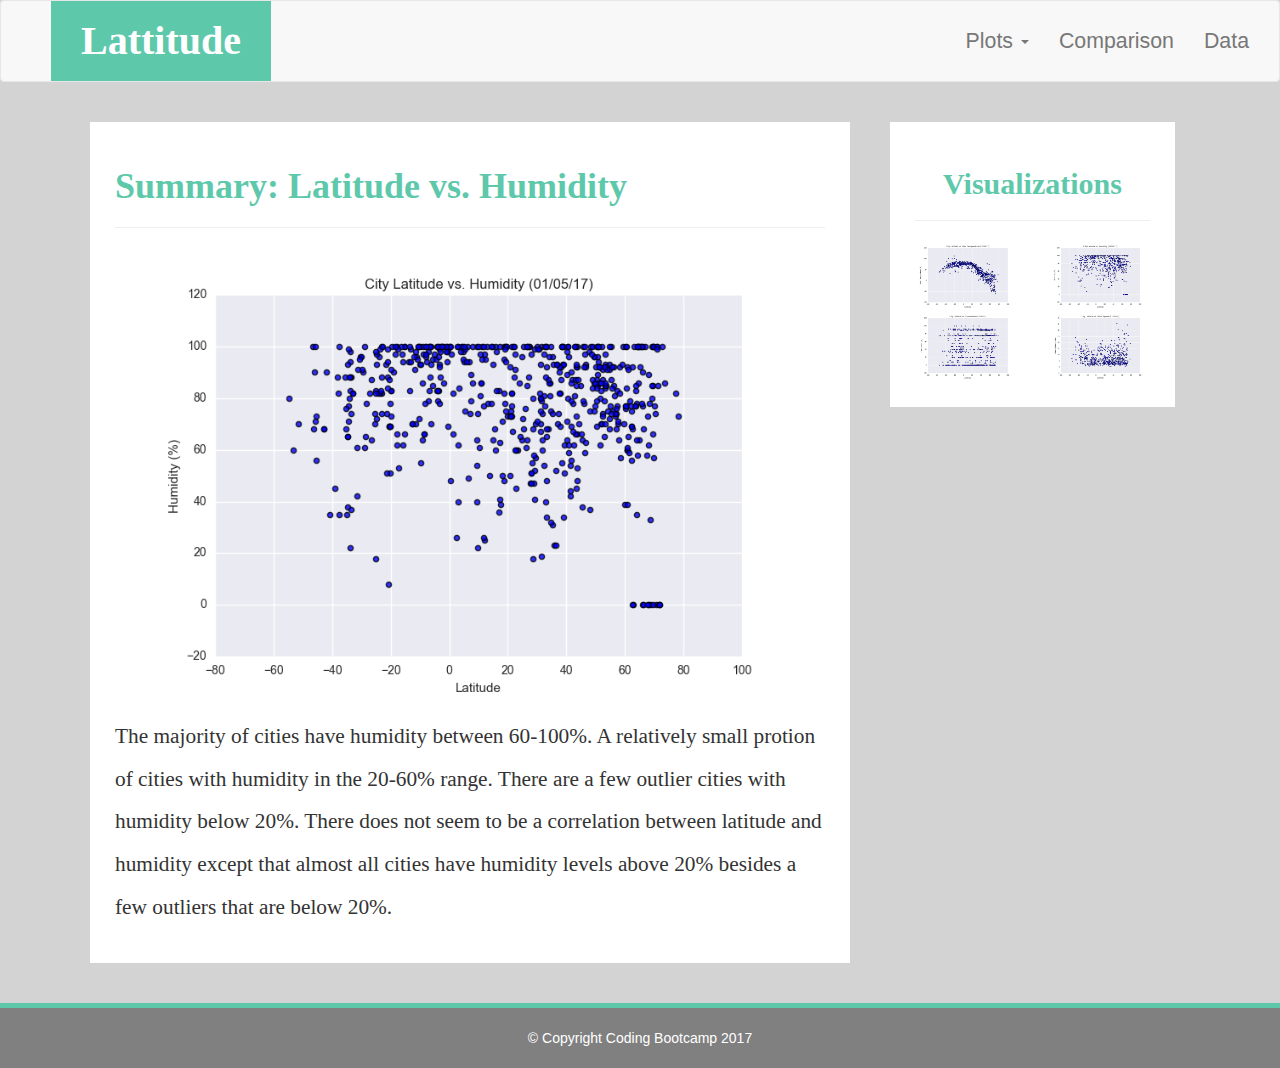
<file: Humidity.html>
<!DOCTYPE html>
<html lang="en">

<head>
    <meta charset="UTF-8">
    <title>Weather Data Analysis</title>
    <link rel="stylesheet" href="https://maxcdn.bootstrapcdn.com/bootstrap/3.3.7/css/bootstrap.min.css" integrity="sha384-BVYiiSIFeK1dGmJRAkycuHAHRg32OmUcww7on3RYdg4Va+PmSTsz/K68vbdEjh4u" crossorigin="anonymous">
    <link rel="stylesheet" href="style.css">
</head>

<body>
<!-- Header and drop down menu -->
    <nav class="navbar navbar-default">
        <div class="container-fluid">
            <div class="navbar-header">
                <button type="button" class="navbar-toggle collapsed" data-toggle="collapse" data-target="#navbar-collapse-1" aria-expanded="true">
                    <span class="sr-only">Toggle navigation</span>
                    <span class="icon-bar"></span>
                    <span class="icon-bar"></span>
                    <span class="icon-bar"></span>
                  </button>
                <a class="navbar-brand" href="index.html">Lattitude</a>
            </div>
            
            <div class="collapse navbar-collapse" id="navbar-collapse-1">
                <ul class="nav navbar-nav navbar-right">        
                    <li class="dropdown">
                        <a href="#" class="dropdown-toggle" data-toggle="dropdown" role="button" aria-haspopup="true" aria-expanded="false">Plots <span class="caret"></span></a>
                        <ul class="dropdown-menu">
                            <li><a href="Max_Temperature.html">vs. Temperature</a></li>
                            <li><a href="Humidity.html">vs. Humidity</a></li>
                            <li><a href="Cloudiness.html">vs. Cloudiness</a></li>
                            <li><a href="Wind_Speed.html">vs. Wind Speed</a></li>
                        </ul>
                    </li>
                    <li><a href="Comparison.html">Comparison</a></li>
                    <li><a href="data.html">Data</a></li>
                </ul>
            </div>
        </div>
    </nav>


    <div class="container">
        <div class="col-xs-12 col-sm-12 col-md-12 col-lg-8 block">
            <h1 class="header">Summary: Latitude vs. Humidity</h1>
            <hr>
            <img class="col-xs-12 col-sm-12 col-md-12 col-lg-12 img-responsive" src="images/Fig2.png" alt="lat_vs_hum">
            <p class="txt">
               The majority of cities have humidity between 60-100%. A relatively small protion of cities with humidity in the 20-60% range. There are a few outlier cities with humidity below 20%. There does not seem to be a correlation between latitude and humidity except that almost all cities have humidity levels above 20% besides a few outliers that are below 20%.
            </p>
        </div>
    
        <div class="col-xs-12 col-sm-12 col-md-12 col-lg-3 block">
            <h2 class="header">Visualizations</h1>
            <hr>
            <div class="row">
                <a href="lat_vs_temp.html">
                    <img class="col-xs-6 col-sm-6 col-lg-6 viz-img" src="images/Fig1.png" alt="lat_vs_temp">
                </a> 
                <a href="lat_vs_hum.html">   
                    <img class="col-xs-6 col-sm-6 col-lg-6 viz-img" src="images/Fig2.png" alt="lat_vs_hum">
                </a>
                <a href="lat_vs_cloud.html">
                    <img class="col-xs-6 col-sm-6 col-lg-6 viz-img" src="images/Fig3.png" alt="lat_vs_cloud">
                </a>
                <a href="lat_vs_wind.html">
                    <img class="col-xs-6 col-sm-6 col-lg-6 viz-img" src="images/Fig4.png" alt="lat_vs-wind">
                </a>
            </div>
        </div>
    </div>

    <br>


    <footer> </footer>
    <footer class="page-footer font-small">
        <div class="footer-copyright text-center">
            © Copyright Coding Bootcamp 2017
        </div>
    </footer>

</body>
</html>
</file>
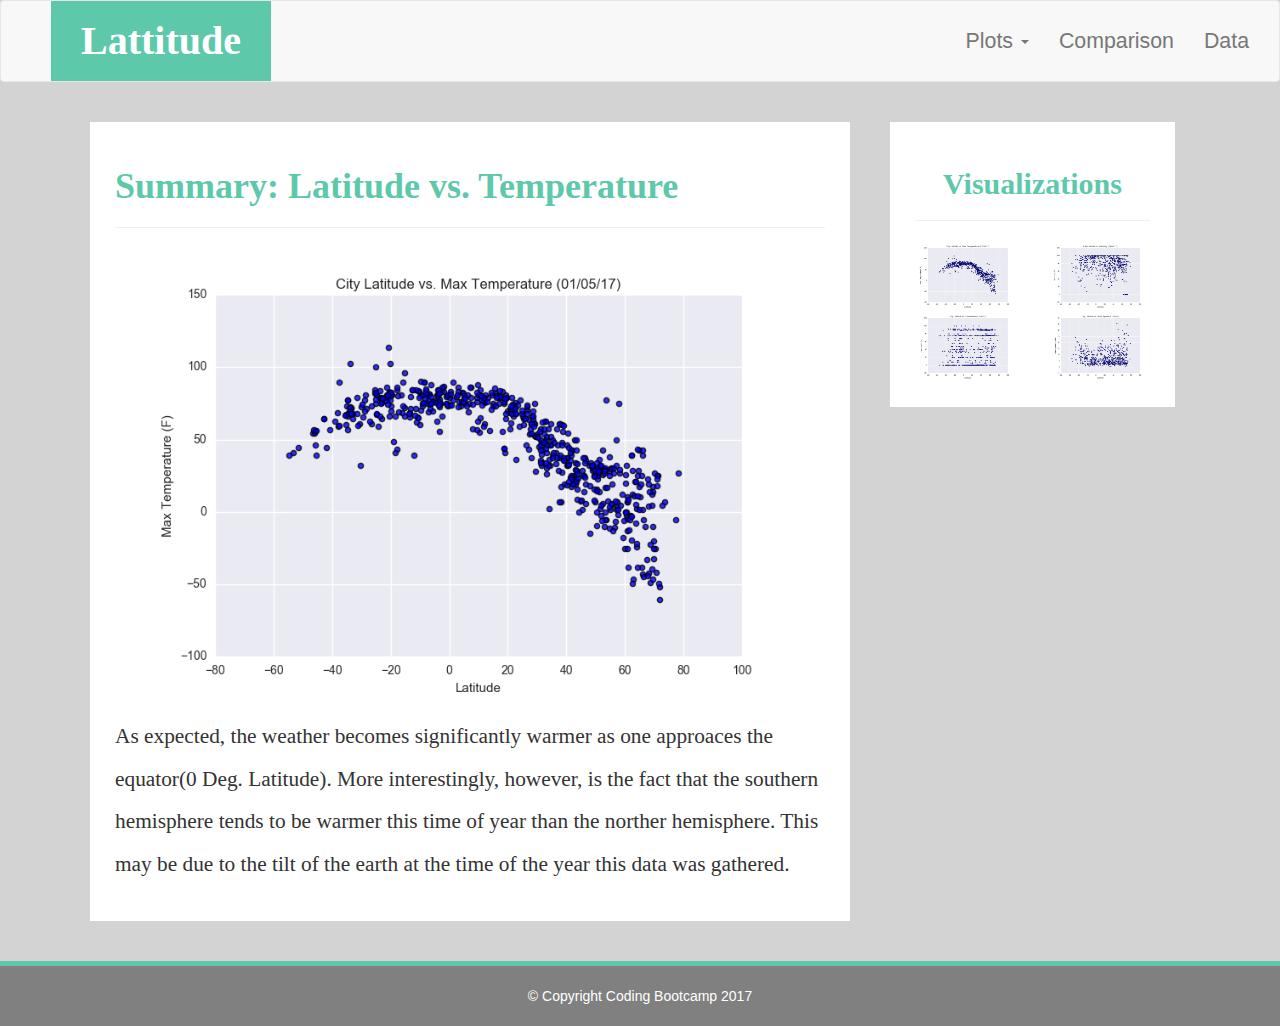
<file: Max_Temperature.html>
<!DOCTYPE html>
<html lang="en">

<head>
    <meta charset="UTF-8">
    <title>Weather Data Analysis</title>
    <link rel="stylesheet" href="https://maxcdn.bootstrapcdn.com/bootstrap/3.3.7/css/bootstrap.min.css" integrity="sha384-BVYiiSIFeK1dGmJRAkycuHAHRg32OmUcww7on3RYdg4Va+PmSTsz/K68vbdEjh4u" crossorigin="anonymous">
    <link rel="stylesheet" href="style.css">
</head>

<body>
<!-- Header and drop down menu -->
    <nav class="navbar navbar-default">
        <div class="container-fluid">
            <div class="navbar-header">
                <button type="button" class="navbar-toggle collapsed" data-toggle="collapse" data-target="#navbar-collapse-1" aria-expanded="true">
                    <span class="sr-only">Toggle navigation</span>
                    <span class="icon-bar"></span>
                    <span class="icon-bar"></span>
                    <span class="icon-bar"></span>
                  </button>
                <a class="navbar-brand" href="index.html">Lattitude</a>
            </div>
            
            <div class="collapse navbar-collapse" id="navbar-collapse-1">
                <ul class="nav navbar-nav navbar-right">        
                    <li class="dropdown">
                        <a href="#" class="dropdown-toggle" data-toggle="dropdown" role="button" aria-haspopup="true" aria-expanded="false">Plots <span class="caret"></span></a>
                        <ul class="dropdown-menu">
                            <li><a href="Max_Temperature.html">vs. Temperature</a></li>
                            <li><a href="Humidity.html">vs. Humidity</a></li>
                            <li><a href="Cloudiness.html">vs. Cloudiness</a></li>
                            <li><a href="Wind_Speed.html">vs. Wind Speed</a></li>
                        </ul>
                    </li>
                    <li><a href="Comparison.html">Comparison</a></li>
                    <li><a href="data.html">Data</a></li>
                </ul>
            </div>
        </div>
    </nav>


    <div class="container">
        <div class="col-xs-12 col-sm-12 col-md-12 col-lg-8 block">
            <h1 class="header">Summary: Latitude vs. Temperature</h1>
            <hr>
            <img class="col-xs-12 col-sm-12 col-md-12 col-lg-12 img-responsive" src="images/Fig1.png" alt="lat_vs_temp">
            <p class="txt">
                As expected, the weather becomes significantly warmer as one approaces the equator(0 Deg. Latitude). More interestingly, however, is the fact that the southern hemisphere tends to be warmer this time of year than the norther hemisphere. This may be due to the tilt of the earth at the time of the year this data was gathered.
             </p>
        </div>
    
        <div class="col-xs-12 col-sm-12 col-md-12 col-lg-3 block">
            <h2 class="header">Visualizations</h1>
            <hr>
            <div class="row">
                <a href="lat_vs_temp.html">
                    <img class="col-xs-6 col-sm-6 col-lg-6 viz-img" src="images/Fig1.png" alt="lat_vs_temp">
                </a> 
                <a href="lat_vs_hum.html">   
                    <img class="col-xs-6 col-sm-6 col-lg-6 viz-img" src="images/Fig2.png" alt="lat_vs_hum">
                </a>
                <a href="lat_vs_cloud.html">
                    <img class="col-xs-6 col-sm-6 col-lg-6 viz-img" src="images/Fig3.png" alt="lat_vs_cloud">
                </a>
                <a href="lat_vs_wind.html">
                    <img class="col-xs-6 col-sm-6 col-lg-6 viz-img" src="images/Fig4.png" alt="lat_vs-wind">
                </a>
            </div>
        </div>
    </div>

    <br>

    <footer> </footer>
    <footer class="page-footer font-small">
        <div class="footer-copyright text-center">
            © Copyright Coding Bootcamp 2017
        </div>
    </footer>

</body>
</html>
</file>
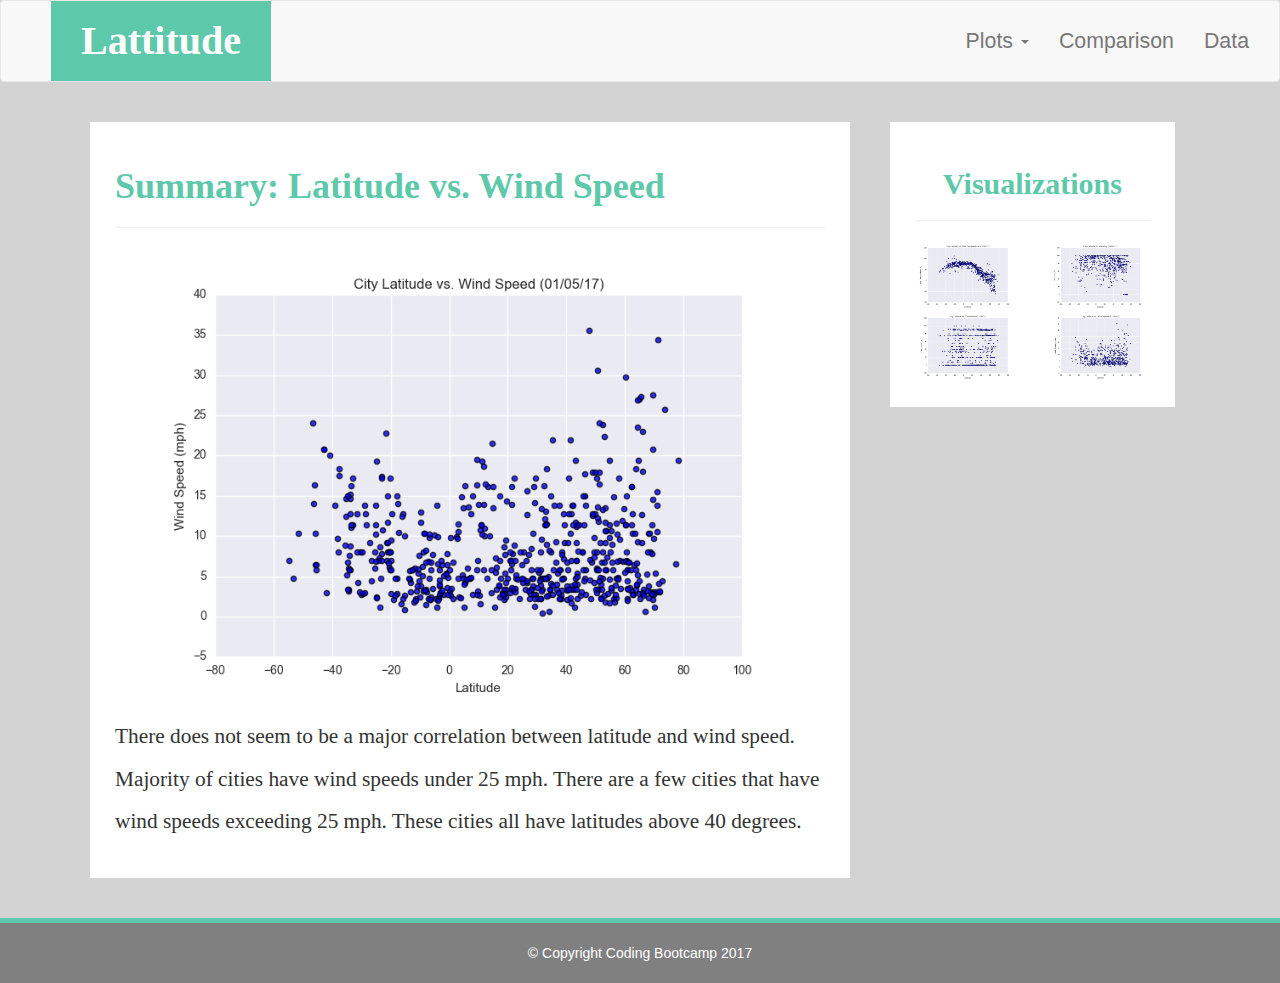
<file: Wind_Speed.html>
<!DOCTYPE html>
<html lang="en">

<head>
    <meta charset="UTF-8">
    <title>Weather Data Analysis</title>
    <link rel="stylesheet" href="https://maxcdn.bootstrapcdn.com/bootstrap/3.3.7/css/bootstrap.min.css" integrity="sha384-BVYiiSIFeK1dGmJRAkycuHAHRg32OmUcww7on3RYdg4Va+PmSTsz/K68vbdEjh4u" crossorigin="anonymous">
    <link rel="stylesheet" href="style.css">
</head>

<body>
<!-- Header and drop down menu -->
    <nav class="navbar navbar-default">
        <div class="container-fluid">
            <div class="navbar-header">
                <button type="button" class="navbar-toggle collapsed" data-toggle="collapse" data-target="#navbar-collapse-1" aria-expanded="true">
                    <span class="sr-only">Toggle navigation</span>
                    <span class="icon-bar"></span>
                    <span class="icon-bar"></span>
                    <span class="icon-bar"></span>
                  </button>
                <a class="navbar-brand" href="index.html">Lattitude</a>
            </div>
            
            <div class="collapse navbar-collapse" id="navbar-collapse-1">
                <ul class="nav navbar-nav navbar-right">        
                    <li class="dropdown">
                        <a href="#" class="dropdown-toggle" data-toggle="dropdown" role="button" aria-haspopup="true" aria-expanded="false">Plots <span class="caret"></span></a>
                        <ul class="dropdown-menu">
                            <li><a href="Max_Temperature.html">vs. Temperature</a></li>
                            <li><a href="Humidity.html">vs. Humidity</a></li>
                            <li><a href="Cloudiness.html">vs. Cloudiness</a></li>
                            <li><a href="Wind_Speed.html">vs. Wind Speed</a></li>
                        </ul>
                    </li>
                    <li><a href="Comparison.html">Comparison</a></li>
                    <li><a href="data.html">Data</a></li>
                </ul>
            </div>
        </div>
    </nav>

    <div class="container">
        <div class="col-xs-12 col-sm-12 col-md-12 col-lg-8 block">
            <h1 class="header">Summary: Latitude vs. Wind Speed</h1>
            <hr>
            <img class="col-xs-12 col-sm-12 col-md-12 col-lg-12 img-responsive" src="images/Fig4.png" alt="lat_vs_wind">
            <p class="txt">
               There does not seem to be a major correlation between latitude and wind speed. Majority of cities have wind speeds under 25 mph. There are a few cities that have wind speeds exceeding 25 mph. These cities all have latitudes above 40 degrees. 
            </p>
        </div>
    
        <div class="col-xs-12 col-sm-12 col-md-12 col-lg-3 block">
            <h2 class="header">Visualizations</h1>
            <hr>
            <div class="row">
                <a href="lat_vs_temp.html">
                    <img class="col-xs-6 col-sm-6 col-lg-6 viz-img" src="images/Fig1.png" alt="lat_vs_temp">
                </a> 
                <a href="lat_vs_hum.html">   
                    <img class="col-xs-6 col-sm-6 col-lg-6 viz-img" src="images/Fig2.png" alt="lat_vs_hum">
                </a>
                <a href="lat_vs_cloud.html">
                    <img class="col-xs-6 col-sm-6 col-lg-6 viz-img" src="images/Fig3.png" alt="lat_vs_cloud">
                </a>
                <a href="lat_vs_wind.html">
                    <img class="col-xs-6 col-sm-6 col-lg-6 viz-img" src="images/Fig4.png" alt="lat_vs-wind">
                </a>
            </div>
        </div>
    </div>

    <br>



    <footer> </footer>
    <footer class="page-footer font-small">
        <div class="footer-copyright text-center">
            © Copyright Coding Bootcamp 2017
        </div>
    </footer>

</body>
</html>
</file>
<file: style.css>
body {
    background-color: lightgray;
}
footer {
    height: 5px;
    background-color: #5EC8AB;
}

h2 {
    text-align: center;
}

.block{
    background-color: white;
    padding: 25px;
    margin: 20px;
}
.header {
    font-family: Georgia, 'Times New Roman', Times, serif;
    color: #5EC8AB;
    font-weight: bold;
}
@media (max-width: 768px) {
    .navbar {
        background-color: #5EC8AB;
    }
    .navbar-collapse {
        background-color: white;
    }
}
.navbar-default .navbar-brand {
    background-color: #5EC8AB; 
    color: white;
    font-family: Georgia, 'Times New Roman', Times, serif;
    font-weight: bold;
    font-size: 30pt;
    height: 80px;
    padding: 30px;
}
.navbar-default .navbar-header {
    margin-left: 50px;
}
.navbar-nav {
    font-size: 16pt;
    padding-top: 15px;
}

.navbar-toggle .icon-bar {
    width: 30px !important;
    height:3px !important;
  }
.footer-copyright {
    background-color: gray;
    color: white;
    padding: 20px;
}
.txt {
    font-family: Georgia, 'Times New Roman', Times, serif;
    font-size: 16pt;
    line-height: 2;
}
</file>
